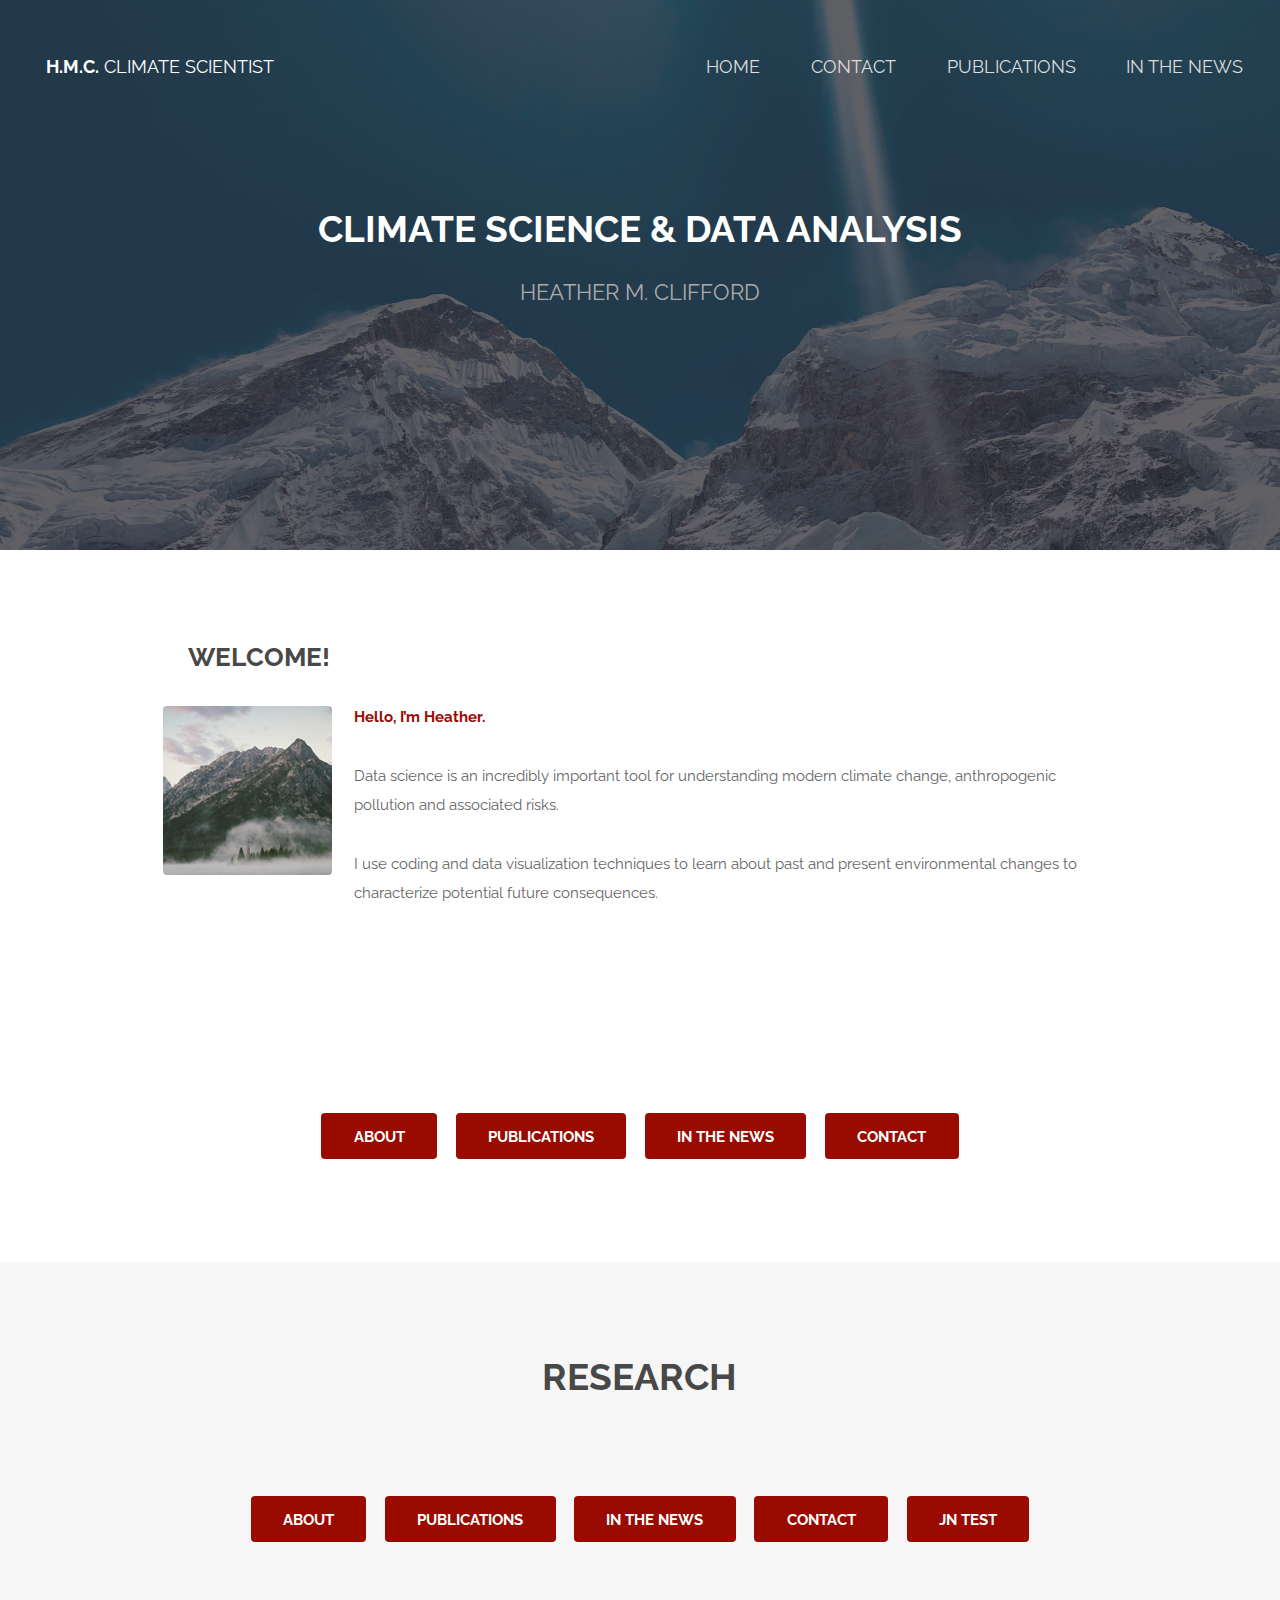
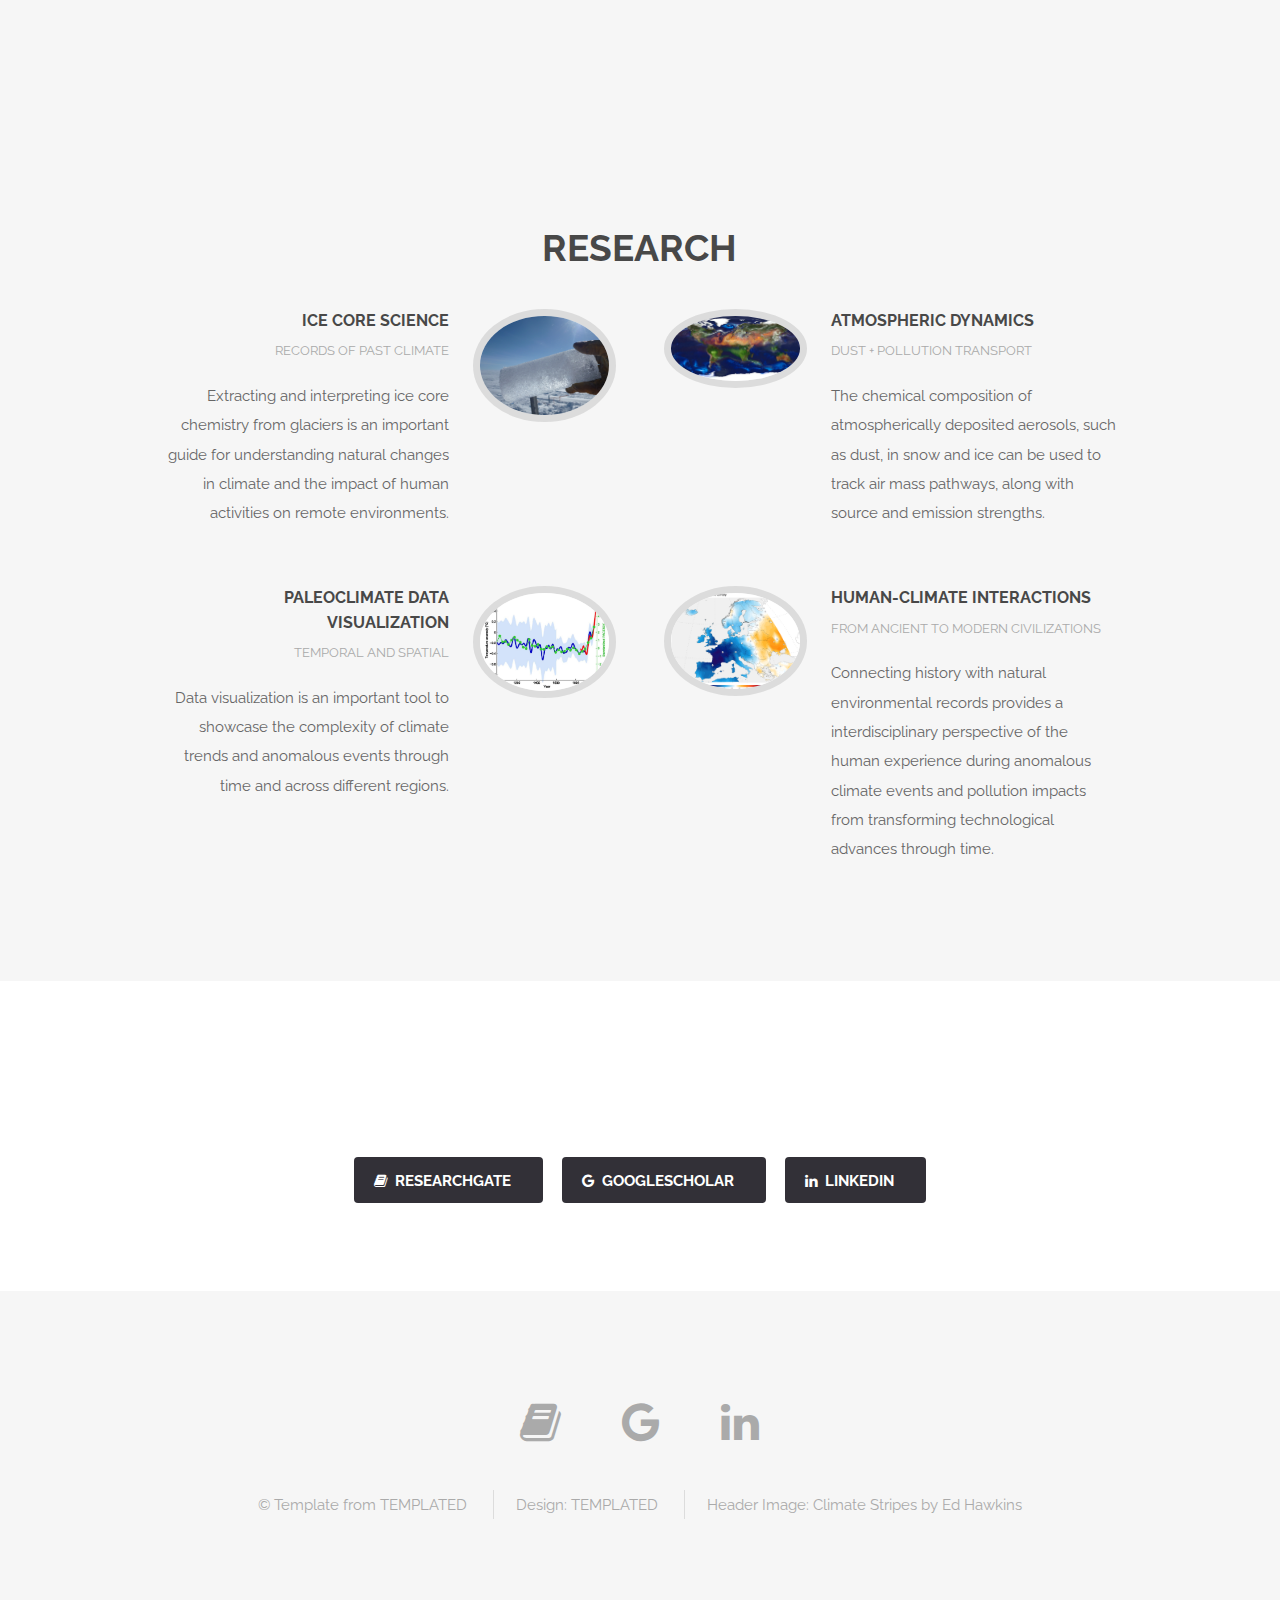
<file: index.html>
<!DOCTYPE HTML>
<!--
	Spatial by TEMPLATED
	templated.co @templatedco
	Released for free under the Creative Commons Attribution 3.0 license (templated.co/license)
-->
<html>
	<head>
		<title>HMC-Home.</title>
		<meta charset="utf-8" />
		<meta name="viewport" content="width=device-width, initial-scale=1" />
		<link rel="stylesheet" href="assets/css/main.css" />
		<link rel="icon" type="image/png" href="images/icon/favicon.png"/>
	</head>
	<body class="landing">

		<!-- Header -->
			<header id="header" class="alt">
				<h1><strong><a href="index.html">H.M.C.</a></strong> Climate Scientist</h1>
				<nav id="nav">
					<ul>
						<li><a href="index.html">Home</a></li>
						<li><a href="contact.html">Contact</a></li>
						<li><a href="publications.html">Publications</a></li>
						<li><a href="inthenews.html">In The News</a></li>
						<!-- <li><a href="research.html">Research</a></li> -->
						<!-- <li><a href="vid-phot-content.html">Outreach</a></li> -->
					</ul>
				</nav>
			</header>

			<a href="#menu" class="navPanelToggle"><span class="fa fa-bars"></span></a>

		<!-- Banner -->
			<section id="banner">
				<h2>Climate Science & Data Analysis</h2>
				<p>Heather M. Clifford<br /><br /></p>
				<!-- <h3>Welcome to my site!</h2> -->
				<!-- <ul class="actions">
					<li><a href="#" class="button special big">Get Started</a></li>
				</ul> -->
			</section>

			<!-- One -->
				<section id="one" class="wrapper style1">
					<div class="container 80%">
						<div class="row 150%">
							<h2>Welcome!</h2>
							<p><span class="image left"><img src="images/pic04.jpg" alt="" /></span><b>Hello, I’m Heather.</b><br/><br/>
								Data science is an incredibly important tool for understanding modern climate change, anthropogenic pollution and associated risks. <br/><br/>
								I use coding and data visualization techniques to learn about past and present environmental changes to characterize potential future consequences.
							</p>
							<!-- <div class="6u 12u$(medium)">
								<header class="major">
									<h2>About Me.</h2>
								</header>
							</div>
							<div class="6u$"><span class="image fit"><img src="images/pic02.jpg" alt="" /></span></div>
							<div class="6u$ 12u$(medium)">
								<p>This is where I add the about me: Lorem ipsum dolor sit amet, consectetur adipisicing elit. Non ea mollitia corporis id, distinctio sunt veritatis officiis dolore reprehenderit deleniti voluptatibus harum magna, doloremque alias quisquam minus, eaque. Feugiat quod, nesciunt! Iste quos ipsam, iusto sit esse.</p>
								<p>Dolorum aspernatur maxime libero ratione quidem distinctio, placeat fugiat laborum voluptatum enim neque soluta vel sunt id ex veritatis. Labore rerum, odit sapiente, alias mollitia magnam exercitationem modi amet earum quia atque ipsum voluptas asperiores quas laboriosam.</p> -->
							<!-- </div> -->
						</div>
						<ul class="actions">

						</ul>
					</div>
				</section>
				<!-- Four -->
				<section id="three" class="wrapper style3 special">
					<div class="container">
						<ul class="actions">
							<li><a href="aboutme.html" class="button special fit">About</a></li>
							<li><a href="publications.html" class="button special fit">Publications</a></li>
							<!-- <li><a href="research.html" class="button special fit">Research</a></li> -->
							<li><a href="inthenews.html" class="button special fit">In the News</a></li>
							<li><a href="contact.html" class="button special fit">Contact</a></li>
							<!-- <li><a href="googlescholarscrap_citation_scrap.html" class="button special fit">jn test</a></li> -->
						</ul>
					</div>
				</section>
				<section id="two" class="wrapper style2 special">
					<!-- <section id="three" class="wrapper style1"> -->
						<div class="container">
							<header class="major special">
								<h2>Research</h2>
								<section id="three" class="wrapper style3 special">
									<div class="container">
										<ul class="actions">
											<li><a href="aboutme.html" class="button special fit">About</a></li>
											<li><a href="publications.html" class="button special fit">Publications</a></li>
											<!-- <li><a href="research.html" class="button special fit">Research</a></li> -->
											<li><a href="inthenews.html" class="button special fit">In the News</a></li>
											<li><a href="contact.html" class="button special fit">Contact</a></li>
											<li><a href="googlescholarscrap_citation_scrap.html" class="button special fit">jn test</a></li>
										</ul>
									</div>
								</section>
							</div>
						</section>
			<!-- Two -->
				<!-- <section id="two" class="wrapper style2 special">
					<div class="container">
						<header class="major">
							<h2>My Research Interests</h2>
						</header>
						<p>Should I write about my research interests here?</p>
						<div class="row 150%">
							<div class="6u 12u$(xsmall)">
								<div class="image fit captioned">
									<img src="images/pic02.jpg" alt="" />
									<h3>Climate Change in High Mountain Regions</h3>
								</div>
							</div>
							<div class="6u$ 12u$(xsmall)">
								<div class="image fit captioned">
									<img src="images/pic03.jpg" alt="" />
									<h3>Environmental Changes</h3>
								</div>
							</div>
						</div>
						<ul class="actions">
							<li><a href="https://www.researchgate.net/profile/Heather-Clifford" class="button big">ResearchGate</a></li>
							<li><a href="https://www.linkedin.com/in/hcliffo/" class="button big">LinkedIn</a></li>
							<li><a href="https://scholar.google.com/citations?user=RgxdCXQAAAAJ&hl=en&oi=ao" class="button big">GoogleScholar</a></li>
						</ul>
					</div>
				</section> -->

			<!-- Three -->
			<section id="two" class="wrapper style2 special">
				<!-- <section id="three" class="wrapper style1"> -->
					<div class="container">
						<header class="major special">
							<h2>Research</h2>
							<!-- <p>Feugiat sed lorem ipsum magna</p> -->
						</header>
						<div class="feature-grid">
							<div class="feature">
								<div class="image rounded"><img src="images/researchpic1.jpg" alt="" title="Source: NASA"/></div>
								<div class="content">
									<header>
										<h4>Ice Core Science</h4>
										<p>Records of Past Climate</p>
									</header>
									<p>Extracting and interpreting ice core chemistry from glaciers is an important guide
										for understanding natural changes in climate and the impact of human activities on remote environments.</p>
								</div>
							</div>
							<div class="feature">
								<div class="image rounded"><img src="images/researchpic2.jpg" alt="" title="Source: NASA"/></div>
								<div class="content">
									<header>
										<h4>Atmospheric Dynamics</h4>
										<p>Dust + Pollution Transport</p>
									</header>
									<p>The chemical composition of atmospherically deposited aerosols, such as dust,
										 in snow and ice can be used to track air mass pathways, along with source and emission
										 strengths.</p>
								</div>
							</div>
							<div class="feature">
								<div class="image rounded"><img src="images/researchpic3.jpg" alt="" title="Source: Mann et al (1999)" /></div>
								<div class="content">
									<header>
										<h4>Paleoclimate Data Visualization</h4>
										<p>Temporal and Spatial</p>
									</header>
									<p>Data visualization is an important tool to showcase the complexity of climate
										trends and anomalous events through time and across different regions.</p>
								</div>
							</div>
							<div class="feature">
								<div class="image rounded"><img src="images/researchpic4.png" alt="map" title="Source: NOAA"/></div>
								<!-- https://en.wikipedia.org/wiki/Year_Without_a_Summer -->
								<div class="content">
									<header>
										<h4>Human-Climate Interactions</h4>
										<p>From Ancient to Modern Civilizations</p>
									</header>
									<p>Connecting history with natural environmental records provides a
										interdisciplinary perspective of the human experience during anomalous climate
										events and pollution impacts from transforming technological advances through time.
									</p>
								</div>
							</div>
						</div>

					</div>
				</section>

			<!-- Four -->
				<section id="three" class="wrapper style3 special">
					<div class="container">
						<header class="major">
							<h2>Check Out More</h2>
						</header>
						<ul class="actions">
							<li><a href="https://www.researchgate.net/profile/Heather-Clifford" class="button icon fa-book">ResearchGate</a></li>
							<li><a href="https://scholar.google.com/citations?user=RgxdCXQAAAAJ&hl=en&oi=ao" class="button icon fa-google">GoogleScholar</a></li>
							<li><a href="https://www.linkedin.com/in/hcliffo/" class="button icon fa-linkedin">LinkedIn</a></li>
						</ul>
					</div>
				</section>

		<!-- Footer -->
			<footer id="footer">
				<div class="container">
					<ul class="icons">
						<li><a href="https://www.researchgate.net/profile/Heather-Clifford" class="icon fa-book"></a></li>
						<li><a href="https://scholar.google.com/citations?user=RgxdCXQAAAAJ&hl=en&oi=ao" class="icon fa-google"></a></li>
						<li><a href="https://www.linkedin.com/in/hcliffo/" class="icon fa-linkedin"></a></li>

					</ul>
					<ul class="copyright">
						<li>&copy; Template from TEMPLATED </li>
						<li>Design: <a href="http://templated.co">TEMPLATED</a></li>
						<li>Header Image: Climate Stripes by Ed Hawkins</li>
					</ul>
				</div>
			</footer>

		<!-- Scripts -->
			<script src="assets/js/jquery.min.js"></script>
			<script src="assets/js/skel.min.js"></script>
			<script src="assets/js/util.js"></script>
			<script src="assets/js/main.js"></script>

	</body>
</html>
</file>
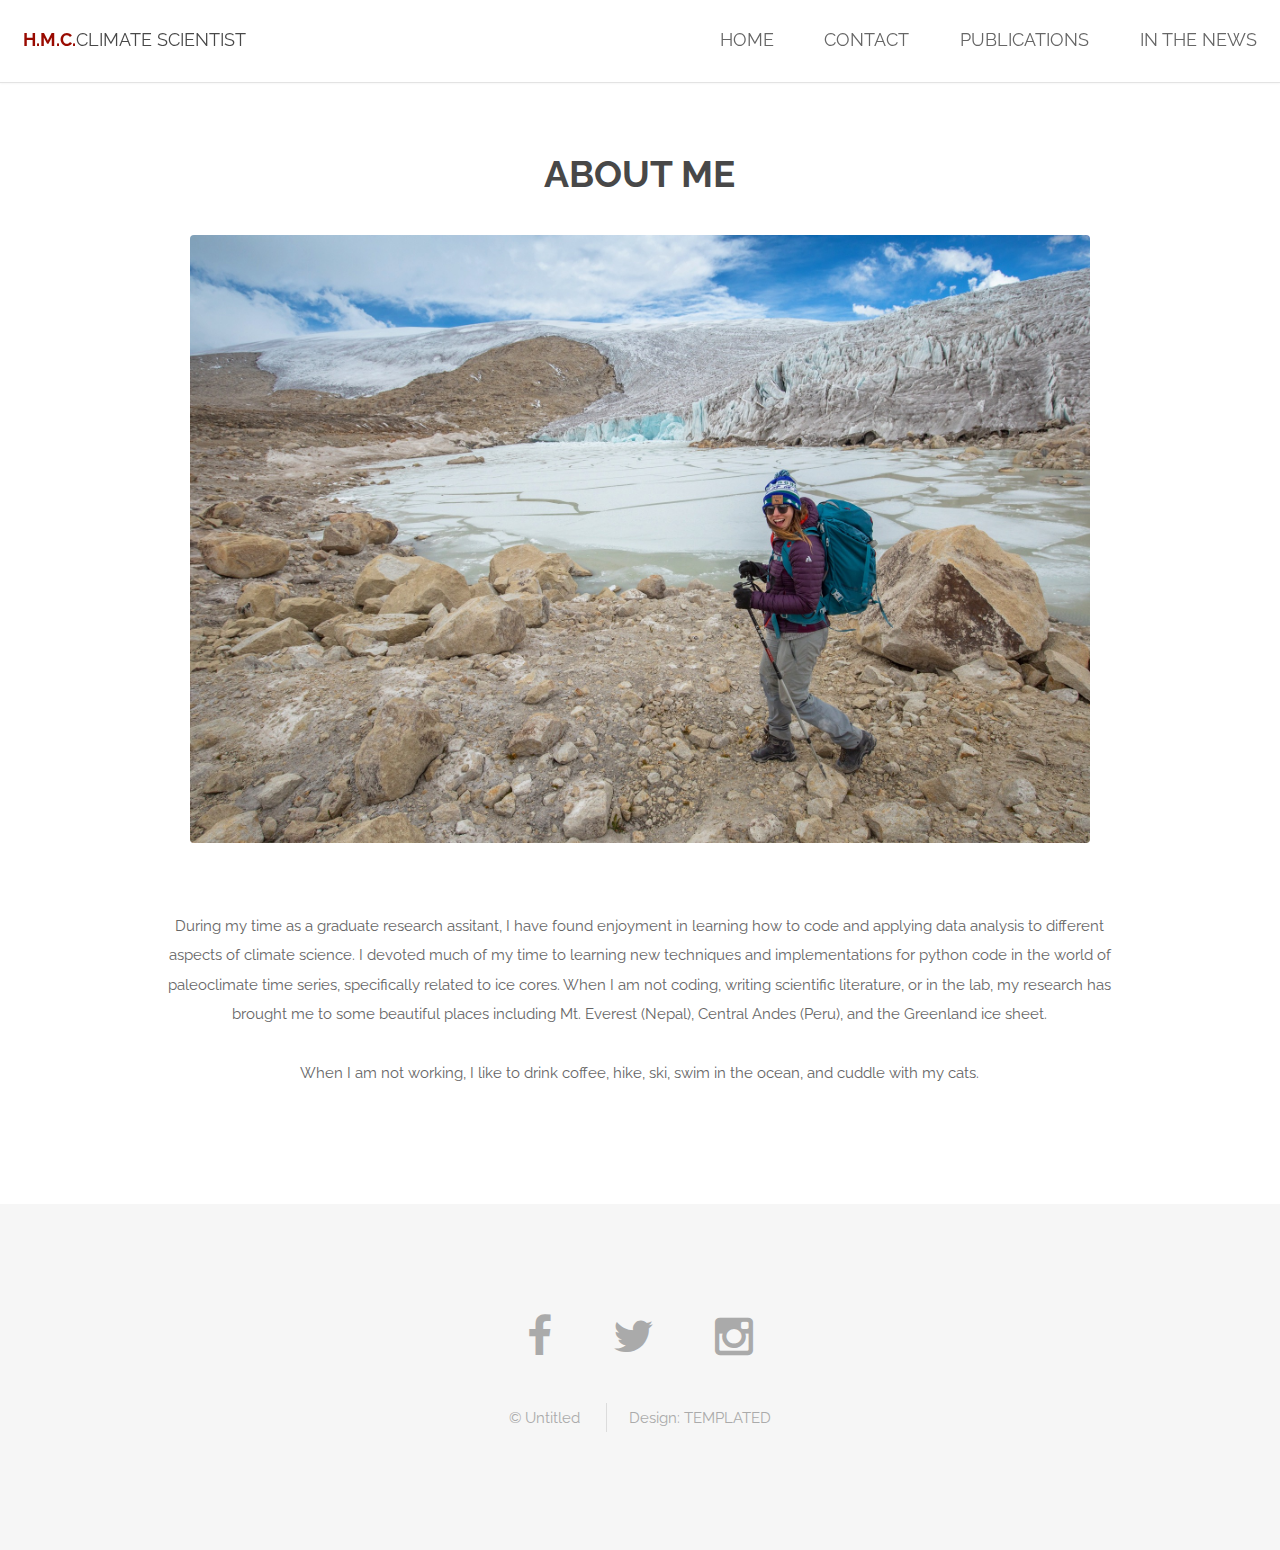
<file: aboutme.html>
<!DOCTYPE HTML>
<!--
	Spatial by TEMPLATED
	templated.co @templatedco
	Released for free under the Creative Commons Attribution 3.0 license (templated.co/license)
-->
<html>
	<head>
		<title>HMC-About Me.</title>
		<meta charset="utf-8" />
		<meta name="viewport" content="width=device-width, initial-scale=1" />
		<link rel="stylesheet" href="assets/css/main.css" />
		<link rel="icon" type="image/png" href="images/icon/favicon.png"/>
	</head>
	<body>

		<!-- Header -->
			<header id="header">
				<h1><strong><a href="index.html">H.M.C.</a></strong>Climate Scientist</h1>
				<nav id="nav">
					<ul>
						<li><a href="index.html">Home</a></li>
						<li><a href="contact.html">Contact</a></li>
						<li><a href="publications.html">Publications</a></li>
						<li><a href="inthenews.html">In The News</a></li>
					</ul>
				</nav>
			</header>

			<a href="#menu" class="navPanelToggle"><span class="fa fa-bars"></span></a>

			<!-- Main -->
			<!-- <section id="banner3">
				<h2>Research and Experience</h2>
				<p>Currently Under Construction</p>
			</section> -->
			<section id="main" class="wrapper">
				<div class="container">

					<header class="major special">
						<center><h2>About Me</h2></center>
						<!-- <p>A short description about myself</p> -->
					</header>

					<center><a href="#" class="image"><img src="images/banner5.jpg" width="900"
						alt="" title="Photo by Mariusz Potocki" /></a></center>
					<p><center>
						<br/>

						During my time as a graduate research assitant, I have found enjoyment in learning how to code and applying data analysis to
						different aspects of climate science. I devoted much of my time to learning new techniques and implementations for
						python code in the world of paleoclimate time series, specifically related to ice cores. When I am not coding,
						writing scientific literature, or in the lab, my research has brought me to some beautiful places including Mt. Everest (Nepal),
						Central Andes (Peru), and the Greenland ice sheet.
						<br/><br/>
						When I am not working, I like to drink coffee, hike, ski, swim in the ocean, and cuddle with my cats.</center>
						<br/>
					</p>
				</div>
			</section>
		<!-- Footer -->
			<footer id="footer">
				<div class="container">
					<ul class="icons">
						<li><a href="#" class="icon fa-facebook"></a></li>
						<li><a href="#" class="icon fa-twitter"></a></li>
						<li><a href="#" class="icon fa-instagram"></a></li>
					</ul>
					<ul class="copyright">
						<li>&copy; Untitled</li>
						<li>Design: <a href="http://templated.co">TEMPLATED</a></li>
						<!-- <li>Images: <a href="http://unsplash.com">Unsplash</a></li> -->
					</ul>
				</div>
			</footer>

		<!-- Scripts -->
			<script src="assets/js/jquery.min.js"></script>
			<script src="assets/js/skel.min.js"></script>
			<script src="assets/js/util.js"></script>
			<script src="assets/js/main.js"></script>
	

	</body>
</html>
</file>
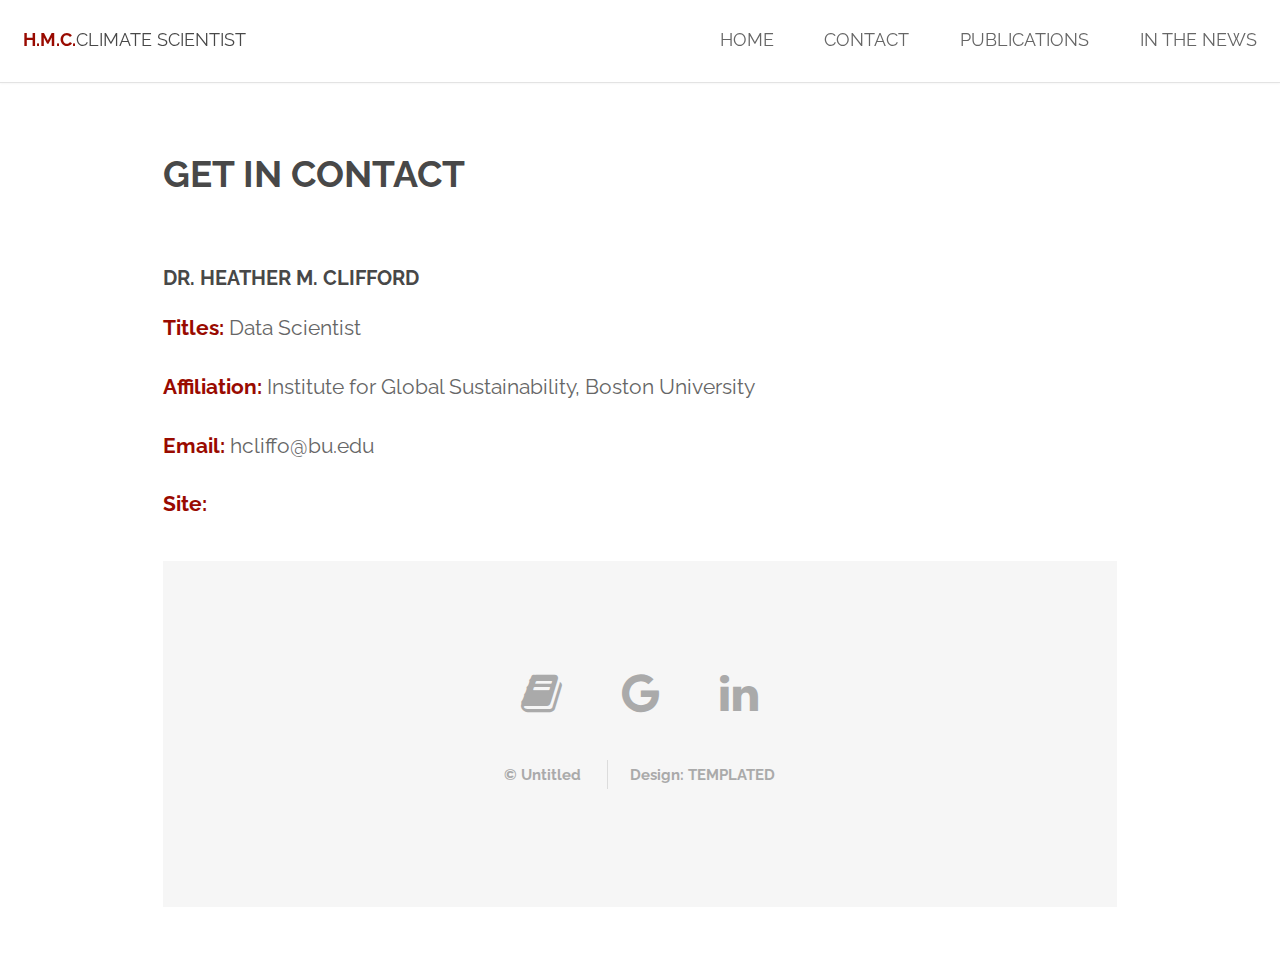
<file: contact.html>
<!DOCTYPE HTML>
<!--
	Spatial by TEMPLATED
	templated.co @templatedco
	Released for free under the Creative Commons Attribution 3.0 license (templated.co/license)
-->
<html>
	<head>
		<title>HMC-Contact.</title>
		<meta charset="utf-8" />
		<meta name="viewport" content="width=device-width, initial-scale=1" />
		<link rel="stylesheet" href="assets/css/main.css" />
		<link rel="icon" type="image/png" href="images/icon/favicon.png"/>
	</head>
	<body>

		<!-- Header -->
			<header id="header">
				<h1><strong><a href="index.html">H.M.C.</a></strong>Climate Scientist</h1>
				<nav id="nav">
					<ul>
						<li><a href="index.html">Home</a></li>
						<li><a href="contact.html">Contact</a></li>
						<li><a href="publications.html">Publications</a></li>
						<li><a href="inthenews.html">In The News</a></li>
					</ul>
				</nav>
			</header>

			<a href="#menu" class="navPanelToggle"><span class="fa fa-bars"></span></a>

		<!-- Main -->
			<section id="main" class="wrapper">
				<div class="container">
					<header class="major special">
						<h2>Get in Contact</h2><br/><br/>
					</header>
					<header>
						<h3>Dr. Heather M. Clifford</h3>
					</header>
					<p style="font-size:16pt;">
						<b>Titles: </b>Data Scientist<br/><br/>
						<b>Affiliation: </b>Institute for Global Sustainability, Boston University<br/><br/>
						<b>Email:</b> hcliffo@bu.edu<br/><br/>
						<b>Site: <a href="https://www.bu.edu/igs/profile/heather-clifford/">
					</p>
					<!-- </header> -->
					<!-- style="color:#336699;" -->
					<!-- Form -->


		<!-- Footer -->
			<footer id="footer">
				<!-- <div class="container"> -->
					<ul class="icons">
						<li><a href="https://www.researchgate.net/profile/Heather-Clifford" class="icon fa-book"></a></li>
						<li><a href="https://scholar.google.com/citations?user=RgxdCXQAAAAJ&hl=en&oi=ao" class="icon fa-google"></a></li>
						<li><a href="https://www.linkedin.com/in/hcliffo/" class="icon fa-linkedin"></a></li>
					</ul>
					<ul class="copyright">
						<li>&copy; Untitled</li>
						<li>Design: <a href="http://templated.co">TEMPLATED</a></li>
					</ul>
				<!-- </div> -->
			</footer>

		<!-- Scripts -->
			<script src="assets/js/jquery.min.js"></script>
			<script src="assets/js/skel.min.js"></script>
			<script src="assets/js/util.js"></script>
			<script src="assets/js/main.js"></script>

	</body>
</html>
</file>
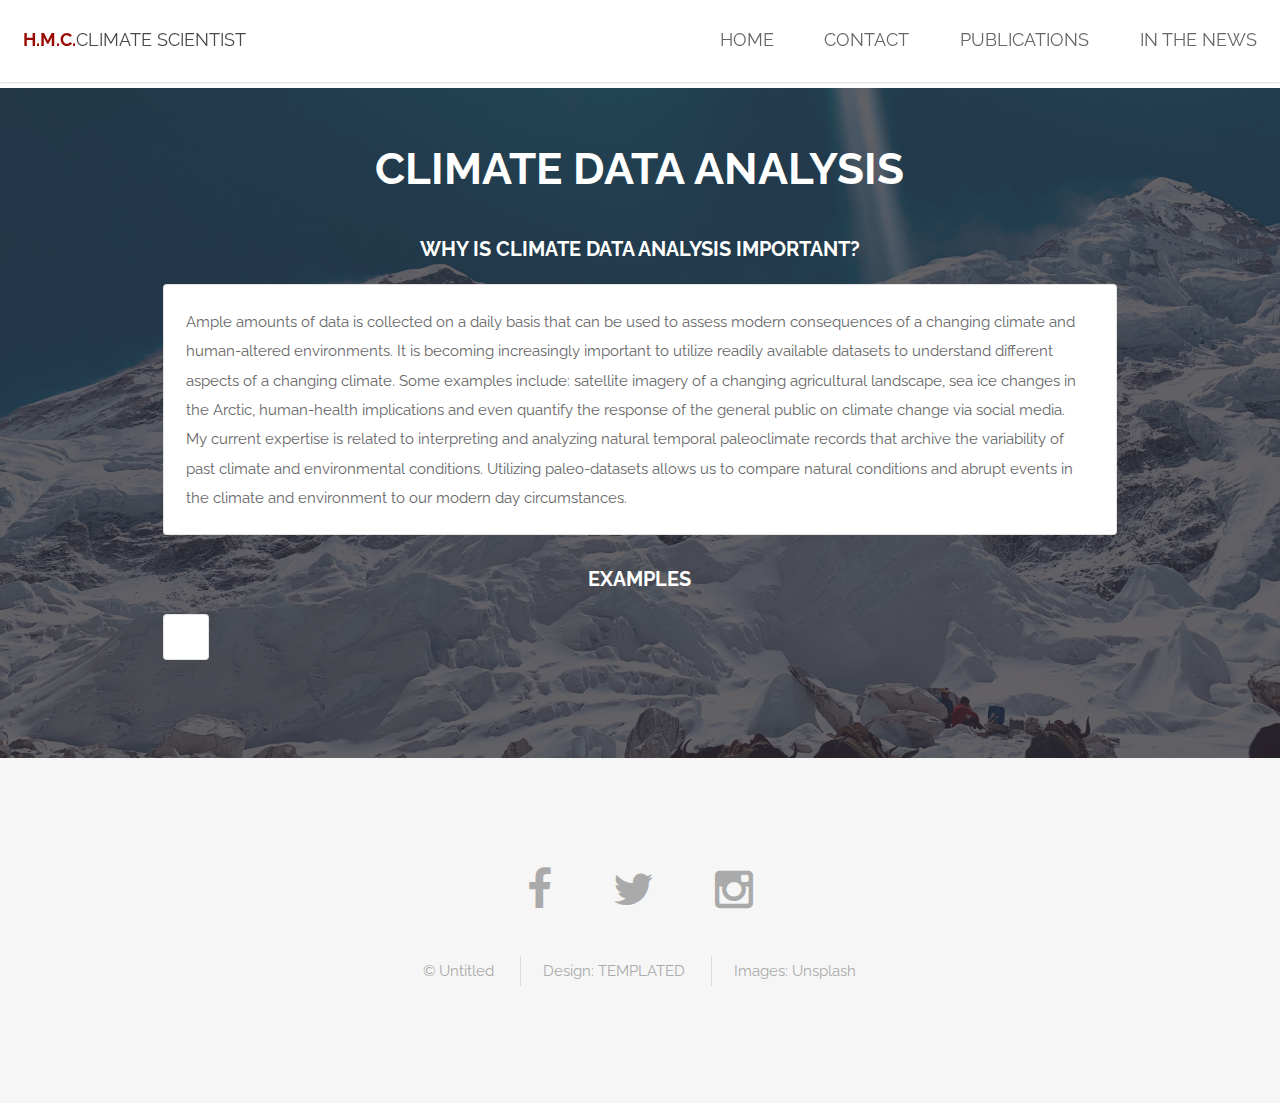
<file: dataanalysis.html>
<!DOCTYPE HTML>
<!--
	Spatial by TEMPLATED
	templated.co @templatedco
	Released for free under the Creative Commons Attribution 3.0 license (templated.co/license)
-->
<html>
	<head>
		<title>HMC-DataAnalysis.</title>
		<meta charset="utf-8" />
		<meta name="viewport" content="width=device-width, initial-scale=1" />
		<link rel="stylesheet" href="assets/css/main.css" />
		<link rel="icon" type="image/png" href="images/icon/favicon.png"/>
	</head>
	<body>

		<!-- Header -->
			<header id="header">
				<h1><strong><a href="index.html">H.M.C.</a></strong>CLIMATE SCIENTIST</h1>
				<nav id="nav">
					<ul>
						<li><a href="index.html">Home</a></li>
						<li><a href="contact.html">Contact</a></li>
						<li><a href="publications.html">Publications</a></li>
						<li><a href="inthenews.html">In The News</a></li>
					</ul>
				</nav>
			</header>

			<a href="#menu" class="navPanelToggle"><span class="fa fa-bars"></span></a>

		<!-- Main -->
			<section id="main" class="wrapper style3">
				<div class="container">
					<!-- <div class="box altwhite"> -->
					<header>
						<h5 style="color:white;"><center>Climate Data Analysis</center></h5>
					</header>

					<!-- Text -->

						<h3 style="color:white;"><center>Why is climate data analysis important?</center></h3>
						<div class="box white">
							<section>
								<p>
									Ample amounts of data is collected on a daily basis that can
									be used to assess modern consequences of a changing climate
									and human-altered environments. It is becoming increasingly
									important to utilize readily available datasets to understand
									different aspects of a changing climate.
									Some examples include:
									satellite imagery of a changing agricultural landscape, sea
									ice changes in the Arctic, human-health implications and even
									quantify the response of the general public on climate
									change via social media.
									<br/>
									My current expertise is related to interpreting and analyzing
									natural temporal paleoclimate records that archive the
									variability of past climate and environmental conditions.
									Utilizing paleo-datasets allows us to compare natural conditions
									and abrupt events in the climate and environment to our modern
									day circumstances.
									<br/>

								</p>
							</section>
					 	</div>
						<h3 style="color:white;"><center>Examples</center></h3>
						<div class="box white">
							<section>
								<p>
									
								</p>
							</section>
						</div>
					</div>
				</section>



		<!-- Footer -->
			<footer id="footer">
				<div class="container">
					<ul class="icons">
						<li><a href="#" class="icon fa-facebook"></a></li>
						<li><a href="#" class="icon fa-twitter"></a></li>
						<li><a href="#" class="icon fa-instagram"></a></li>
					</ul>
					<ul class="copyright">
						<li>&copy; Untitled</li>
						<li>Design: <a href="http://templated.co">TEMPLATED</a></li>
						<li>Images: <a href="http://unsplash.com">Unsplash</a></li>
					</ul>
				</div>
			</footer>

		<!-- Scripts -->
			<script src="assets/js/jquery.min.js"></script>
			<script src="assets/js/skel.min.js"></script>
			<script src="assets/js/util.js"></script>
			<script src="assets/js/main.js"></script>

	</body>
</html>
</file>
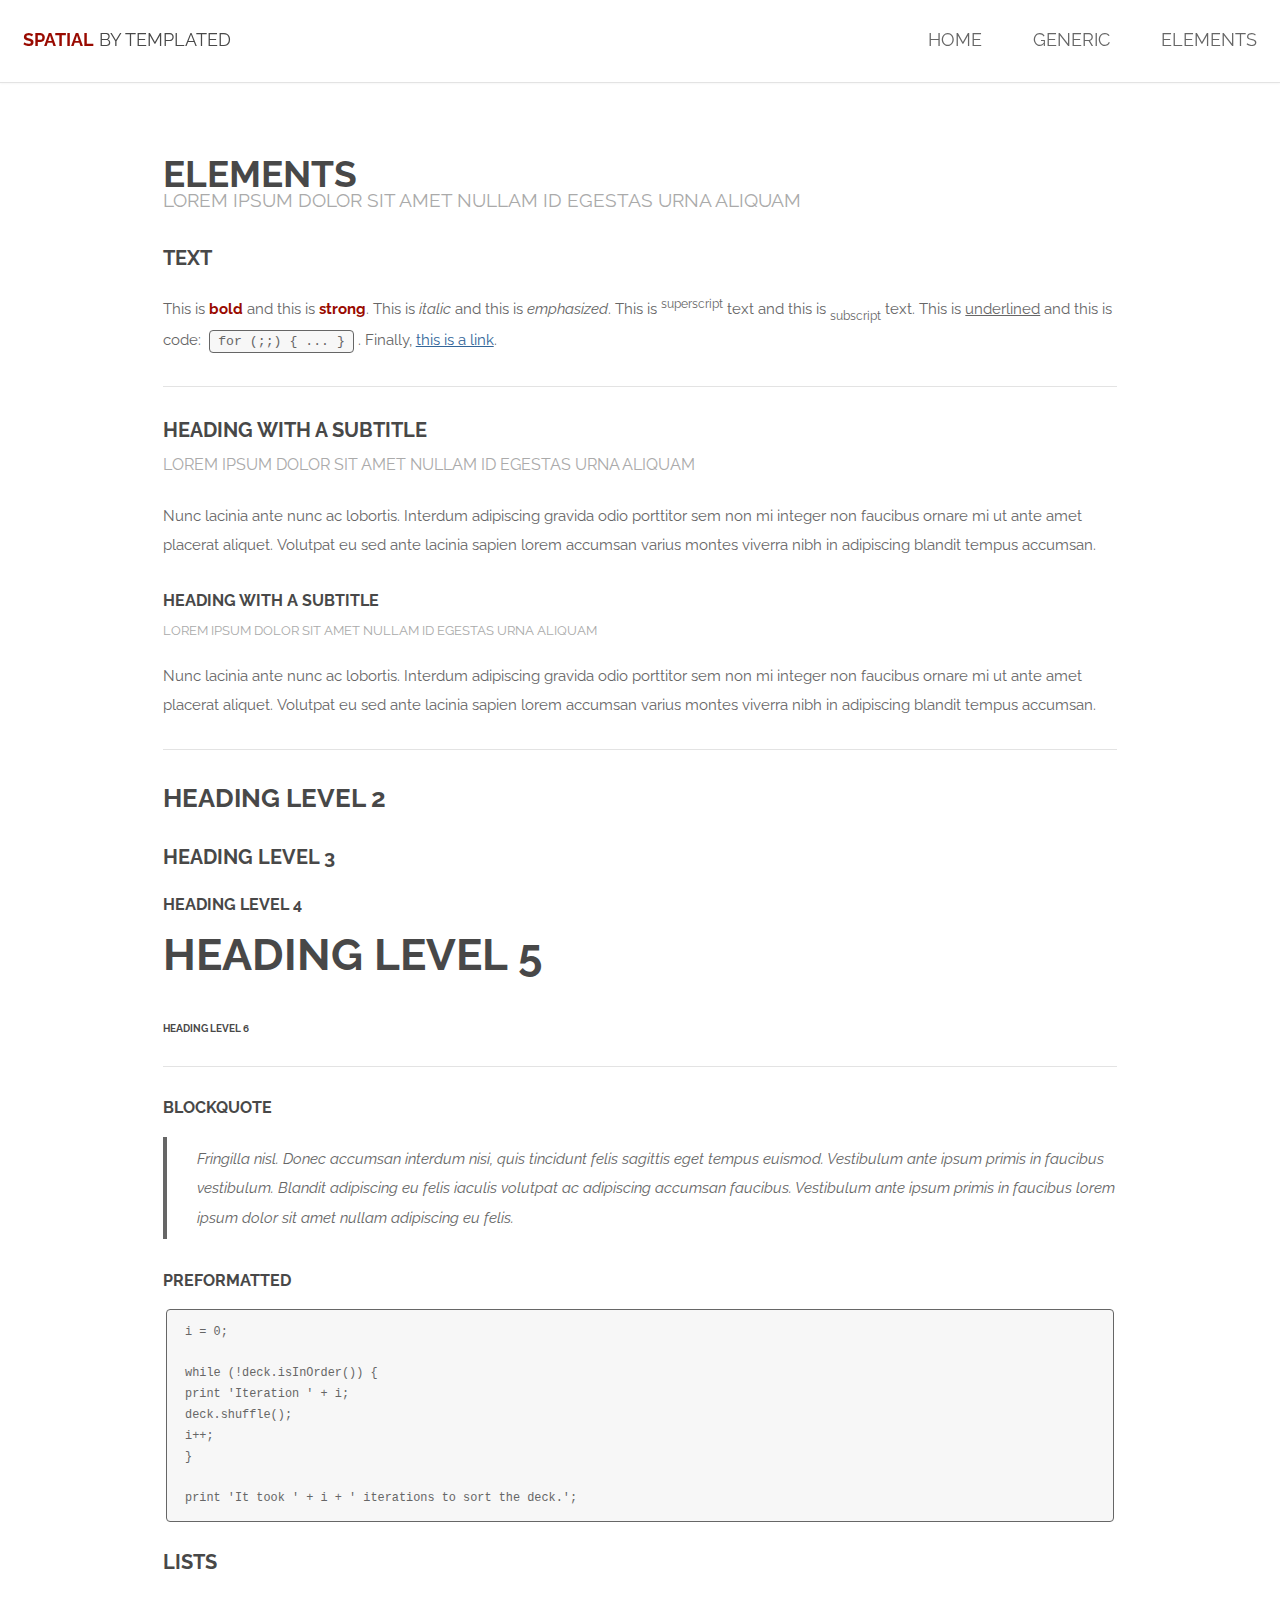
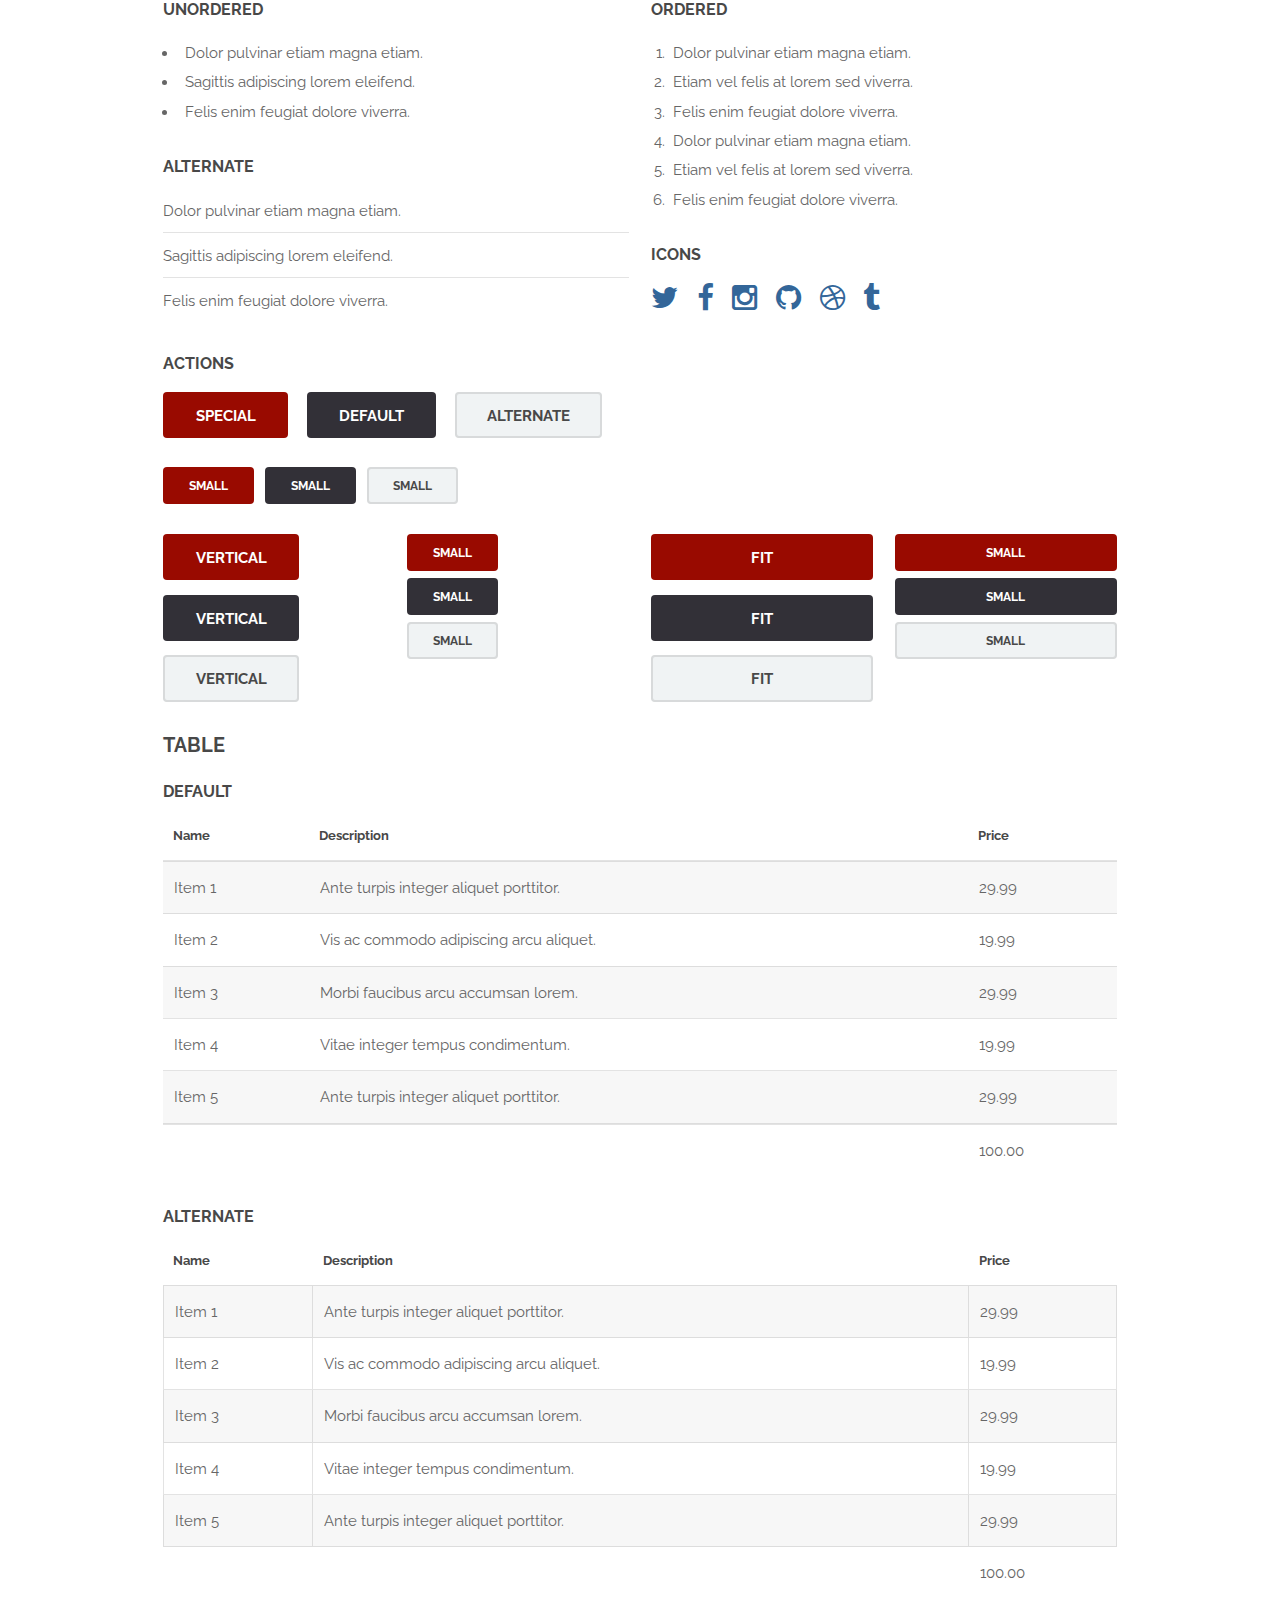
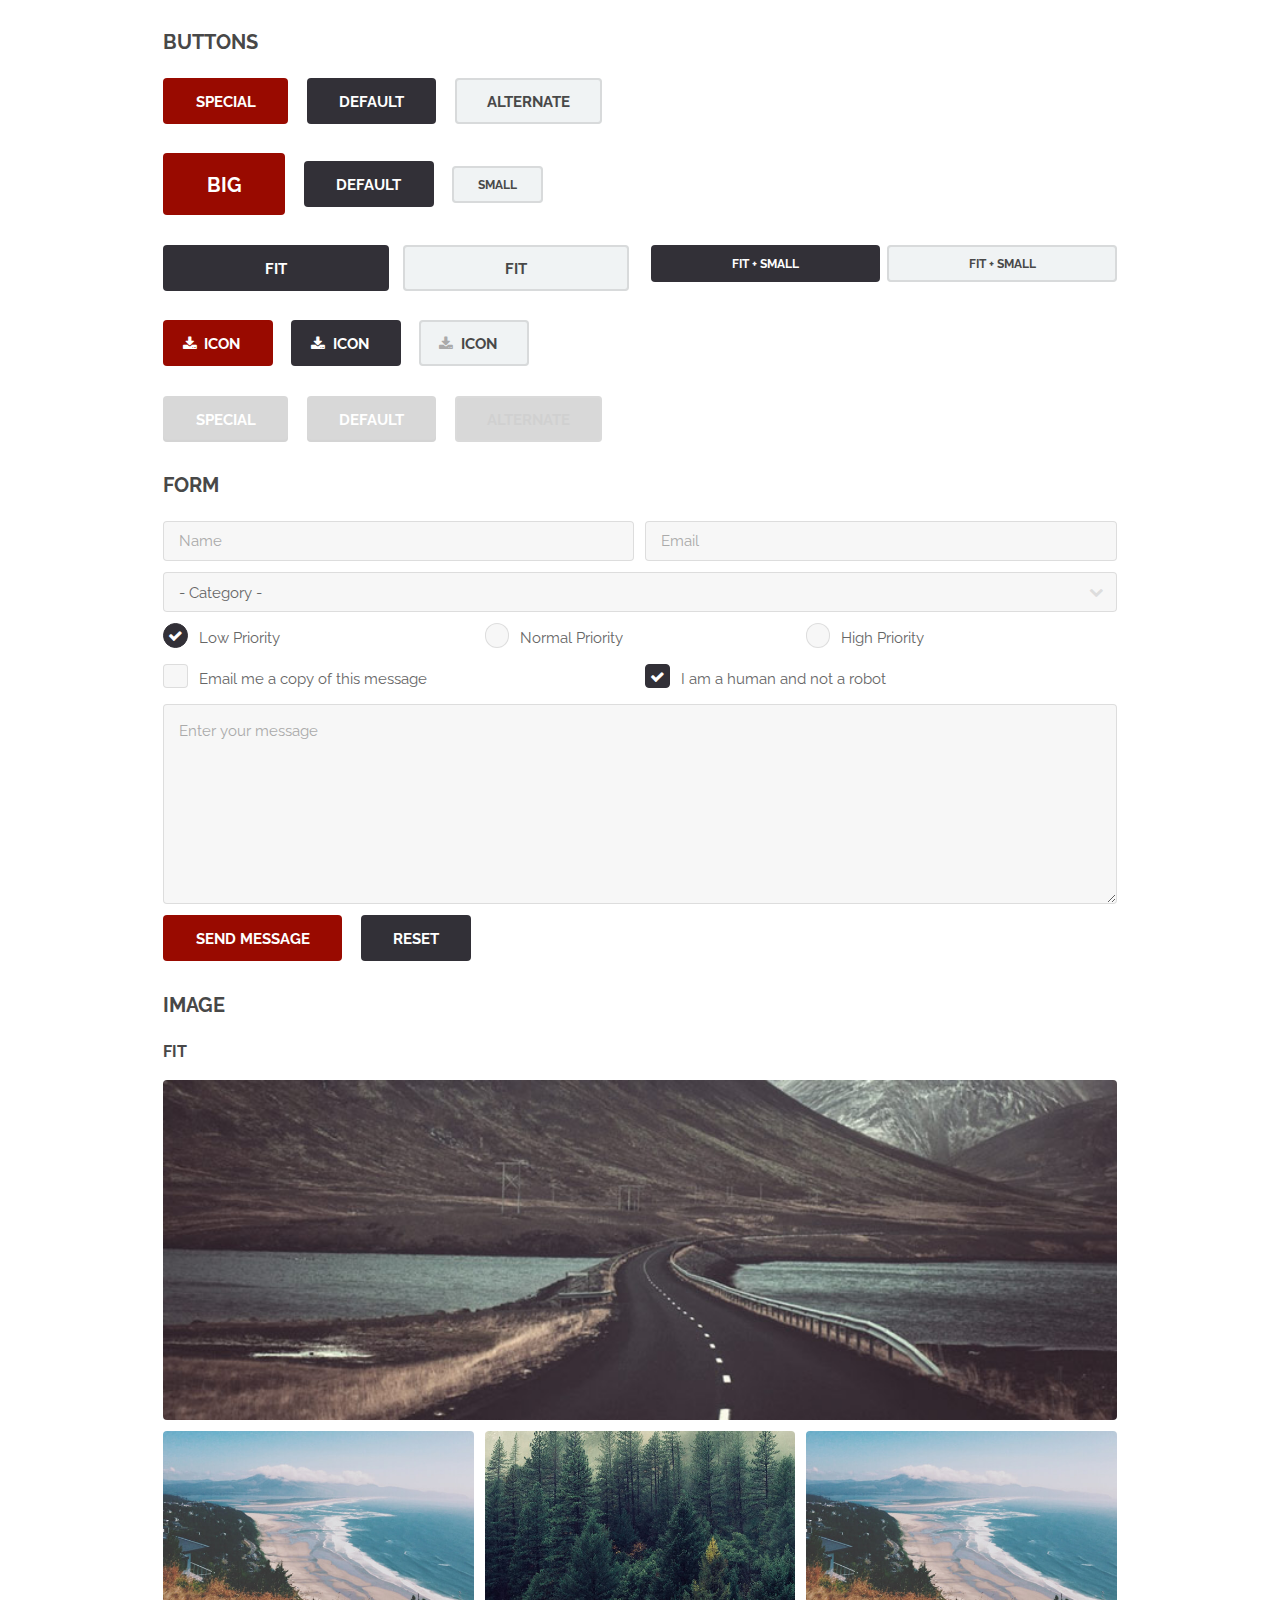
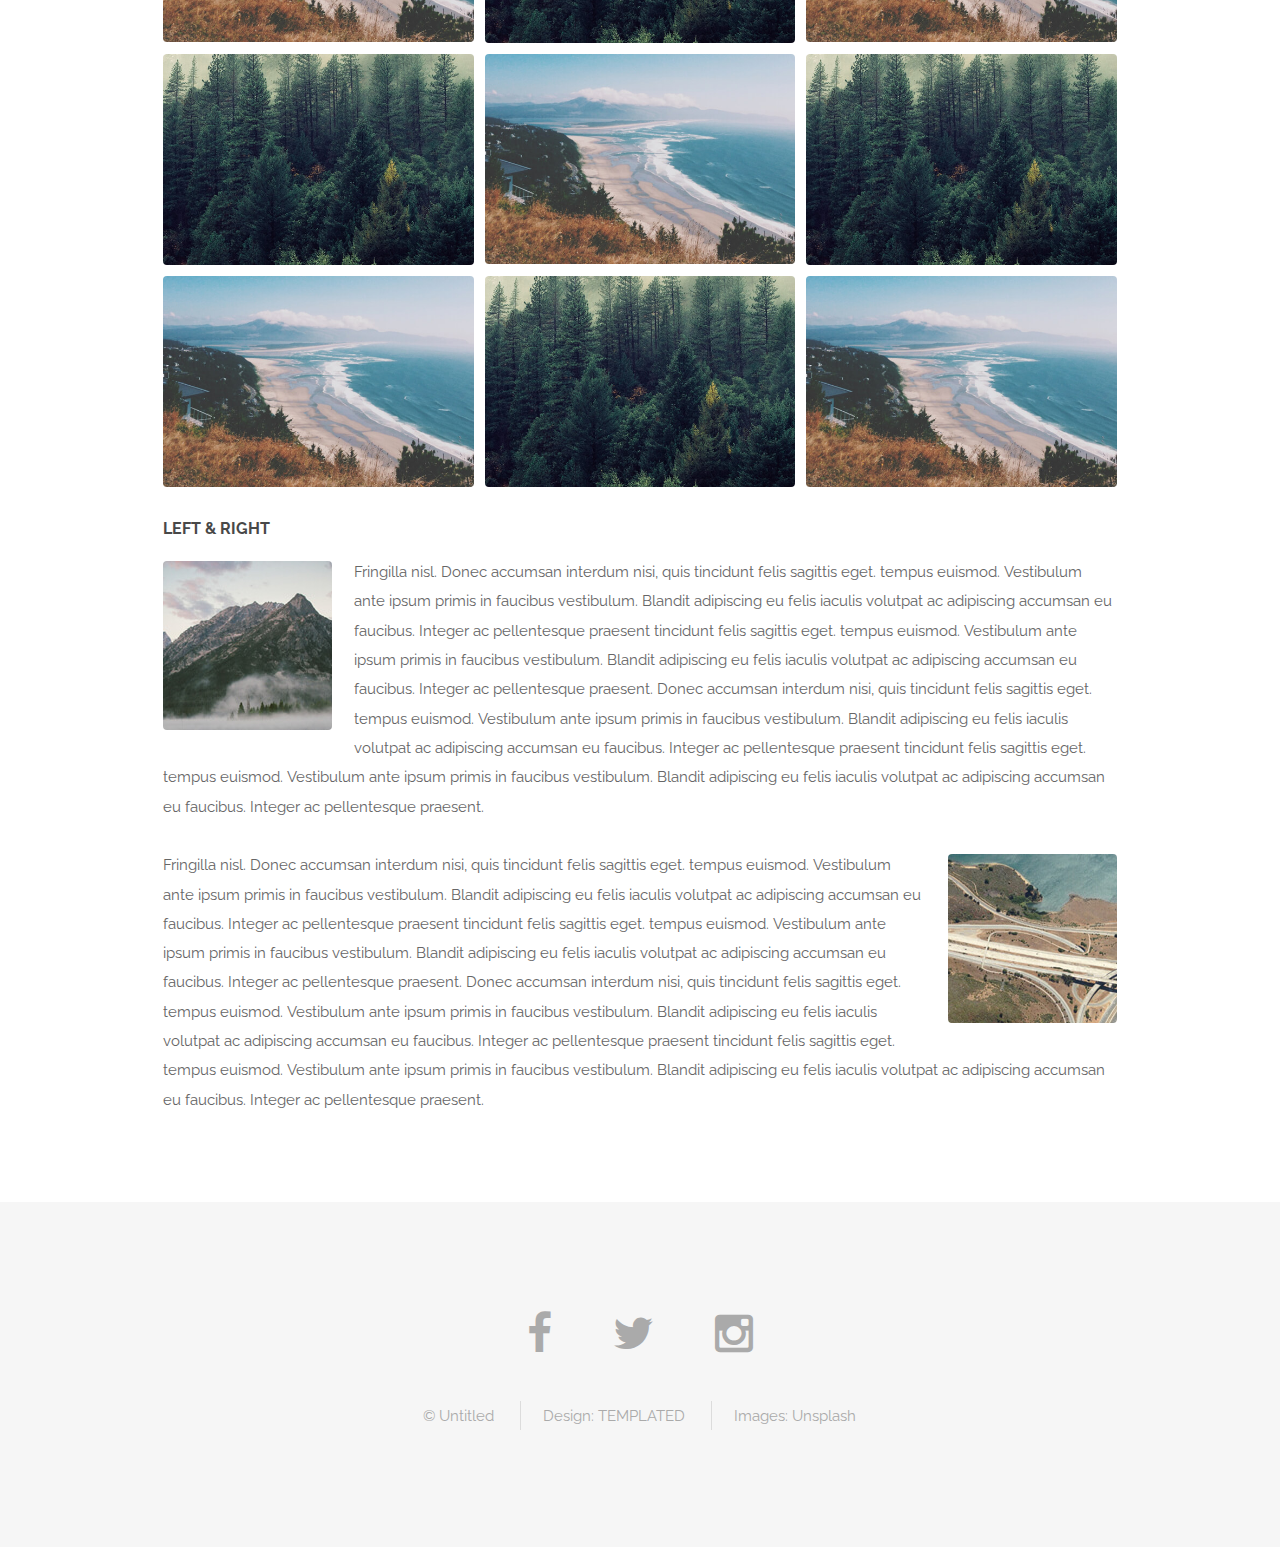
<file: elements.html>
<!DOCTYPE HTML>
<!--
	Spatial by TEMPLATED
	templated.co @templatedco
	Released for free under the Creative Commons Attribution 3.0 license (templated.co/license)
-->
<html>
	<head>
		<title>Elements - Spatial by TEMPLATED</title>
		<meta charset="utf-8" />
		<meta name="viewport" content="width=device-width, initial-scale=1" />
		<link rel="stylesheet" href="assets/css/main.css" />
	</head>
	<body>

		<!-- Header -->
			<header id="header">
				<h1><strong><a href="index.html">Spatial</a></strong> by Templated</h1>
				<nav id="nav">
					<ul>
						<li><a href="index.html">Home</a></li>
						<li><a href="generic.html">Generic</a></li>
						<li><a href="elements.html">Elements</a></li>
					</ul>
				</nav>
			</header>

			<a href="#menu" class="navPanelToggle"><span class="fa fa-bars"></span></a>

		<!-- Main -->
			<section id="main" class="wrapper">
				<div class="container">
					<header class="major special">
						<h2>Elements</h2>
						<p>Lorem ipsum dolor sit amet nullam id egestas urna aliquam</p>
					</header>

					<!-- Text -->
						<section>
							<h3>Text</h3>
							<p>This is <b>bold</b> and this is <strong>strong</strong>. This is <i>italic</i> and this is <em>emphasized</em>.
							This is <sup>superscript</sup> text and this is <sub>subscript</sub> text.
							This is <u>underlined</u> and this is code: <code>for (;;) { ... }</code>. Finally, <a href="#">this is a link</a>.</p>

							<hr />

							<header>
								<h3>Heading with a Subtitle</h3>
								<p>Lorem ipsum dolor sit amet nullam id egestas urna aliquam</p>
							</header>
							<p>Nunc lacinia ante nunc ac lobortis. Interdum adipiscing gravida odio porttitor sem non mi integer non faucibus ornare mi ut ante amet placerat aliquet. Volutpat eu sed ante lacinia sapien lorem accumsan varius montes viverra nibh in adipiscing blandit tempus accumsan.</p>
							<header>
								<h4>Heading with a Subtitle</h4>
								<p>Lorem ipsum dolor sit amet nullam id egestas urna aliquam</p>
							</header>
							<p>Nunc lacinia ante nunc ac lobortis. Interdum adipiscing gravida odio porttitor sem non mi integer non faucibus ornare mi ut ante amet placerat aliquet. Volutpat eu sed ante lacinia sapien lorem accumsan varius montes viverra nibh in adipiscing blandit tempus accumsan.</p>

							<hr />

							<h2>Heading Level 2</h2>
							<h3>Heading Level 3</h3>
							<h4>Heading Level 4</h4>
							<h5>Heading Level 5</h5>
							<h6>Heading Level 6</h6>

							<hr />

							<h4>Blockquote</h4>
							<blockquote>Fringilla nisl. Donec accumsan interdum nisi, quis tincidunt felis sagittis eget tempus euismod. Vestibulum ante ipsum primis in faucibus vestibulum. Blandit adipiscing eu felis iaculis volutpat ac adipiscing accumsan faucibus. Vestibulum ante ipsum primis in faucibus lorem ipsum dolor sit amet nullam adipiscing eu felis.</blockquote>

							<h4>Preformatted</h4>
							<pre><code>i = 0;

while (!deck.isInOrder()) {
print 'Iteration ' + i;
deck.shuffle();
i++;
}

print 'It took ' + i + ' iterations to sort the deck.';</code></pre>
						</section>

					<!-- Lists -->
						<section>
							<h3>Lists</h3>
							<div class="row">
								<div class="6u 12u$(xsmall)">

									<h4>Unordered</h4>
									<ul>
										<li>Dolor pulvinar etiam magna etiam.</li>
										<li>Sagittis adipiscing lorem eleifend.</li>
										<li>Felis enim feugiat dolore viverra.</li>
									</ul>

									<h4>Alternate</h4>
									<ul class="alt">
										<li>Dolor pulvinar etiam magna etiam.</li>
										<li>Sagittis adipiscing lorem eleifend.</li>
										<li>Felis enim feugiat dolore viverra.</li>
									</ul>

								</div>
								<div class="6u$ 12u$(xsmall)">

									<h4>Ordered</h4>
									<ol>
										<li>Dolor pulvinar etiam magna etiam.</li>
										<li>Etiam vel felis at lorem sed viverra.</li>
										<li>Felis enim feugiat dolore viverra.</li>
										<li>Dolor pulvinar etiam magna etiam.</li>
										<li>Etiam vel felis at lorem sed viverra.</li>
										<li>Felis enim feugiat dolore viverra.</li>
									</ol>

									<h4>Icons</h4>
									<ul class="icons">
										<li><a href="#" class="icon fa-twitter"><span class="label">Twitter</span></a></li>
										<li><a href="#" class="icon fa-facebook"><span class="label">Facebook</span></a></li>
										<li><a href="#" class="icon fa-instagram"><span class="label">Instagram</span></a></li>
										<li><a href="#" class="icon fa-github"><span class="label">Github</span></a></li>
										<li><a href="#" class="icon fa-dribbble"><span class="label">Dribbble</span></a></li>
										<li><a href="#" class="icon fa-tumblr"><span class="label">Tumblr</span></a></li>
									</ul>

								</div>
							</div>

							<h4>Actions</h4>
							<ul class="actions">
								<li><a href="#" class="button special">Special</a></li>
								<li><a href="#" class="button">Default</a></li>
								<li><a href="#" class="button alt">Alternate</a></li>
							</ul>
							<ul class="actions small">
								<li><a href="#" class="button special small">Small</a></li>
								<li><a href="#" class="button small">Small</a></li>
								<li><a href="#" class="button alt small">Small</a></li>
							</ul>
							<div class="row">
								<div class="3u 6u(small) 12u$(xsmall)">
									<ul class="actions vertical">
										<li><a href="#" class="button special">Vertical</a></li>
										<li><a href="#" class="button">Vertical</a></li>
										<li><a href="#" class="button alt">Vertical</a></li>
									</ul>
								</div>
								<div class="3u 6u$(small) 12u$(xsmall)">
									<ul class="actions vertical small">
										<li><a href="#" class="button special small">Small</a></li>
										<li><a href="#" class="button small">Small</a></li>
										<li><a href="#" class="button alt small">Small</a></li>
									</ul>
								</div>
								<div class="3u 6u(small) 12u$(xsmall)">
									<ul class="actions vertical">
										<li><a href="#" class="button special fit">Fit</a></li>
										<li><a href="#" class="button fit">Fit</a></li>
										<li><a href="#" class="button alt fit">Fit</a></li>
									</ul>
								</div>
								<div class="3u$ 6u$(small) 12u$(xsmall)">
									<ul class="actions vertical small">
										<li><a href="#" class="button special small fit">Small</a></li>
										<li><a href="#" class="button small fit">Small</a></li>
										<li><a href="#" class="button alt small fit">Small</a></li>
									</ul>
								</div>
							</div>
						</section>

					<!-- Table -->
						<section>
							<h3>Table</h3>
							<h4>Default</h4>
							<div class="table-wrapper">
								<table>
									<thead>
										<tr>
											<th>Name</th>
											<th>Description</th>
											<th>Price</th>
										</tr>
									</thead>
									<tbody>
										<tr>
											<td>Item 1</td>
											<td>Ante turpis integer aliquet porttitor.</td>
											<td>29.99</td>
										</tr>
										<tr>
											<td>Item 2</td>
											<td>Vis ac commodo adipiscing arcu aliquet.</td>
											<td>19.99</td>
										</tr>
										<tr>
											<td>Item 3</td>
											<td> Morbi faucibus arcu accumsan lorem.</td>
											<td>29.99</td>
										</tr>
										<tr>
											<td>Item 4</td>
											<td>Vitae integer tempus condimentum.</td>
											<td>19.99</td>
										</tr>
										<tr>
											<td>Item 5</td>
											<td>Ante turpis integer aliquet porttitor.</td>
											<td>29.99</td>
										</tr>
									</tbody>
									<tfoot>
										<tr>
											<td colspan="2"></td>
											<td>100.00</td>
										</tr>
									</tfoot>
								</table>
							</div>
							<h4>Alternate</h4>
							<div class="table-wrapper">
								<table class="alt">
									<thead>
										<tr>
											<th>Name</th>
											<th>Description</th>
											<th>Price</th>
										</tr>
									</thead>
									<tbody>
										<tr>
											<td>Item 1</td>
											<td>Ante turpis integer aliquet porttitor.</td>
											<td>29.99</td>
										</tr>
										<tr>
											<td>Item 2</td>
											<td>Vis ac commodo adipiscing arcu aliquet.</td>
											<td>19.99</td>
										</tr>
										<tr>
											<td>Item 3</td>
											<td> Morbi faucibus arcu accumsan lorem.</td>
											<td>29.99</td>
										</tr>
										<tr>
											<td>Item 4</td>
											<td>Vitae integer tempus condimentum.</td>
											<td>19.99</td>
										</tr>
										<tr>
											<td>Item 5</td>
											<td>Ante turpis integer aliquet porttitor.</td>
											<td>29.99</td>
										</tr>
									</tbody>
									<tfoot>
										<tr>
											<td colspan="2"></td>
											<td>100.00</td>
										</tr>
									</tfoot>
								</table>
							</div>
						</section>

					<!-- Buttons -->
						<section>
							<h3>Buttons</h3>
							<ul class="actions">
								<li><a href="#" class="button special">Special</a></li>
								<li><a href="#" class="button">Default</a></li>
								<li><a href="#" class="button alt">Alternate</a></li>
							</ul>
							<ul class="actions">
								<li><a href="#" class="button special big">Big</a></li>
								<li><a href="#" class="button">Default</a></li>
								<li><a href="#" class="button alt small">Small</a></li>
							</ul>
							<div class="row">
								<div class="6u 12u$(xsmall)">
									<ul class="actions fit">
										<li><a href="#" class="button fit">Fit</a></li>
										<li><a href="#" class="button alt fit">Fit</a></li>
									</ul>
								</div>
								<div class="6u$ 12u$(xsmall)">
									<ul class="actions fit small">
										<li><a href="#" class="button fit small">Fit + Small</a></li>
										<li><a href="#" class="button alt fit small">Fit + Small</a></li>
									</ul>
								</div>
							</div>
							<ul class="actions">
								<li><a href="#" class="button special icon fa-download">Icon</a></li>
								<li><a href="#" class="button icon fa-download">Icon</a></li>
								<li><a href="#" class="button alt icon fa-download">Icon</a></li>
							</ul>
							<ul class="actions">
								<li><span class="button special disabled">Special</span></li>
								<li><span class="button disabled">Default</span></li>
								<li><span class="button alt disabled">Alternate</span></li>
							</ul>
						</section>

					<!-- Form -->
						<section>
							<h3>Form</h3>
							<form method="post" action="#">
								<div class="row uniform 50%">
									<div class="6u 12u$(xsmall)">
										<input type="text" name="name" id="name" value="" placeholder="Name" />
									</div>
									<div class="6u$ 12u$(xsmall)">
										<input type="email" name="email" id="email" value="" placeholder="Email" />
									</div>
									<div class="12u$">
										<div class="select-wrapper">
											<select name="category" id="category">
												<option value="">- Category -</option>
												<option value="1">Manufacturing</option>
												<option value="1">Shipping</option>
												<option value="1">Administration</option>
												<option value="1">Human Resources</option>
											</select>
										</div>
									</div>
									<div class="4u 12u$(xsmall)">
										<input type="radio" id="priority-low" name="priority" checked>
										<label for="priority-low">Low Priority</label>
									</div>
									<div class="4u 12u$(xsmall)">
										<input type="radio" id="priority-normal" name="priority">
										<label for="priority-normal">Normal Priority</label>
									</div>
									<div class="4u$ 12u$(xsmall)">
										<input type="radio" id="priority-high" name="priority">
										<label for="priority-high">High Priority</label>
									</div>
									<div class="6u 12u$(small)">
										<input type="checkbox" id="copy" name="copy">
										<label for="copy">Email me a copy of this message</label>
									</div>
									<div class="6u$ 12u$(small)">
										<input type="checkbox" id="human" name="human" checked>
										<label for="human">I am a human and not a robot</label>
									</div>
									<div class="12u$">
										<textarea name="message" id="message" placeholder="Enter your message" rows="6"></textarea>
									</div>
									<div class="12u$">
										<ul class="actions">
											<li><input type="submit" value="Send Message" class="special" /></li>
											<li><input type="reset" value="Reset" /></li>
										</ul>
									</div>
								</div>
							</form>
						</section>

					<!-- Image -->
						<section>
							<h3>Image</h3>
							<h4>Fit</h4>
							<div class="box alt">
								<div class="row 50% uniform">
									<div class="12u$"><span class="image fit"><img src="images/pic01.jpg" alt="" /></span></div>
									<div class="4u"><span class="image fit"><img src="images/pic02.jpg" alt="" /></span></div>
									<div class="4u"><span class="image fit"><img src="images/pic03.jpg" alt="" /></span></div>
									<div class="4u$"><span class="image fit"><img src="images/pic02.jpg" alt="" /></span></div>
									<div class="4u"><span class="image fit"><img src="images/pic03.jpg" alt="" /></span></div>
									<div class="4u"><span class="image fit"><img src="images/pic02.jpg" alt="" /></span></div>
									<div class="4u$"><span class="image fit"><img src="images/pic03.jpg" alt="" /></span></div>
									<div class="4u"><span class="image fit"><img src="images/pic02.jpg" alt="" /></span></div>
									<div class="4u"><span class="image fit"><img src="images/pic03.jpg" alt="" /></span></div>
									<div class="4u$"><span class="image fit"><img src="images/pic02.jpg" alt="" /></span></div>
								</div>
							</div>

							<h4>Left &amp; Right</h4>
							<p><span class="image left"><img src="images/pic04.jpg" alt="" /></span>Fringilla nisl. Donec accumsan interdum nisi, quis tincidunt felis sagittis eget. tempus euismod. Vestibulum ante ipsum primis in faucibus vestibulum. Blandit adipiscing eu felis iaculis volutpat ac adipiscing accumsan eu faucibus. Integer ac pellentesque praesent tincidunt felis sagittis eget. tempus euismod. Vestibulum ante ipsum primis in faucibus vestibulum. Blandit adipiscing eu felis iaculis volutpat ac adipiscing accumsan eu faucibus. Integer ac pellentesque praesent. Donec accumsan interdum nisi, quis tincidunt felis sagittis eget. tempus euismod. Vestibulum ante ipsum primis in faucibus vestibulum. Blandit adipiscing eu felis iaculis volutpat ac adipiscing accumsan eu faucibus. Integer ac pellentesque praesent tincidunt felis sagittis eget. tempus euismod. Vestibulum ante ipsum primis in faucibus vestibulum. Blandit adipiscing eu felis iaculis volutpat ac adipiscing accumsan eu faucibus. Integer ac pellentesque praesent.</p>
							<p><span class="image right"><img src="images/pic05.jpg" alt="" /></span>Fringilla nisl. Donec accumsan interdum nisi, quis tincidunt felis sagittis eget. tempus euismod. Vestibulum ante ipsum primis in faucibus vestibulum. Blandit adipiscing eu felis iaculis volutpat ac adipiscing accumsan eu faucibus. Integer ac pellentesque praesent tincidunt felis sagittis eget. tempus euismod. Vestibulum ante ipsum primis in faucibus vestibulum. Blandit adipiscing eu felis iaculis volutpat ac adipiscing accumsan eu faucibus. Integer ac pellentesque praesent. Donec accumsan interdum nisi, quis tincidunt felis sagittis eget. tempus euismod. Vestibulum ante ipsum primis in faucibus vestibulum. Blandit adipiscing eu felis iaculis volutpat ac adipiscing accumsan eu faucibus. Integer ac pellentesque praesent tincidunt felis sagittis eget. tempus euismod. Vestibulum ante ipsum primis in faucibus vestibulum. Blandit adipiscing eu felis iaculis volutpat ac adipiscing accumsan eu faucibus. Integer ac pellentesque praesent.</p>
						</section>

				</div>
			</section>

		<!-- Footer -->
			<footer id="footer">
				<div class="container">
					<ul class="icons">
						<li><a href="#" class="icon fa-facebook"></a></li>
						<li><a href="#" class="icon fa-twitter"></a></li>
						<li><a href="#" class="icon fa-instagram"></a></li>
					</ul>
					<ul class="copyright">
						<li>&copy; Untitled</li>
						<li>Design: <a href="http://templated.co">TEMPLATED</a></li>
						<li>Images: <a href="http://unsplash.com">Unsplash</a></li>
					</ul>
				</div>
			</footer>

		<!-- Scripts -->
			<script src="assets/js/jquery.min.js"></script>
			<script src="assets/js/skel.min.js"></script>
			<script src="assets/js/util.js"></script>
			<script src="assets/js/main.js"></script>

	</body>
</html>
</file>
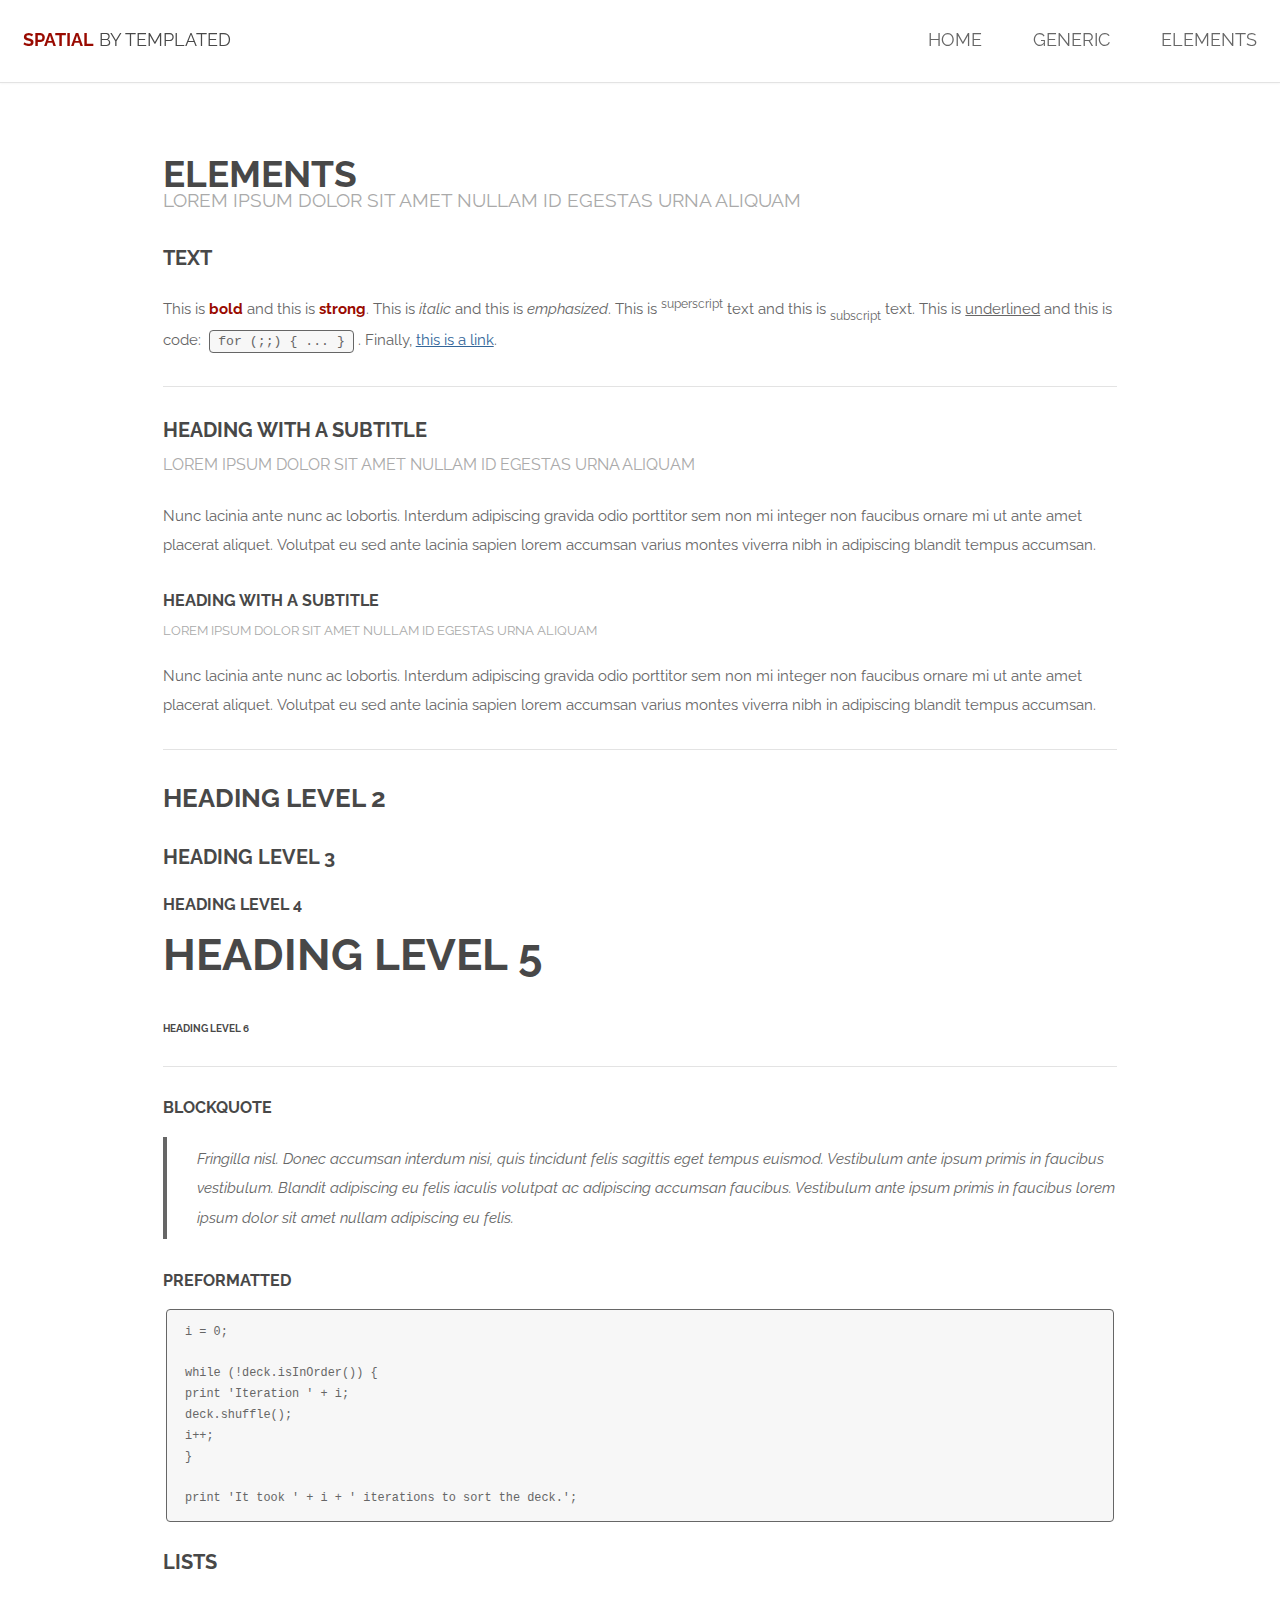
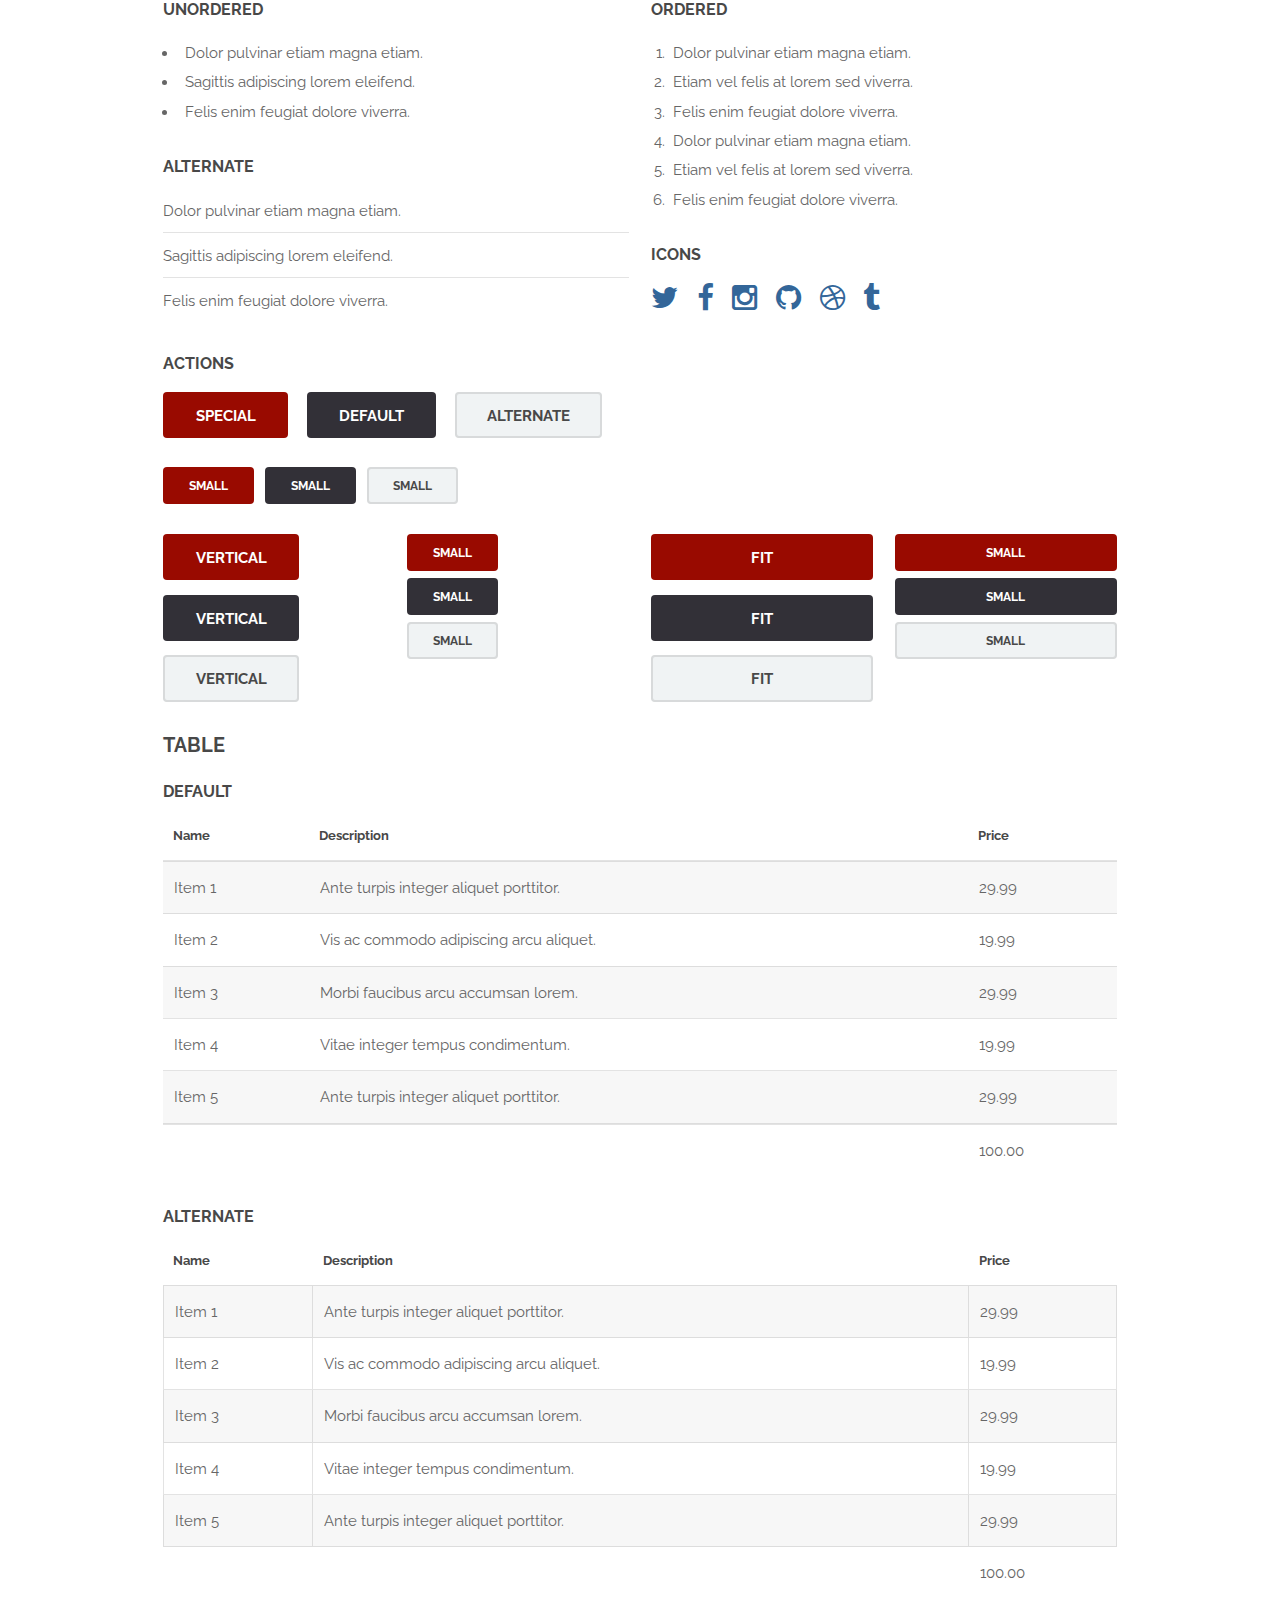
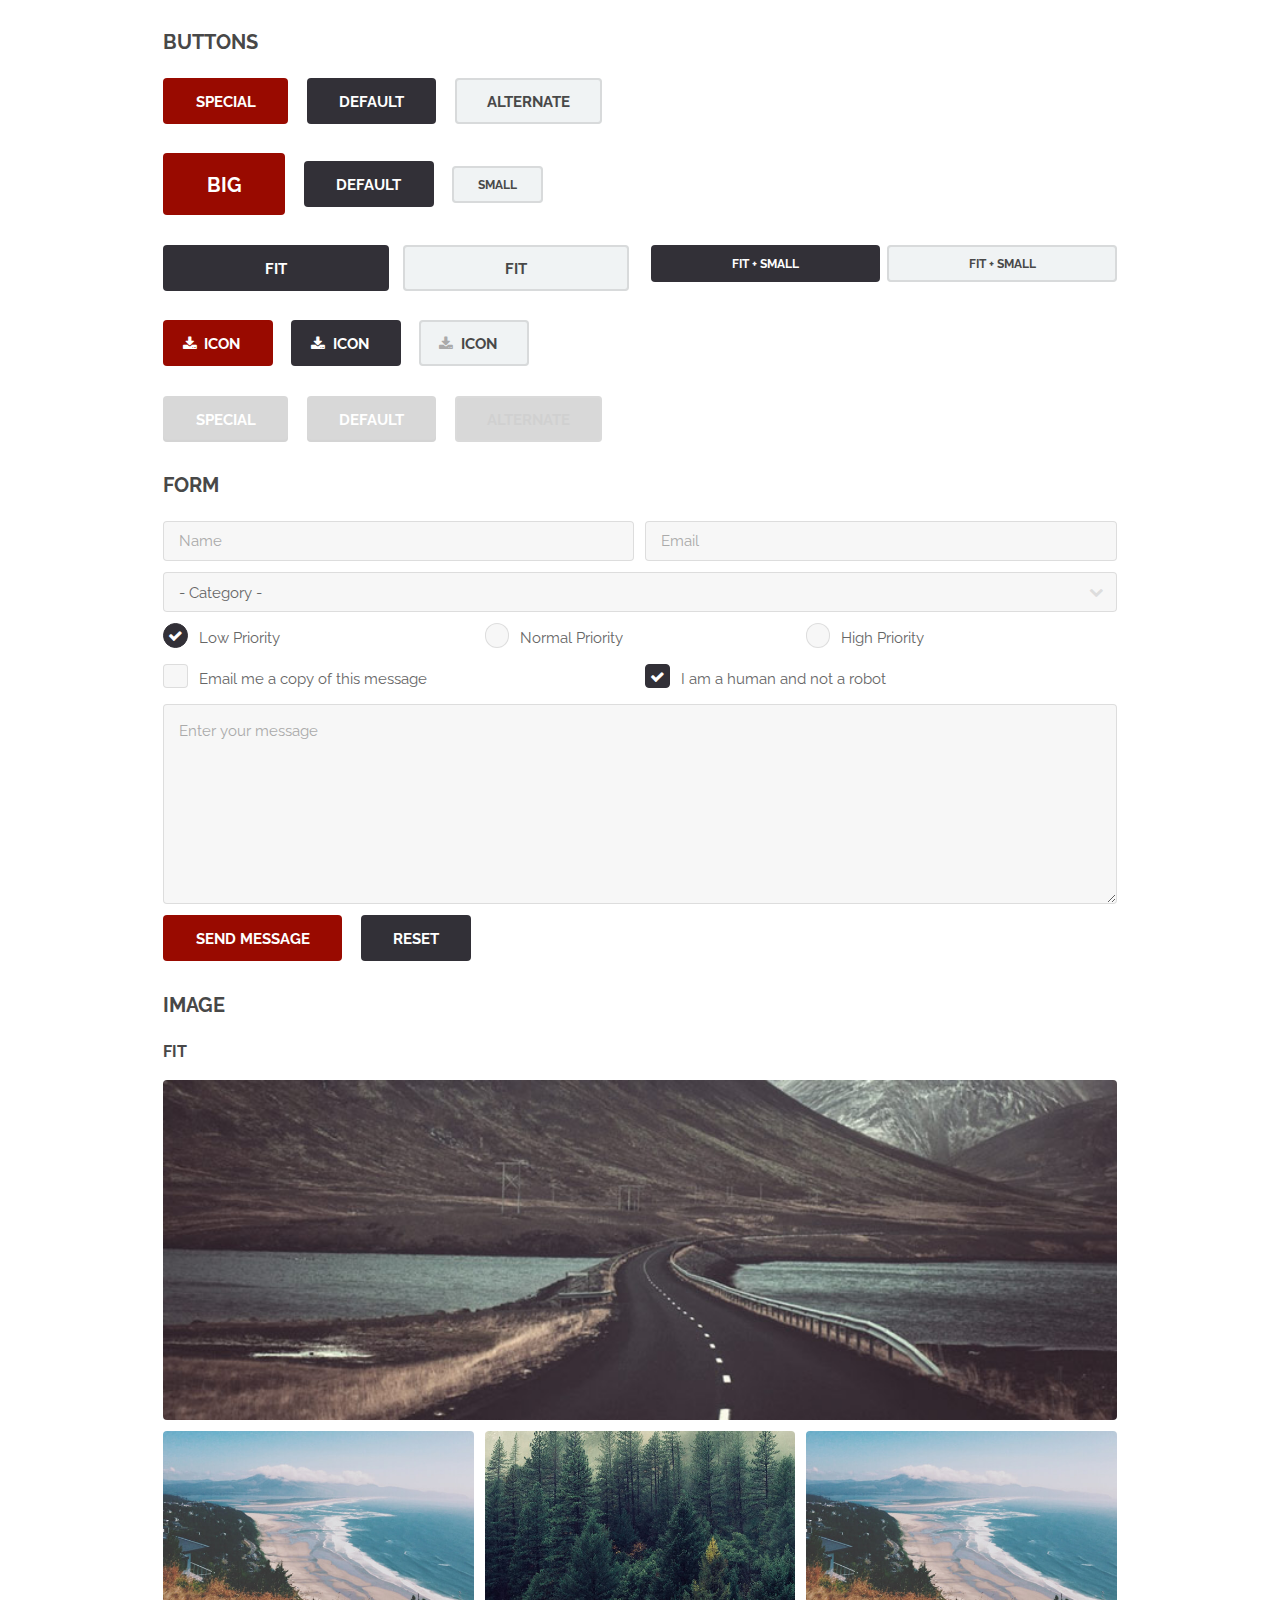
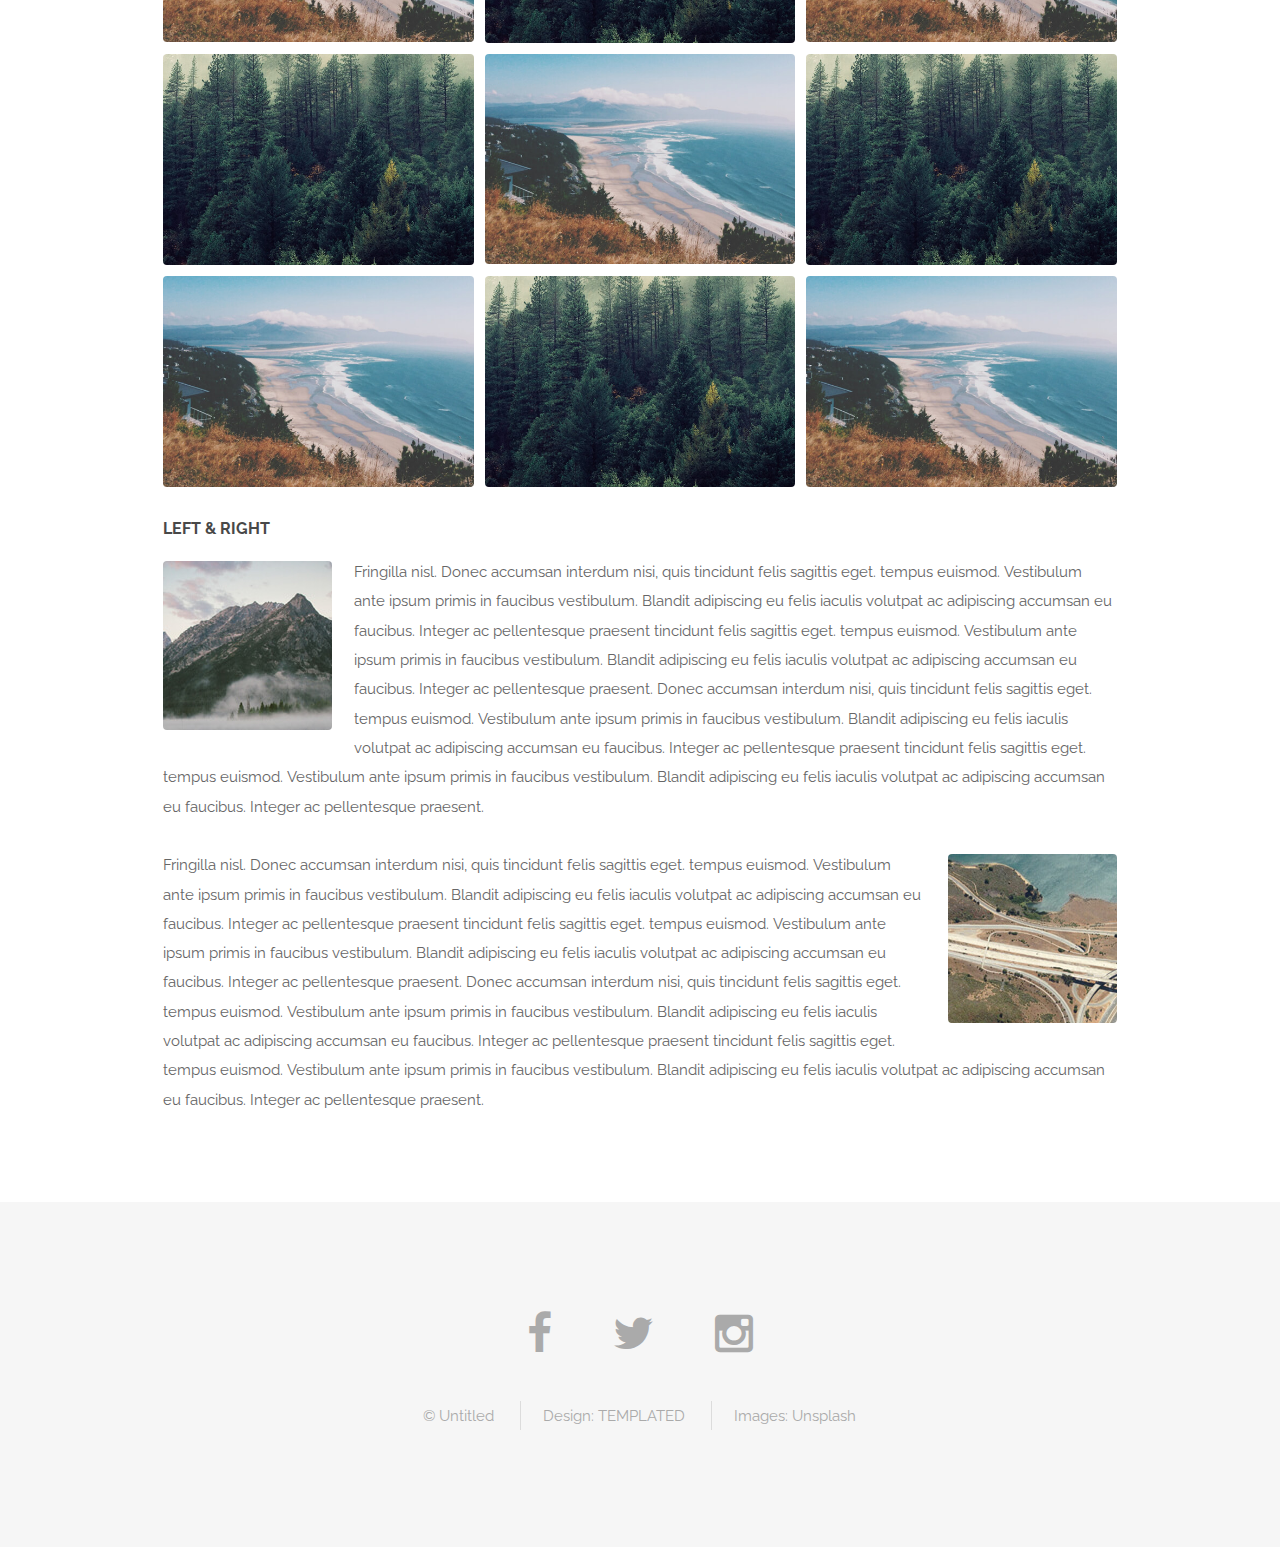
<file: elements0.html>
<!DOCTYPE HTML>
<!--
	Spatial by TEMPLATED
	templated.co @templatedco
	Released for free under the Creative Commons Attribution 3.0 license (templated.co/license)
-->
<html>
	<head>
		<title>Elements - Spatial by TEMPLATED HC</title>
		<meta charset="utf-8" />
		<meta name="viewport" content="width=device-width, initial-scale=1" />
		<link rel="stylesheet" href="assets/css/main.css" />
	</head>
	<body>

		<!-- Header -->
			<header id="header">
				<h1><strong><a href="index.html">Spatial</a></strong> by Templated</h1>
				<nav id="nav">
					<ul>
						<li><a href="index.html">Home</a></li>
						<li><a href="generic.html">Generic</a></li>
						<li><a href="elements.html">Elements</a></li>
					</ul>
				</nav>
			</header>

			<a href="#menu" class="navPanelToggle"><span class="fa fa-bars"></span></a>

		<!-- Main -->
			<section id="main" class="wrapper">
				<div class="container">
					<header class="major special">
						<h2>Elements</h2>
						<p>Lorem ipsum dolor sit amet nullam id egestas urna aliquam</p>
					</header>

					<!-- Text -->
						<section>
							<h3>Text</h3>
							<p>This is <b>bold</b> and this is <strong>strong</strong>. This is <i>italic</i> and this is <em>emphasized</em>.
							This is <sup>superscript</sup> text and this is <sub>subscript</sub> text.
							This is <u>underlined</u> and this is code: <code>for (;;) { ... }</code>. Finally, <a href="#">this is a link</a>.</p>

							<hr />

							<header>
								<h3>Heading with a Subtitle</h3>
								<p>Lorem ipsum dolor sit amet nullam id egestas urna aliquam</p>
							</header>
							<p>Nunc lacinia ante nunc ac lobortis. Interdum adipiscing gravida odio porttitor sem non mi integer non faucibus ornare mi ut ante amet placerat aliquet. Volutpat eu sed ante lacinia sapien lorem accumsan varius montes viverra nibh in adipiscing blandit tempus accumsan.</p>
							<header>
								<h4>Heading with a Subtitle</h4>
								<p>Lorem ipsum dolor sit amet nullam id egestas urna aliquam</p>
							</header>
							<p>Nunc lacinia ante nunc ac lobortis. Interdum adipiscing gravida odio porttitor sem non mi integer non faucibus ornare mi ut ante amet placerat aliquet. Volutpat eu sed ante lacinia sapien lorem accumsan varius montes viverra nibh in adipiscing blandit tempus accumsan.</p>

							<hr />

							<h2>Heading Level 2</h2>
							<h3>Heading Level 3</h3>
							<h4>Heading Level 4</h4>
							<h5>Heading Level 5</h5>
							<h6>Heading Level 6</h6>

							<hr />

							<h4>Blockquote</h4>
							<blockquote>Fringilla nisl. Donec accumsan interdum nisi, quis tincidunt felis sagittis eget tempus euismod. Vestibulum ante ipsum primis in faucibus vestibulum. Blandit adipiscing eu felis iaculis volutpat ac adipiscing accumsan faucibus. Vestibulum ante ipsum primis in faucibus lorem ipsum dolor sit amet nullam adipiscing eu felis.</blockquote>

							<h4>Preformatted</h4>
							<pre><code>i = 0;

while (!deck.isInOrder()) {
print 'Iteration ' + i;
deck.shuffle();
i++;
}

print 'It took ' + i + ' iterations to sort the deck.';</code></pre>
						</section>

					<!-- Lists -->
						<section>
							<h3>Lists</h3>
							<div class="row">
								<div class="6u 12u$(xsmall)">

									<h4>Unordered</h4>
									<ul>
										<li>Dolor pulvinar etiam magna etiam.</li>
										<li>Sagittis adipiscing lorem eleifend.</li>
										<li>Felis enim feugiat dolore viverra.</li>
									</ul>

									<h4>Alternate</h4>
									<ul class="alt">
										<li>Dolor pulvinar etiam magna etiam.</li>
										<li>Sagittis adipiscing lorem eleifend.</li>
										<li>Felis enim feugiat dolore viverra.</li>
									</ul>

								</div>
								<div class="6u$ 12u$(xsmall)">

									<h4>Ordered</h4>
									<ol>
										<li>Dolor pulvinar etiam magna etiam.</li>
										<li>Etiam vel felis at lorem sed viverra.</li>
										<li>Felis enim feugiat dolore viverra.</li>
										<li>Dolor pulvinar etiam magna etiam.</li>
										<li>Etiam vel felis at lorem sed viverra.</li>
										<li>Felis enim feugiat dolore viverra.</li>
									</ol>

									<h4>Icons</h4>
									<ul class="icons">
										<li><a href="#" class="icon fa-twitter"><span class="label">Twitter</span></a></li>
										<li><a href="#" class="icon fa-facebook"><span class="label">Facebook</span></a></li>
										<li><a href="#" class="icon fa-instagram"><span class="label">Instagram</span></a></li>
										<li><a href="#" class="icon fa-github"><span class="label">Github</span></a></li>
										<li><a href="#" class="icon fa-dribbble"><span class="label">Dribbble</span></a></li>
										<li><a href="#" class="icon fa-tumblr"><span class="label">Tumblr</span></a></li>
									</ul>

								</div>
							</div>

							<h4>Actions</h4>
							<ul class="actions">
								<li><a href="#" class="button special">Special</a></li>
								<li><a href="#" class="button">Default</a></li>
								<li><a href="#" class="button alt">Alternate</a></li>
							</ul>
							<ul class="actions small">
								<li><a href="#" class="button special small">Small</a></li>
								<li><a href="#" class="button small">Small</a></li>
								<li><a href="#" class="button alt small">Small</a></li>
							</ul>
							<div class="row">
								<div class="3u 6u(small) 12u$(xsmall)">
									<ul class="actions vertical">
										<li><a href="#" class="button special">Vertical</a></li>
										<li><a href="#" class="button">Vertical</a></li>
										<li><a href="#" class="button alt">Vertical</a></li>
									</ul>
								</div>
								<div class="3u 6u$(small) 12u$(xsmall)">
									<ul class="actions vertical small">
										<li><a href="#" class="button special small">Small</a></li>
										<li><a href="#" class="button small">Small</a></li>
										<li><a href="#" class="button alt small">Small</a></li>
									</ul>
								</div>
								<div class="3u 6u(small) 12u$(xsmall)">
									<ul class="actions vertical">
										<li><a href="#" class="button special fit">Fit</a></li>
										<li><a href="#" class="button fit">Fit</a></li>
										<li><a href="#" class="button alt fit">Fit</a></li>
									</ul>
								</div>
								<div class="3u$ 6u$(small) 12u$(xsmall)">
									<ul class="actions vertical small">
										<li><a href="#" class="button special small fit">Small</a></li>
										<li><a href="#" class="button small fit">Small</a></li>
										<li><a href="#" class="button alt small fit">Small</a></li>
									</ul>
								</div>
							</div>
						</section>

					<!-- Table -->
						<section>
							<h3>Table</h3>
							<h4>Default</h4>
							<div class="table-wrapper">
								<table>
									<thead>
										<tr>
											<th>Name</th>
											<th>Description</th>
											<th>Price</th>
										</tr>
									</thead>
									<tbody>
										<tr>
											<td>Item 1</td>
											<td>Ante turpis integer aliquet porttitor.</td>
											<td>29.99</td>
										</tr>
										<tr>
											<td>Item 2</td>
											<td>Vis ac commodo adipiscing arcu aliquet.</td>
											<td>19.99</td>
										</tr>
										<tr>
											<td>Item 3</td>
											<td> Morbi faucibus arcu accumsan lorem.</td>
											<td>29.99</td>
										</tr>
										<tr>
											<td>Item 4</td>
											<td>Vitae integer tempus condimentum.</td>
											<td>19.99</td>
										</tr>
										<tr>
											<td>Item 5</td>
											<td>Ante turpis integer aliquet porttitor.</td>
											<td>29.99</td>
										</tr>
									</tbody>
									<tfoot>
										<tr>
											<td colspan="2"></td>
											<td>100.00</td>
										</tr>
									</tfoot>
								</table>
							</div>
							<h4>Alternate</h4>
							<div class="table-wrapper">
								<table class="alt">
									<thead>
										<tr>
											<th>Name</th>
											<th>Description</th>
											<th>Price</th>
										</tr>
									</thead>
									<tbody>
										<tr>
											<td>Item 1</td>
											<td>Ante turpis integer aliquet porttitor.</td>
											<td>29.99</td>
										</tr>
										<tr>
											<td>Item 2</td>
											<td>Vis ac commodo adipiscing arcu aliquet.</td>
											<td>19.99</td>
										</tr>
										<tr>
											<td>Item 3</td>
											<td> Morbi faucibus arcu accumsan lorem.</td>
											<td>29.99</td>
										</tr>
										<tr>
											<td>Item 4</td>
											<td>Vitae integer tempus condimentum.</td>
											<td>19.99</td>
										</tr>
										<tr>
											<td>Item 5</td>
											<td>Ante turpis integer aliquet porttitor.</td>
											<td>29.99</td>
										</tr>
									</tbody>
									<tfoot>
										<tr>
											<td colspan="2"></td>
											<td>100.00</td>
										</tr>
									</tfoot>
								</table>
							</div>
						</section>

					<!-- Buttons -->
						<section>
							<h3>Buttons</h3>
							<ul class="actions">
								<li><a href="#" class="button special">Special</a></li>
								<li><a href="#" class="button">Default</a></li>
								<li><a href="#" class="button alt">Alternate</a></li>
							</ul>
							<ul class="actions">
								<li><a href="#" class="button special big">Big</a></li>
								<li><a href="#" class="button">Default</a></li>
								<li><a href="#" class="button alt small">Small</a></li>
							</ul>
							<div class="row">
								<div class="6u 12u$(xsmall)">
									<ul class="actions fit">
										<li><a href="#" class="button fit">Fit</a></li>
										<li><a href="#" class="button alt fit">Fit</a></li>
									</ul>
								</div>
								<div class="6u$ 12u$(xsmall)">
									<ul class="actions fit small">
										<li><a href="#" class="button fit small">Fit + Small</a></li>
										<li><a href="#" class="button alt fit small">Fit + Small</a></li>
									</ul>
								</div>
							</div>
							<ul class="actions">
								<li><a href="#" class="button special icon fa-download">Icon</a></li>
								<li><a href="#" class="button icon fa-download">Icon</a></li>
								<li><a href="#" class="button alt icon fa-download">Icon</a></li>
							</ul>
							<ul class="actions">
								<li><span class="button special disabled">Special</span></li>
								<li><span class="button disabled">Default</span></li>
								<li><span class="button alt disabled">Alternate</span></li>
							</ul>
						</section>

					<!-- Form -->
						<section>
							<h3>Form</h3>
							<form method="post" action="#">
								<div class="row uniform 50%">
									<div class="6u 12u$(xsmall)">
										<input type="text" name="name" id="name" value="" placeholder="Name" />
									</div>
									<div class="6u$ 12u$(xsmall)">
										<input type="email" name="email" id="email" value="" placeholder="Email" />
									</div>
									<div class="12u$">
										<div class="select-wrapper">
											<select name="category" id="category">
												<option value="">- Category -</option>
												<option value="1">Manufacturing</option>
												<option value="1">Shipping</option>
												<option value="1">Administration</option>
												<option value="1">Human Resources</option>
											</select>
										</div>
									</div>
									<div class="4u 12u$(xsmall)">
										<input type="radio" id="priority-low" name="priority" checked>
										<label for="priority-low">Low Priority</label>
									</div>
									<div class="4u 12u$(xsmall)">
										<input type="radio" id="priority-normal" name="priority">
										<label for="priority-normal">Normal Priority</label>
									</div>
									<div class="4u$ 12u$(xsmall)">
										<input type="radio" id="priority-high" name="priority">
										<label for="priority-high">High Priority</label>
									</div>
									<div class="6u 12u$(small)">
										<input type="checkbox" id="copy" name="copy">
										<label for="copy">Email me a copy of this message</label>
									</div>
									<div class="6u$ 12u$(small)">
										<input type="checkbox" id="human" name="human" checked>
										<label for="human">I am a human and not a robot</label>
									</div>
									<div class="12u$">
										<textarea name="message" id="message" placeholder="Enter your message" rows="6"></textarea>
									</div>
									<div class="12u$">
										<ul class="actions">
											<li><input type="submit" value="Send Message" class="special" /></li>
											<li><input type="reset" value="Reset" /></li>
										</ul>
									</div>
								</div>
							</form>
						</section>

					<!-- Image -->
						<section>
							<h3>Image</h3>
							<h4>Fit</h4>
							<div class="box alt">
								<div class="row 50% uniform">
									<div class="12u$"><span class="image fit"><img src="images/pic01.jpg" alt="" /></span></div>
									<div class="4u"><span class="image fit"><img src="images/pic02.jpg" alt="" /></span></div>
									<div class="4u"><span class="image fit"><img src="images/pic03.jpg" alt="" /></span></div>
									<div class="4u$"><span class="image fit"><img src="images/pic02.jpg" alt="" /></span></div>
									<div class="4u"><span class="image fit"><img src="images/pic03.jpg" alt="" /></span></div>
									<div class="4u"><span class="image fit"><img src="images/pic02.jpg" alt="" /></span></div>
									<div class="4u$"><span class="image fit"><img src="images/pic03.jpg" alt="" /></span></div>
									<div class="4u"><span class="image fit"><img src="images/pic02.jpg" alt="" /></span></div>
									<div class="4u"><span class="image fit"><img src="images/pic03.jpg" alt="" /></span></div>
									<div class="4u$"><span class="image fit"><img src="images/pic02.jpg" alt="" /></span></div>
								</div>
							</div>

							<h4>Left &amp; Right</h4>
							<p><span class="image left"><img src="images/pic04.jpg" alt="" /></span>Fringilla nisl. Donec accumsan interdum nisi, quis tincidunt felis sagittis eget. tempus euismod. Vestibulum ante ipsum primis in faucibus vestibulum. Blandit adipiscing eu felis iaculis volutpat ac adipiscing accumsan eu faucibus. Integer ac pellentesque praesent tincidunt felis sagittis eget. tempus euismod. Vestibulum ante ipsum primis in faucibus vestibulum. Blandit adipiscing eu felis iaculis volutpat ac adipiscing accumsan eu faucibus. Integer ac pellentesque praesent. Donec accumsan interdum nisi, quis tincidunt felis sagittis eget. tempus euismod. Vestibulum ante ipsum primis in faucibus vestibulum. Blandit adipiscing eu felis iaculis volutpat ac adipiscing accumsan eu faucibus. Integer ac pellentesque praesent tincidunt felis sagittis eget. tempus euismod. Vestibulum ante ipsum primis in faucibus vestibulum. Blandit adipiscing eu felis iaculis volutpat ac adipiscing accumsan eu faucibus. Integer ac pellentesque praesent.</p>
							<p><span class="image right"><img src="images/pic05.jpg" alt="" /></span>Fringilla nisl. Donec accumsan interdum nisi, quis tincidunt felis sagittis eget. tempus euismod. Vestibulum ante ipsum primis in faucibus vestibulum. Blandit adipiscing eu felis iaculis volutpat ac adipiscing accumsan eu faucibus. Integer ac pellentesque praesent tincidunt felis sagittis eget. tempus euismod. Vestibulum ante ipsum primis in faucibus vestibulum. Blandit adipiscing eu felis iaculis volutpat ac adipiscing accumsan eu faucibus. Integer ac pellentesque praesent. Donec accumsan interdum nisi, quis tincidunt felis sagittis eget. tempus euismod. Vestibulum ante ipsum primis in faucibus vestibulum. Blandit adipiscing eu felis iaculis volutpat ac adipiscing accumsan eu faucibus. Integer ac pellentesque praesent tincidunt felis sagittis eget. tempus euismod. Vestibulum ante ipsum primis in faucibus vestibulum. Blandit adipiscing eu felis iaculis volutpat ac adipiscing accumsan eu faucibus. Integer ac pellentesque praesent.</p>
						</section>

				</div>
			</section>

		<!-- Footer -->
			<footer id="footer">
				<div class="container">
					<ul class="icons">
						<li><a href="#" class="icon fa-facebook"></a></li>
						<li><a href="#" class="icon fa-twitter"></a></li>
						<li><a href="#" class="icon fa-instagram"></a></li>
					</ul>
					<ul class="copyright">
						<li>&copy; Untitled</li>
						<li>Design: <a href="http://templated.co">TEMPLATED</a></li>
						<li>Images: <a href="http://unsplash.com">Unsplash</a></li>
					</ul>
				</div>
			</footer>

		<!-- Scripts -->
			<script src="assets/js/jquery.min.js"></script>
			<script src="assets/js/skel.min.js"></script>
			<script src="assets/js/util.js"></script>
			<script src="assets/js/main.js"></script>

	</body>
</html>
</file>
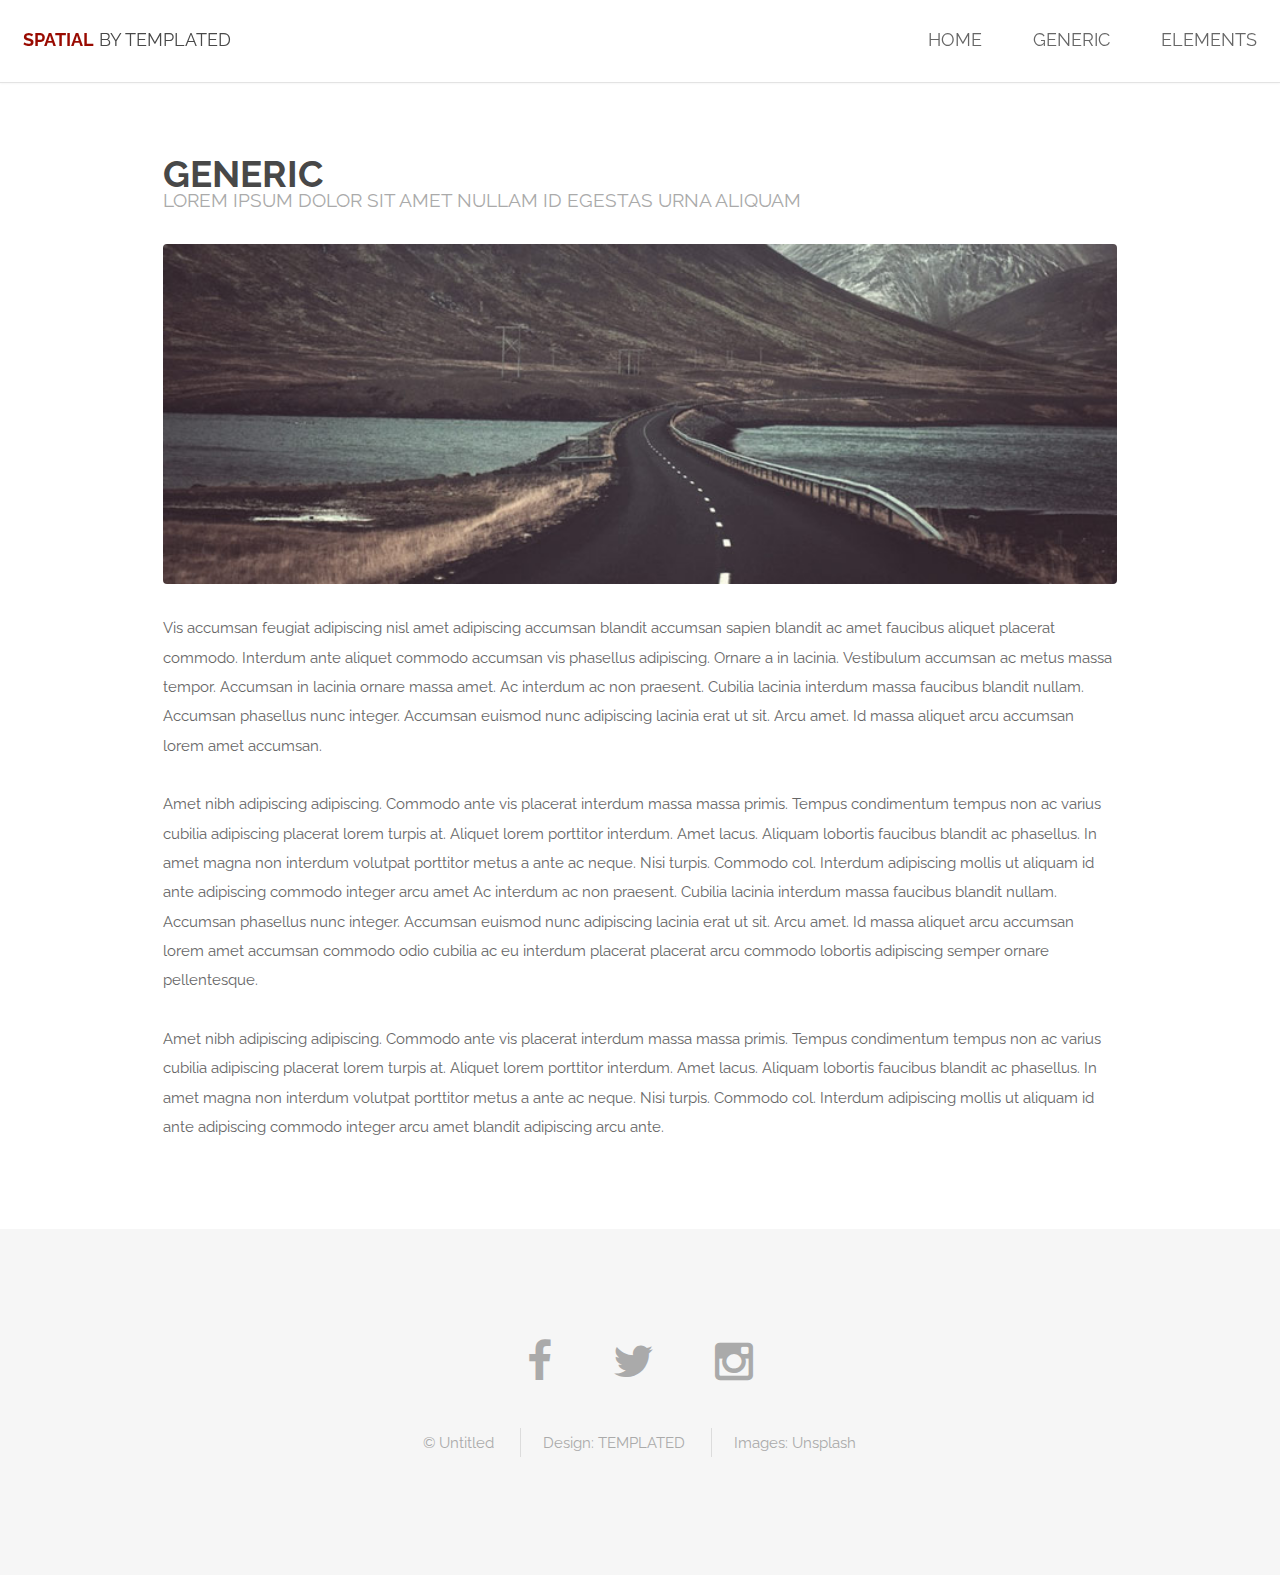
<file: generic.html>
<!DOCTYPE HTML>
<!--
	Spatial by TEMPLATED
	templated.co @templatedco
	Released for free under the Creative Commons Attribution 3.0 license (templated.co/license)
-->
<html>
	<head>
		<title>Generic - Spatial by TEMPLATED</title>
		<meta charset="utf-8" />
		<meta name="viewport" content="width=device-width, initial-scale=1" />
		<link rel="stylesheet" href="assets/css/main.css" />
	</head>
	<body>

		<!-- Header -->
			<header id="header">
				<h1><strong><a href="index.html">Spatial</a></strong> by Templated</h1>
				<nav id="nav">
					<ul>
						<li><a href="index.html">Home</a></li>
						<li><a href="generic.html">Generic</a></li>
						<li><a href="elements.html">Elements</a></li>
					</ul>
				</nav>
			</header>

			<a href="#menu" class="navPanelToggle"><span class="fa fa-bars"></span></a>

		<!-- Main -->
			<section id="main" class="wrapper">
				<div class="container">

					<header class="major special">
						<h2>Generic</h2>
						<p>Lorem ipsum dolor sit amet nullam id egestas urna aliquam</p>
					</header>

					<a href="#" class="image fit"><img src="images/pic01.jpg" alt="" /></a>
					<p>Vis accumsan feugiat adipiscing nisl amet adipiscing accumsan blandit accumsan sapien blandit ac amet faucibus aliquet placerat commodo. Interdum ante aliquet commodo accumsan vis phasellus adipiscing. Ornare a in lacinia. Vestibulum accumsan ac metus massa tempor. Accumsan in lacinia ornare massa amet. Ac interdum ac non praesent. Cubilia lacinia interdum massa faucibus blandit nullam. Accumsan phasellus nunc integer. Accumsan euismod nunc adipiscing lacinia erat ut sit. Arcu amet. Id massa aliquet arcu accumsan lorem amet accumsan.</p>
					<p>Amet nibh adipiscing adipiscing. Commodo ante vis placerat interdum massa massa primis. Tempus condimentum tempus non ac varius cubilia adipiscing placerat lorem turpis at. Aliquet lorem porttitor interdum. Amet lacus. Aliquam lobortis faucibus blandit ac phasellus. In amet magna non interdum volutpat porttitor metus a ante ac neque. Nisi turpis. Commodo col. Interdum adipiscing mollis ut aliquam id ante adipiscing commodo integer arcu amet Ac interdum ac non praesent. Cubilia lacinia interdum massa faucibus blandit nullam. Accumsan phasellus nunc integer. Accumsan euismod nunc adipiscing lacinia erat ut sit. Arcu amet. Id massa aliquet arcu accumsan lorem amet accumsan commodo odio cubilia ac eu interdum placerat placerat arcu commodo lobortis adipiscing semper ornare pellentesque.</p>
					<p>Amet nibh adipiscing adipiscing. Commodo ante vis placerat interdum massa massa primis. Tempus condimentum tempus non ac varius cubilia adipiscing placerat lorem turpis at. Aliquet lorem porttitor interdum. Amet lacus. Aliquam lobortis faucibus blandit ac phasellus. In amet magna non interdum volutpat porttitor metus a ante ac neque. Nisi turpis. Commodo col. Interdum adipiscing mollis ut aliquam id ante adipiscing commodo integer arcu amet blandit adipiscing arcu ante.</p>

				</div>
			</section>

		<!-- Footer -->
			<footer id="footer">
				<div class="container">
					<ul class="icons">
						<li><a href="#" class="icon fa-facebook"></a></li>
						<li><a href="#" class="icon fa-twitter"></a></li>
						<li><a href="#" class="icon fa-instagram"></a></li>
					</ul>
					<ul class="copyright">
						<li>&copy; Untitled</li>
						<li>Design: <a href="http://templated.co">TEMPLATED</a></li>
						<li>Images: <a href="http://unsplash.com">Unsplash</a></li>
					</ul>
				</div>
			</footer>

		<!-- Scripts -->
			<script src="assets/js/jquery.min.js"></script>
			<script src="assets/js/skel.min.js"></script>
			<script src="assets/js/util.js"></script>
			<script src="assets/js/main.js"></script>

	</body>
</html>
</file>
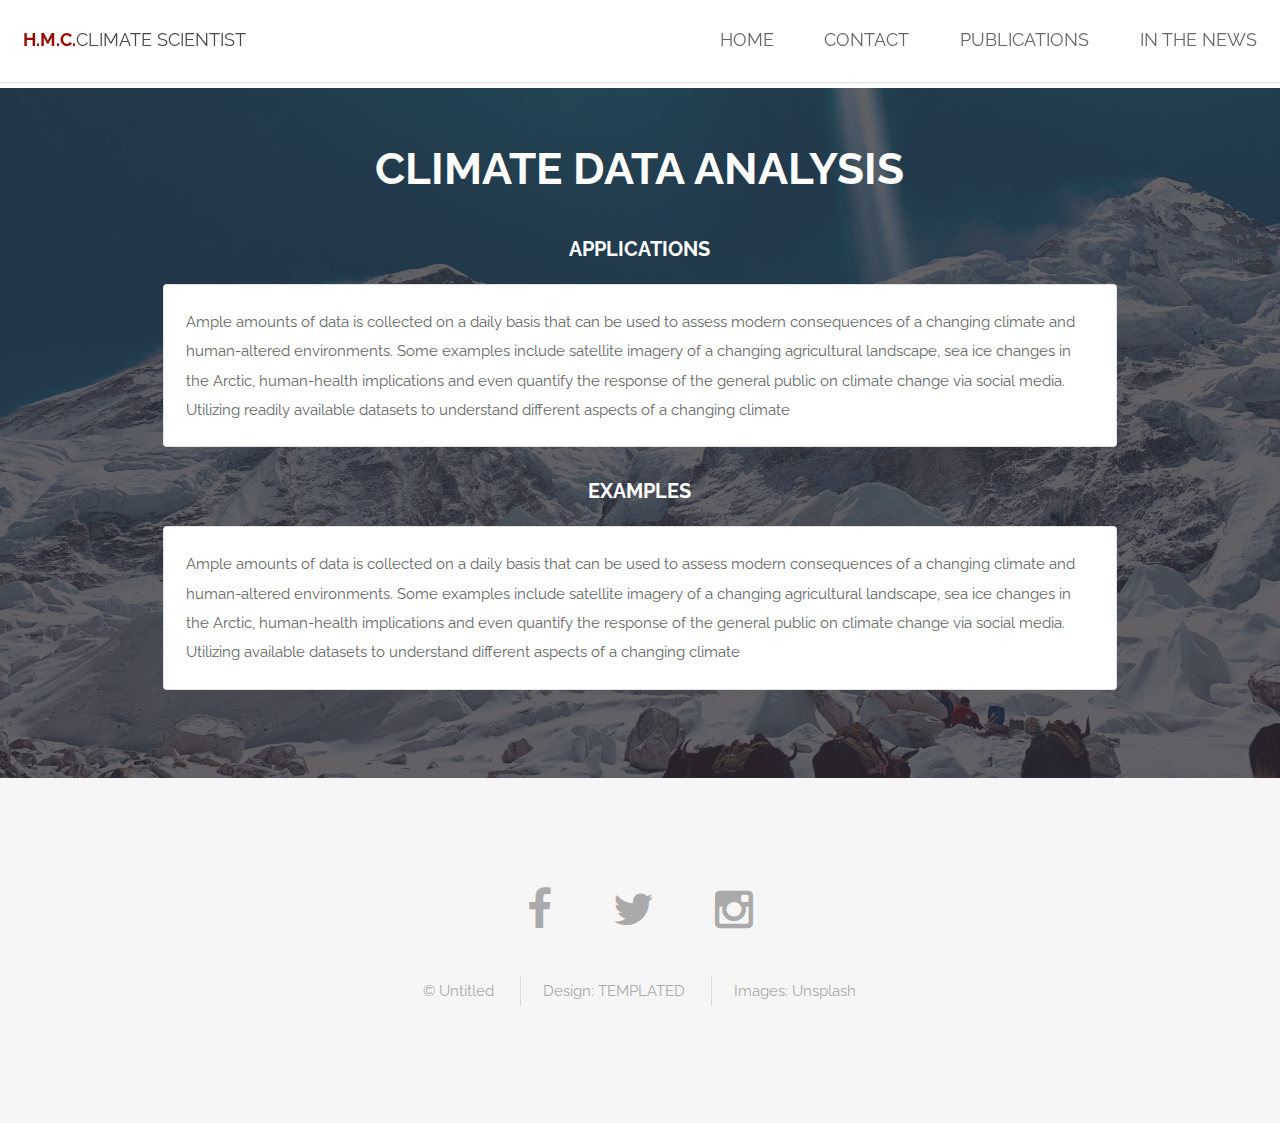
<file: googlescholarscrap_code.html>
<!DOCTYPE HTML>
<!--
	Spatial by TEMPLATED
	templated.co @templatedco
	Released for free under the Creative Commons Attribution 3.0 license (templated.co/license)
-->
<html>
	<head>
		<title>HMC-DataAnalysis.</title>
		<meta charset="utf-8" />
		<meta name="viewport" content="width=device-width, initial-scale=1" />
		<link rel="stylesheet" href="assets/css/main.css" />
		<link rel="icon" type="image/png" href="images/icon/favicon.png"/>
	</head>
	<body>

		<!-- Header -->
			<header id="header">
				<h1><strong><a href="index.html">H.M.C.</a></strong>CLIMATE SCIENTIST</h1>
				<nav id="nav">
					<ul>
						<li><a href="index.html">Home</a></li>
						<li><a href="contact.html">Contact</a></li>
						<li><a href="publications.html">Publications</a></li>
						<li><a href="inthenews.html">In The News</a></li>
					</ul>
				</nav>
			</header>

			<a href="#menu" class="navPanelToggle"><span class="fa fa-bars"></span></a>

		<!-- Main -->
			<section id="main" class="wrapper style3">
				<div class="container">
					<!-- <div class="box altwhite"> -->
					<header>
						<h5 style="color:white;"><center>Climate Data Analysis</center></h5>
					</header>

					<!-- Text -->

						<h3 style="color:white;"><center>Applications</center></h3>
						<div class="box white">
							<section>
								<p>
									Ample amounts of data is collected on a daily basis that can be used to assess modern consequences of a changing climate and human-altered environments.
									Some examples include satellite imagery of a changing agricultural landscape, sea ice changes in the Arctic, human-health implications and
										even quantify the response of the general public on climate change via social media.
									<br/>
									Utilizing readily available datasets to understand different aspects of a changing climate
								</p>
							</section>
					 	</div>
						<h3 style="color:white;"><center>Examples</center></h3>
						<div class="box white">
							<section>
								<p>
									Ample amounts of data is collected on a daily basis that can be used to assess modern consequences of a changing climate and human-altered environments.
									Some examples include satellite imagery of a changing agricultural landscape, sea ice changes in the Arctic, human-health implications and
										even quantify the response of the general public on climate change via social media.
									<br/>
									Utilizing available datasets to understand different aspects of a changing climate
								</p>
							</section>
						</div>
					</div>
				</section>



		<!-- Footer -->
			<footer id="footer">
				<div class="container">
					<ul class="icons">
						<li><a href="#" class="icon fa-facebook"></a></li>
						<li><a href="#" class="icon fa-twitter"></a></li>
						<li><a href="#" class="icon fa-instagram"></a></li>
					</ul>
					<ul class="copyright">
						<li>&copy; Untitled</li>
						<li>Design: <a href="http://templated.co">TEMPLATED</a></li>
						<li>Images: <a href="http://unsplash.com">Unsplash</a></li>
					</ul>
				</div>
			</footer>

		<!-- Scripts -->
			<script src="assets/js/jquery.min.js"></script>
			<script src="assets/js/skel.min.js"></script>
			<script src="assets/js/util.js"></script>
			<script src="assets/js/main.js"></script>

	</body>
</html>
</file>
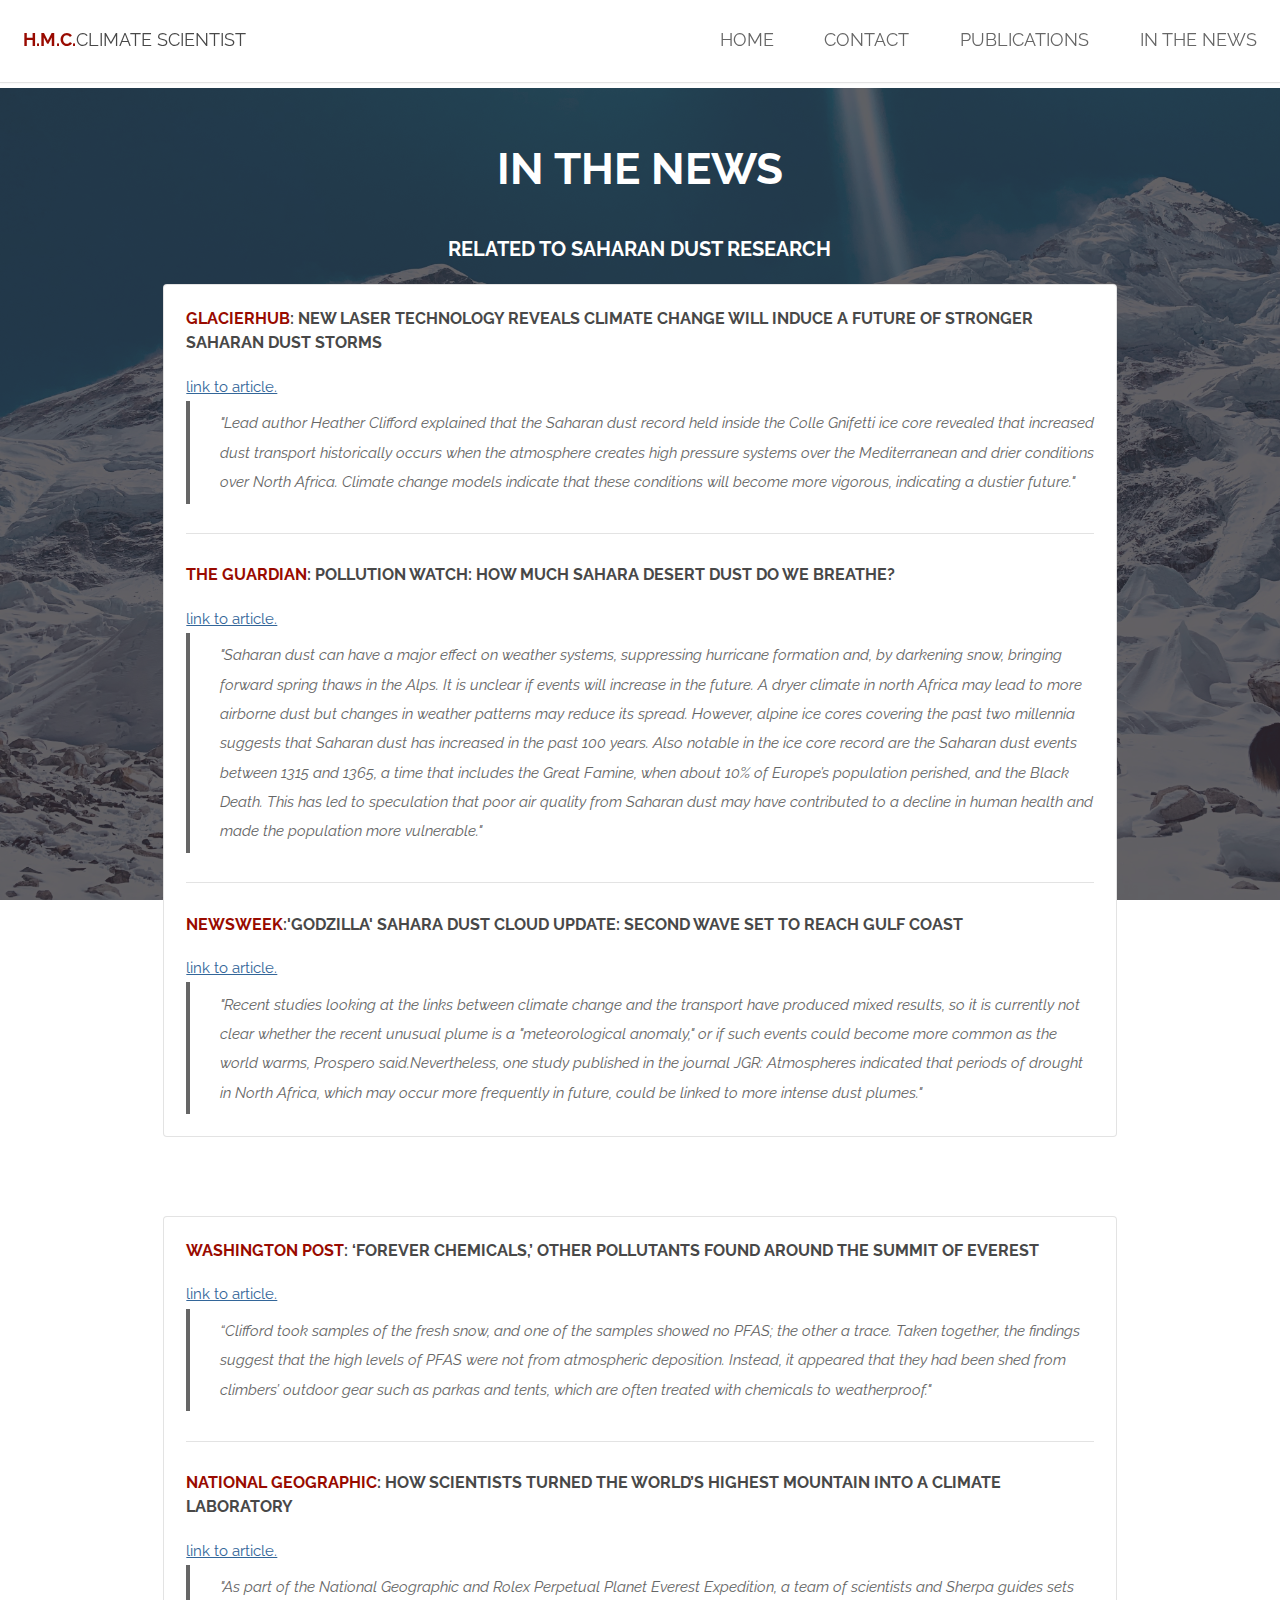
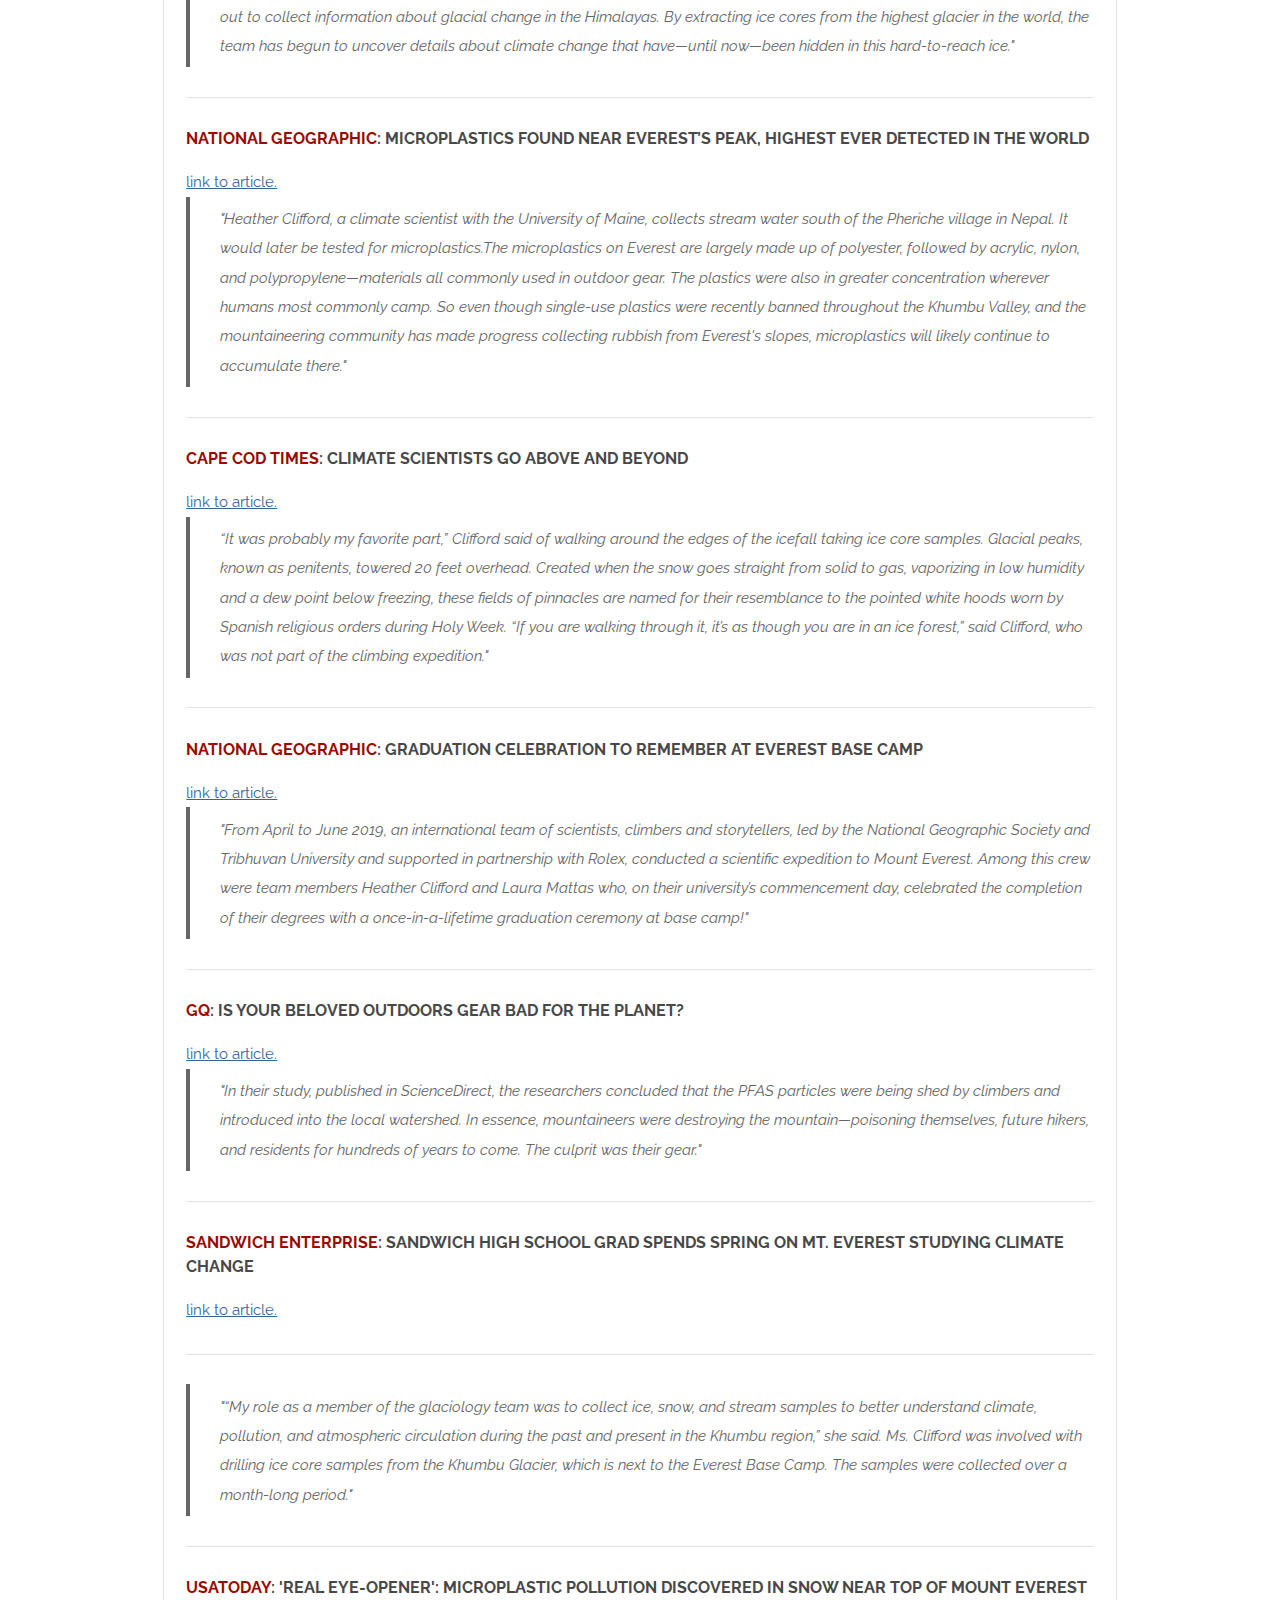
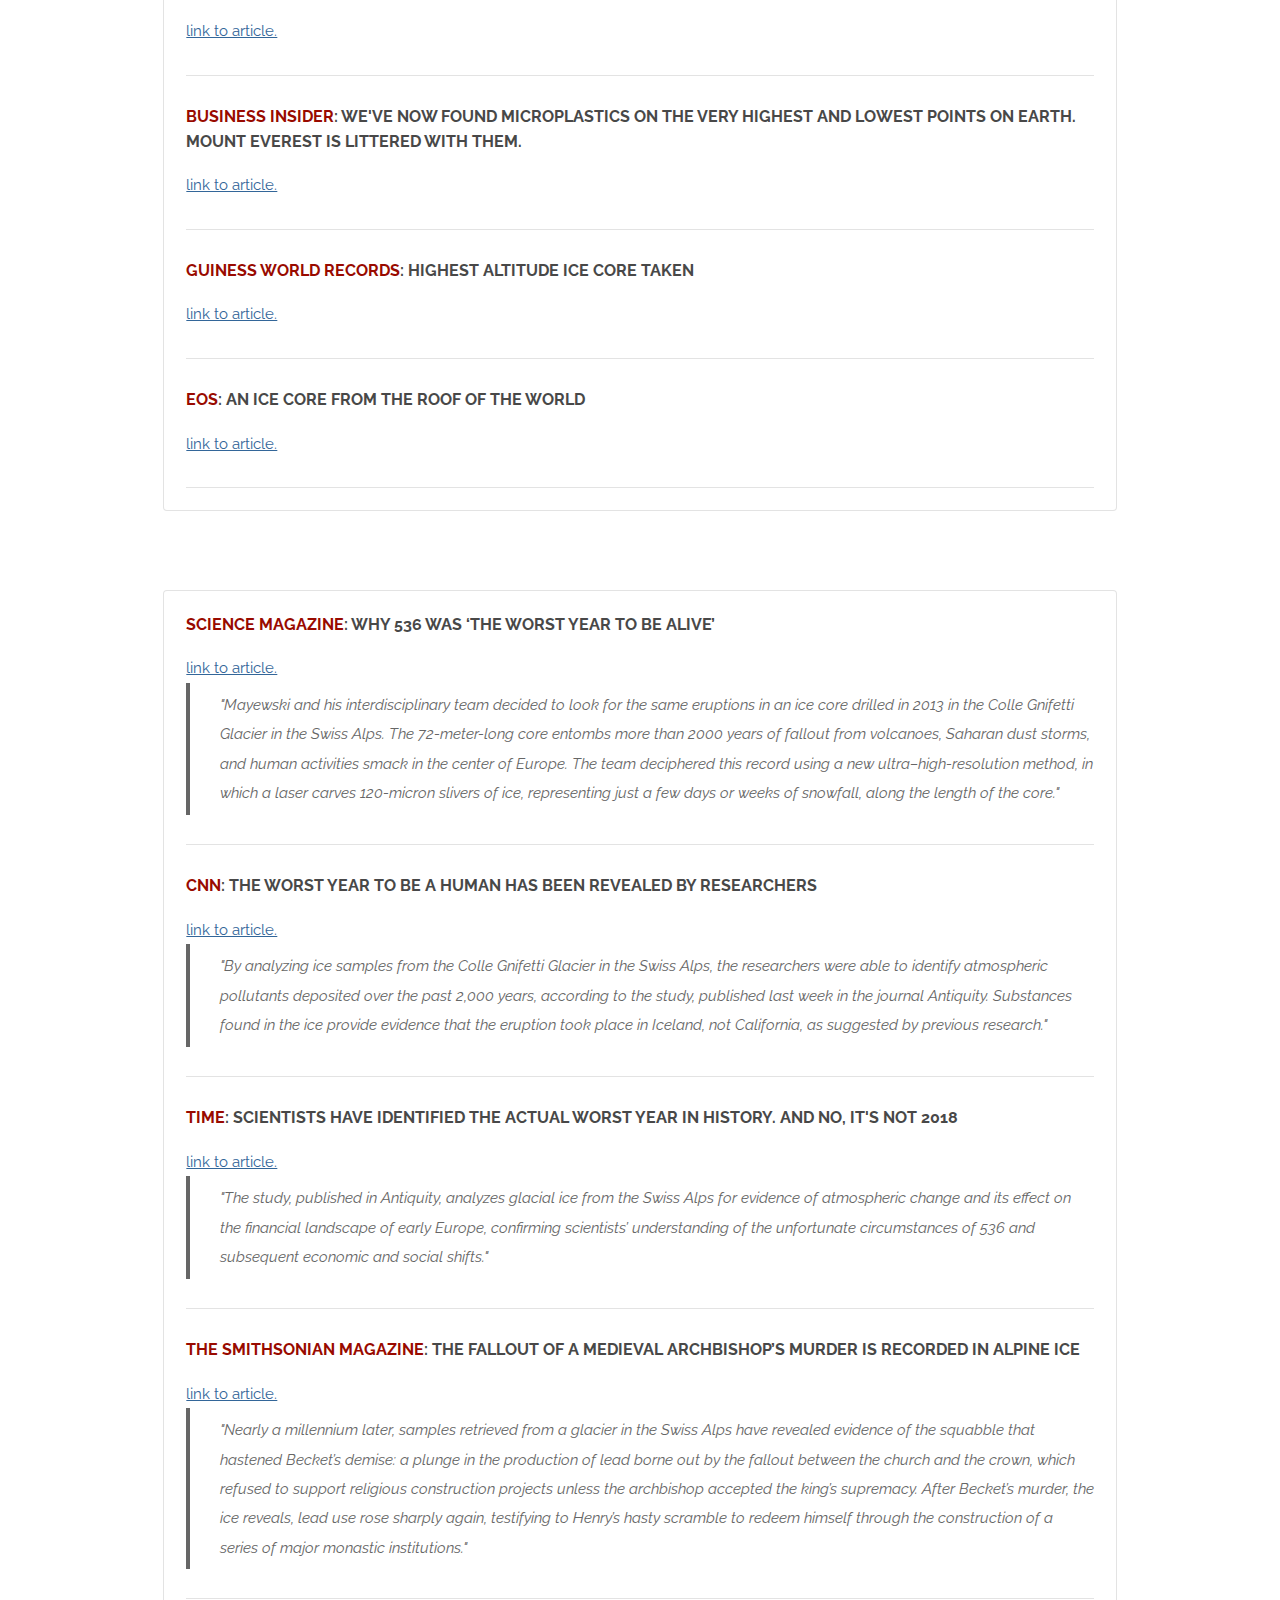
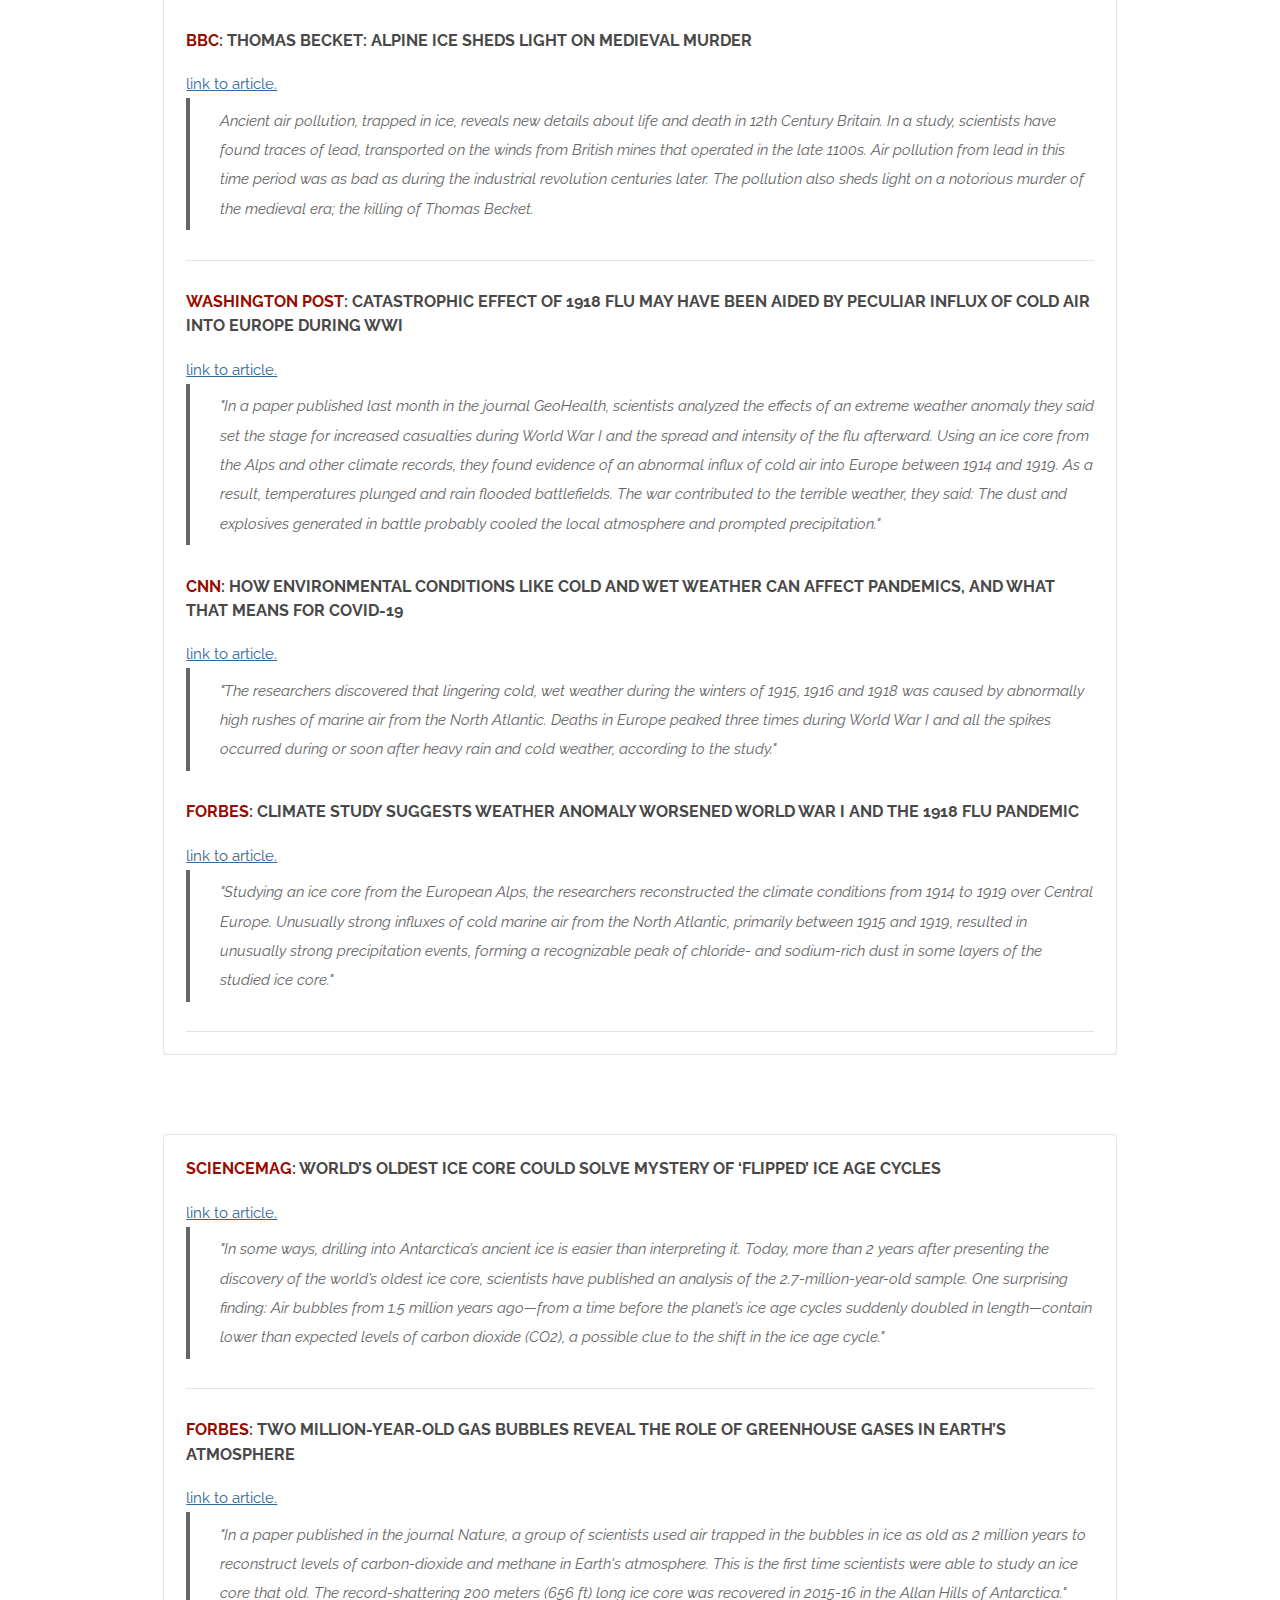
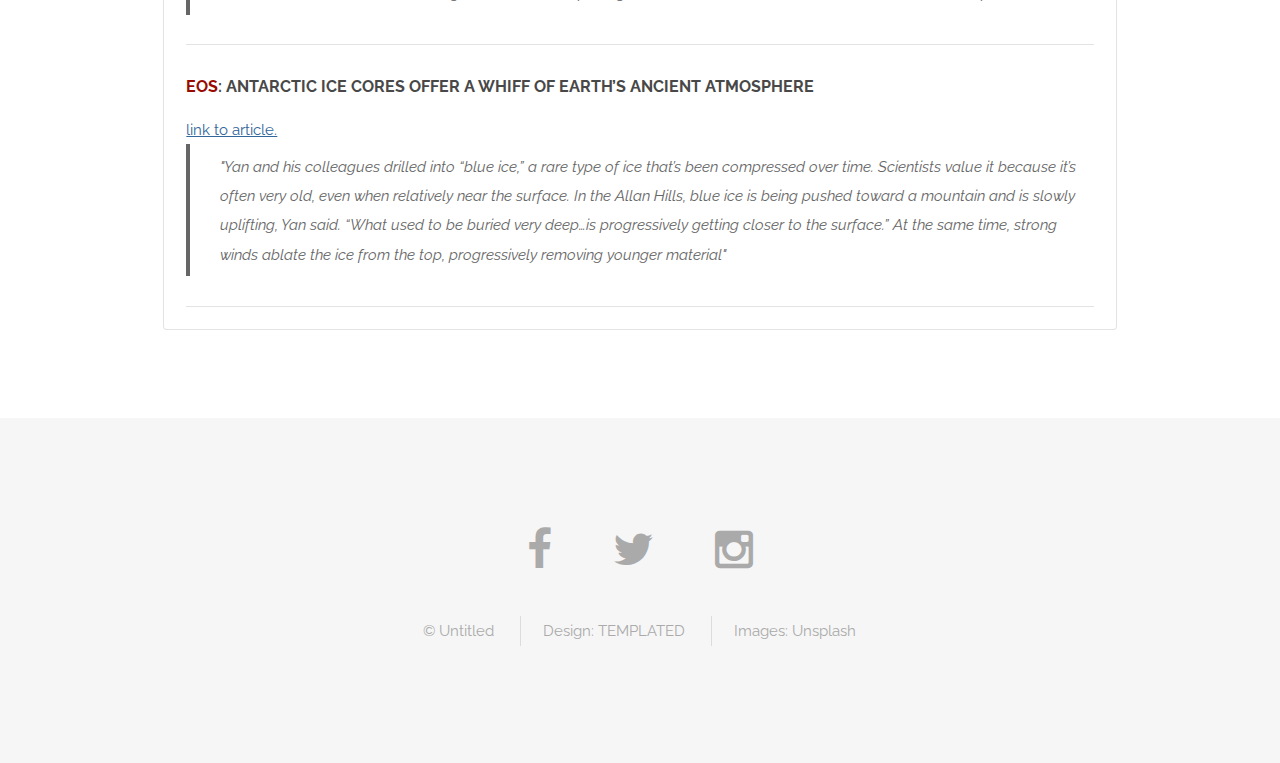
<file: inthenews.html>
<!DOCTYPE HTML>
<!--
	Spatial by TEMPLATED
	templated.co @templatedco
	Released for free under the Creative Commons Attribution 3.0 license (templated.co/license)
-->
<html>
	<head>
		<title>HMC-In The News.</title>
		<meta charset="utf-8" />
		<meta name="viewport" content="width=device-width, initial-scale=1" />
		<link rel="stylesheet" href="assets/css/main.css" />
		<link rel="icon" type="image/png" href="images/icon/favicon.png"/>
	</head>
	<body>

		<!-- Header -->
			<header id="header">
				<h1><strong><a href="index.html">H.M.C.</a></strong>CLIMATE SCIENTIST</h1>
				<nav id="nav">
					<ul>
						<li><a href="index.html">Home</a></li>
						<li><a href="contact.html">Contact</a></li>
						<li><a href="publications.html">Publications</a></li>
						<li><a href="inthenews.html">In The News</a></li>
					</ul>
				</nav>
			</header>

			<a href="#menu" class="navPanelToggle"><span class="fa fa-bars"></span></a>

		<!-- Main -->
			<section id="main" class="wrapper style3">
				<div class="container">
					<!-- <div class="box altwhite"> -->
					<header>
						<h5 style="color:white;"><center>In The News</center></h5>
					</header>

					<!-- Text -->

						<h3 style="color:white;"><center>Related to Saharan Dust Research</center></h3>
						<div class="box white">
							<section>
								<!-- <p> -->
									<h4><b>GlacierHub</b>: New Laser Technology Reveals Climate Change will Induce a Future of Stronger Saharan Dust Storms</h4>
									<a href="https://glacierhub.org/2020/02/25/new-laser-technology-reveals-climate-change-will-bring-a-future-of-stronger-saharan-dust-storms/">link to article.</a>
									<blockquote>
										"Lead author Heather Clifford explained that the Saharan dust record held inside the Colle Gnifetti
										ice core revealed that increased dust transport historically occurs when the atmosphere creates high
										pressure systems over the Mediterranean and drier conditions over North Africa. Climate change models
										indicate that these conditions will become more vigorous, indicating a dustier future."
									</blockquote>
									<hr/>
									<h4><b>The Guardian</b>: Pollution Watch: how much Sahara desert dust do we breathe?</h4>
									<a href="https://www.theguardian.com/environment/2021/mar/12/pollutionwatch-how-much-sahara-desert-dust-do-we-breathe">link to article.</a>
									<blockquote>
										"Saharan dust can have a major effect on weather systems, suppressing hurricane formation and,
										by darkening snow, bringing forward spring thaws in the Alps. It is unclear if events will increase
										in the future. A dryer climate in north Africa may lead to more airborne dust but changes in weather patterns
										may reduce its spread. However, alpine ice cores covering the past two millennia suggests that Saharan dust
										has increased in the past 100 years. Also notable in the ice core record are the Saharan dust events between
										1315 and 1365, a time that includes the Great Famine, when about 10% of Europe’s population perished, and the
										Black Death. This has led to speculation that poor air quality from Saharan dust may have contributed to a decline
										in human health and made the population more vulnerable."
									</blockquote>
									<hr/>
									<h4><b>Newsweek</b>:'Godzilla' Sahara Dust Cloud Update: Second Wave Set to Reach Gulf Coast</h4>
									<a href="https://www.newsweek.com/godzilla-sahara-dust-cloud-update-second-wave-gulf-coast-1514146">link to article.</a>
									<blockquote>
										"Recent studies looking at the links between climate change and the transport have produced mixed results,
										so it is currently not clear whether the recent unusual plume is a "meteorological anomaly," or if such events
										could become more common as the world warms, Prospero said.Nevertheless, one study published in the journal
										JGR: Atmospheres indicated that periods of drought in North Africa, which may occur more frequently in future,
										could be linked to more intense dust plumes."
									</blockquote>
						 		<!-- </p> -->
							</section>
					 	</div>

						<h3 style="color:white;"><center>Related to National Geographic Everest Expedition</center></h3>
							<div class="box white">
								<section>
									<h4><b>Washington Post</b>: ‘Forever chemicals,’ other pollutants found around the summit of Everest</h4>
									<a href="https://www.washingtonpost.com/science/mt-everest-pollution/2021/04/16/7b341ff0-909f-11eb-bb49-5cb2a95f4cec_story.html">link to article.</a>
									<blockquote>
										“Clifford took samples of the fresh snow, and one of the samples showed no PFAS; the other a trace.
										Taken together, the findings suggest that the high levels of PFAS were not from atmospheric deposition.
										Instead, it appeared that they had been shed from climbers’ outdoor gear such as parkas and tents,
										which are often treated with chemicals to weatherproof."
									</blockquote>
									<hr/>

									<h4><b>National Geographic</b>: How scientists turned the world’s highest mountain into a climate laboratory</h4>
									<a href="https://www.nationalgeographic.com/science/article/how-scientists-turned-worlds-highest-mountain-into-climate-laboratory-perpetual-planet">link to article.</a>
									<blockquote>
									"As part of the National Geographic and Rolex Perpetual Planet Everest Expedition,
									a team of scientists and Sherpa guides sets out to collect information about glacial
									change in the Himalayas. By extracting ice cores from the highest glacier in the world,
									the team has begun to uncover details about climate change that have—until now—been hidden
									in this hard-to-reach ice."
									</blockquote>
									<hr/>

									<h4><b>National Geographic</b>: Microplastics found near Everest’s peak, highest ever detected in the world</h4>
									<a href="https://www.nationalgeographic.com/environment/article/microplastics-found-near-everests-peak-highest-ever-detected-world-perpetual-planet">link to article.</a>
									<blockquote>
										"Heather Clifford, a climate scientist with the University of Maine, collects stream water south of the Pheriche village in Nepal.
										It would later be tested for microplastics.The microplastics on Everest are largely made up of
										polyester, followed by acrylic, nylon, and polypropylene—materials all commonly used in outdoor gear.
										The plastics were also in greater concentration wherever humans most commonly camp. So even though
										single-use plastics were recently banned throughout the Khumbu Valley, and the mountaineering
										community has made progress collecting rubbish from Everest's slopes, microplastics will likely
										continue to accumulate there."
									</blockquote>
									<hr/>

								<!-- <p> -->
									<h4><b>Cape Cod Times</b>: Climate scientists go above and beyond</h4>
									<a href="https://www.capecodtimes.com/news/20200118/climate-scientists-go-above-and-beyond">link to article.</a>
									<blockquote>
										“It was probably my favorite part,” Clifford said of walking around the edges of the icefall taking ice core samples.
										Glacial peaks, known as penitents, towered 20 feet overhead. Created when the snow goes straight from solid to gas,
										vaporizing in low humidity and a dew point below freezing, these fields of pinnacles are named for their resemblance
										to the pointed white hoods worn by Spanish religious orders during Holy Week. “If you are walking through it, it’s
										as though you are in an ice forest,” said Clifford, who was not part of the climbing expedition."
									</blockquote>
									<hr/>

									<h4><b>National Geographic</b>: Graduation Celebration to Remember at Everest Base Camp</h4>
									<a href="https://blog.nationalgeographic.org/2019/12/27/graduation-celebration-to-remember-at-everest-base-camp/">link to article.</a>
									<blockquote>
										"From April to June 2019, an international team of scientists, climbers and storytellers, led by the
										National Geographic Society and Tribhuvan University and supported in partnership with Rolex, conducted a scientific
										expedition to Mount Everest. Among this crew were team members Heather Clifford and Laura Mattas who, on their university’s
										commencement day, celebrated the completion of their degrees with a once-in-a-lifetime graduation ceremony at base camp!"
									</blockquote>
									<hr/>

									<h4><b>GQ</b>: Is Your Beloved Outdoors Gear Bad for the Planet?</h4>
									<a href="https://www.gq.com/story/outdoor-gear-pfas-study">link to article.</a>
									<blockquote>
										"In their study, published in ScienceDirect, the researchers concluded that the PFAS particles were being shed by
										climbers and introduced into the local watershed. In essence, mountaineers were destroying the mountain—poisoning themselves,
										future hikers, and residents for hundreds of years to come. The culprit was their gear."
									</blockquote>
									<hr/>

									<h4><b>Sandwich Enterprise</b>: Sandwich High School Grad Spends Spring On Mt. Everest Studying Climate Change</h4>
									<a href="https://www.capenews.net/sandwich/news/sandwich-high-school-grad-spends-spring-on-mt-everest-studying-climate-change/article_2a99c1c5-47b8-5555-90b2-c22dc206604e.html">link to article.</a>
									<hr/>
									<blockquote>
										"“My role as a member of the glaciology team was to collect ice, snow, and stream samples to better understand
										climate, pollution, and atmospheric circulation during the past and present in the Khumbu region,” she said.
										Ms. Clifford was involved with drilling ice core samples from the Khumbu Glacier, which is next to the Everest Base Camp.
										The samples were collected over a month-long period."
									</blockquote>
									<hr/>

									<h4><b>USAToday</b>: 'Real eye-opener': Microplastic pollution discovered in snow near top of Mount Everest</h4>
									<a href="https://www.usatoday.com/story/news/nation/2020/11/20/mount-everest-microplastic-pollution-discovered/6342235002/">link to article.</a>
									<hr/>

									<h4><b>Business Insider</b>: We've now found microplastics on the very highest and lowest points on Earth. Mount Everest is littered with them.</h4>
									<a href="https://www.businessinsider.com/mount-everest-summit-microplastics-study-national-geographic-2020-11">link to article.</a>
									<hr/>

									<h4><b>Guiness World Records</b>: Highest altitude ice core taken</h4>
									<a href="https://www.guinnessworldrecords.com/world-records/636228-highest-altitude-ice-core-taken#:~:text=The%20highest%20altitude%20on%20Earth,highest%20mountain%20%2D%20in%20May%202019.">link to article.</a>
									<hr/>

									<h4><b>EOS</b>: An Ice Core from the Roof of the World</h4>
									<a href="https://eos.org/articles/an-ice-core-from-the-roof-of-the-world">link to article.</a>
									<hr/>

								<!-- </p> -->
							</section>
						</div>


						<h3 style="color:white;"><center>Related to Historical Ice Core Project</center></h3>
						<div class="box white">
							<section>
 								<!-- <p> -->
								<h4><b>Science Magazine</b>: Why 536 was ‘the worst year to be alive’</h4>
								<a href="https://www.sciencemag.org/news/2018/11/why-536-was-worst-year-be-alive">link to article.</a>
								<blockquote>
									"Mayewski and his interdisciplinary team decided to look for the same eruptions in an ice core
									drilled in 2013 in the Colle Gnifetti Glacier in the Swiss Alps. The 72-meter-long core entombs
									more than 2000 years of fallout from volcanoes, Saharan dust storms, and human activities smack
									in the center of Europe. The team deciphered this record using a new ultra–high-resolution method,
									in which a laser carves 120-micron slivers of ice, representing just a few days or weeks of snowfall, along the length of the core."
								</blockquote>
								<hr/>

								<h4><b>CNN</b>: The worst year to be a human has been revealed by researchers</h4>
								<a href="https://www.cnn.com/2018/11/20/health/worst-year-536-scli-intl/index.html">link to article.</a>
								<blockquote>
									"By analyzing ice samples from the Colle Gnifetti Glacier in the Swiss Alps, the researchers
									were able to identify atmospheric pollutants deposited over the past 2,000 years, according
									to the study, published last week in the journal Antiquity. Substances found in the ice provide
									evidence that the eruption took place in Iceland, not California, as suggested by previous research."
								</blockquote>
								<hr/>

								<h4><b>TIME</b>: Scientists Have Identified the Actual Worst Year in History. And No, It's Not 2018</h4>
								<a href="https://time.com/5460027/worst-year-history/">link to article.</a>
								<blockquote>
									"The study, published in Antiquity, analyzes glacial ice from the Swiss Alps for evidence of
									atmospheric change and its effect on the financial landscape of early Europe, confirming scientists’
									understanding of the unfortunate circumstances of 536 and subsequent economic and social shifts."
								</blockquote>
								<hr/>

								<h4><b>The Smithsonian Magazine</b>: The Fallout of a Medieval Archbishop’s Murder Is Recorded in Alpine Ice</h4>
								<a href="https://www.smithsonianmag.com/smart-news/researchers-find-fallout-medieval-archbishops-murder-recorded-alpine-ice-180974565/">link to article.</a>
								<blockquote>
									"Nearly a millennium later, samples retrieved from a glacier in the Swiss Alps have revealed
									evidence of the squabble that hastened Becket’s demise: a plunge in the production of lead
									borne out by the fallout between the church and the crown, which refused to support religious construction
									projects unless the archbishop accepted the king’s supremacy. After Becket’s murder, the ice reveals,
									lead use rose sharply again, testifying to Henry’s hasty scramble to redeem himself through the
									construction of a series of major monastic institutions."
								</blockquote>
								<hr/>

								<h4><b>BBC</b>: Thomas Becket: Alpine ice sheds light on medieval murder</h4>
								<a href="https://www.bbc.com/news/science-environment-52095694">link to article.</a>
								<blockquote>
									Ancient air pollution, trapped in ice, reveals new details about life and death in 12th
									Century Britain. In a study, scientists have found traces of lead, transported on the winds
									from British mines that operated in the late 1100s. Air pollution from lead in this time
									period was as bad as during the industrial revolution centuries later. The pollution also
									sheds light on a notorious murder of the medieval era; the killing of Thomas Becket.
								</blockquote>
								<hr/>

								<h4><b>Washington Post</b>: Catastrophic effect of 1918 flu may have been aided by peculiar influx of cold air into Europe during WWI</h4>
								<a href="https://www.washingtonpost.com/science/spanish-flu-1918-climate/2020/10/02/9b730432-0339-11eb-a2db-417cddf4816a_story.html">link to article.</a>
								<blockquote>
									"In a paper published last month in the journal GeoHealth, scientists analyzed the effects of
									an extreme weather anomaly they said set the stage for increased casualties during World War I
									and the spread and intensity of the flu afterward. Using an ice core from the Alps and other
									climate records, they found evidence of an abnormal influx of cold air into Europe between
									1914 and 1919. As a result, temperatures plunged and rain flooded battlefields. The war
									contributed to the terrible weather, they said: The dust and explosives generated in battle
									probably cooled the local atmosphere and prompted precipitation."
								</blockquote>

								<h4><b>CNN</b>: How environmental conditions like cold and wet weather can affect pandemics, and what that means for COVID-19</h4>
								<a href="https://us.cnn.com/2020/09/28/health/climate-affects-pandemics-new-study-trnd-scn/index.html">link to article.</a>
								<blockquote>
									"The researchers discovered that lingering cold, wet weather during the winters of 1915,
									1916 and 1918 was caused by abnormally high rushes of marine air from the North Atlantic.
									Deaths in Europe peaked three times during World War I and all the spikes occurred during
									or soon after heavy rain and cold weather, according to the study."
								</blockquote>

								<h4><b>Forbes</b>: Climate Study Suggests Weather Anomaly Worsened World War I And The 1918 Flu Pandemic</h4>
								<a href="https://www.forbes.com/sites/davidbressan/2020/09/28/climate-study-suggests-weather-anomaly-worsened-world-war-i-and-the-1918-flu-pandemic/?sh=741fc86058a7">link to article.</a>
								<blockquote>
									"Studying an ice core from the European Alps, the researchers reconstructed the climate
									conditions from 1914 to 1919 over Central Europe. Unusually strong influxes of cold
									marine air from the North Atlantic, primarily between 1915 and 1919, resulted in unusually
									strong precipitation events, forming a recognizable peak of chloride- and sodium-rich dust
									in some layers of the studied ice core."
								</blockquote>
								<hr/>
							</section>
						</div>


						<h3 style="color:white;"><center>Related to 2.7 Million Year Old Ice</center></h3>
						<div class="box white">
							<section>

								<h4><b>ScienceMag</b>: World’s oldest ice core could solve mystery of ‘flipped’ ice age cycles</h4>
								<a href="https://www.sciencemag.org/news/2019/10/world-s-oldest-ice-core-could-solve-mystery-flipped-ice-age-cycles">link to article.</a>
								<blockquote>
								"In some ways, drilling into Antarctica’s ancient ice is easier than interpreting it.
								Today, more than 2 years after presenting the discovery of the world’s oldest ice core,
								scientists have published an analysis of the 2.7-million-year-old sample. One surprising finding:
								Air bubbles from 1.5 million years ago—from a time before the planet’s ice age cycles
								suddenly doubled in length—contain lower than expected levels of carbon dioxide (CO2),
								a possible clue to the shift in the ice age cycle."
								</blockquote>
								<hr/>

								<h4><b>Forbes</b>: Two Million-Year-Old Gas Bubbles Reveal The Role Of Greenhouse Gases In Earth’s Atmosphere</h4>
								<a href="https://www.forbes.com/sites/davidbressan/2019/10/31/two-million-year-old-gas-bubbles-reveal-the-role-of-greenhouse-gases-in-earths-atmosphere/?sh=359abd7672cc">link to article.</a>
								<blockquote>
								"In a paper published in the journal Nature, a group of scientists used air trapped in the
								bubbles in ice as old as 2 million years to reconstruct levels of carbon-dioxide and methane
								in Earth's atmosphere. This is the first time scientists were able to study an ice core that old.
								The record-shattering 200 meters (656 ft) long ice core was recovered in 2015-16 in the
								Allan Hills of Antarctica."
								</blockquote>
								<hr/>

								<h4><b>EOS</b>: Antarctic Ice Cores Offer a Whiff of Earth’s Ancient Atmosphere</h4>
								<a href="https://eos.org/articles/antarctic-ice-cores-offer-a-whiff-of-earths-ancient-atmosphere?utm_source=rss&utm_medium=rss&utm_content=antarctic-ice-cores-offer-a-whiff-of-earths-ancient-atmosphere">link to article.</a>
								<blockquote>
								"Yan and his colleagues drilled into “blue ice,” a rare type of ice that’s been compressed
								over time. Scientists value it because it’s often very old, even when relatively near the
								surface. In the Allan Hills, blue ice is being pushed toward a mountain and is slowly
								uplifting, Yan said. “What used to be buried very deep…is progressively getting closer to
								the surface.” At the same time, strong winds ablate the ice from the top, progressively
								removing younger material"
								</blockquote>
								<hr/>
							</section>
						</div>

								<!-- <h4><b>S</b>: </h4>
								<a href="">link to article.</a>
									<blockquote>
										""
									</blockquote>
								<hr/>
								<h4><b>S</b>: </h4>
								<a href="">link to article.</a>
									<blockquote>
										""
									</blockquote>
									<hr/> -->
								<!-- How scientists turned the world’s highest mountain into a climate laboratory
								National Geographic Video
								Record-shattering 2.7-million-year-old ice core reveals start of the ice ages
								Science Mag Article
								Catastrophic effect of 1918 flu may have been aided by peculiar influx of cold air into Europe during WWI
								Washington Post Article
								Frozen in Time
								The Analytical Scientist Article -->
						</div>
					</section>



		<!-- Footer -->
			<footer id="footer">
				<div class="container">
					<ul class="icons">
						<li><a href="#" class="icon fa-facebook"></a></li>
						<li><a href="#" class="icon fa-twitter"></a></li>
						<li><a href="#" class="icon fa-instagram"></a></li>
					</ul>
					<ul class="copyright">
						<li>&copy; Untitled</li>
						<li>Design: <a href="http://templated.co">TEMPLATED</a></li>
						<li>Images: <a href="http://unsplash.com">Unsplash</a></li>
					</ul>
				</div>
			</footer>

		<!-- Scripts -->
			<script src="assets/js/jquery.min.js"></script>
			<script src="assets/js/skel.min.js"></script>
			<script src="assets/js/util.js"></script>
			<script src="assets/js/main.js"></script>

	</body>
</html>
</file>
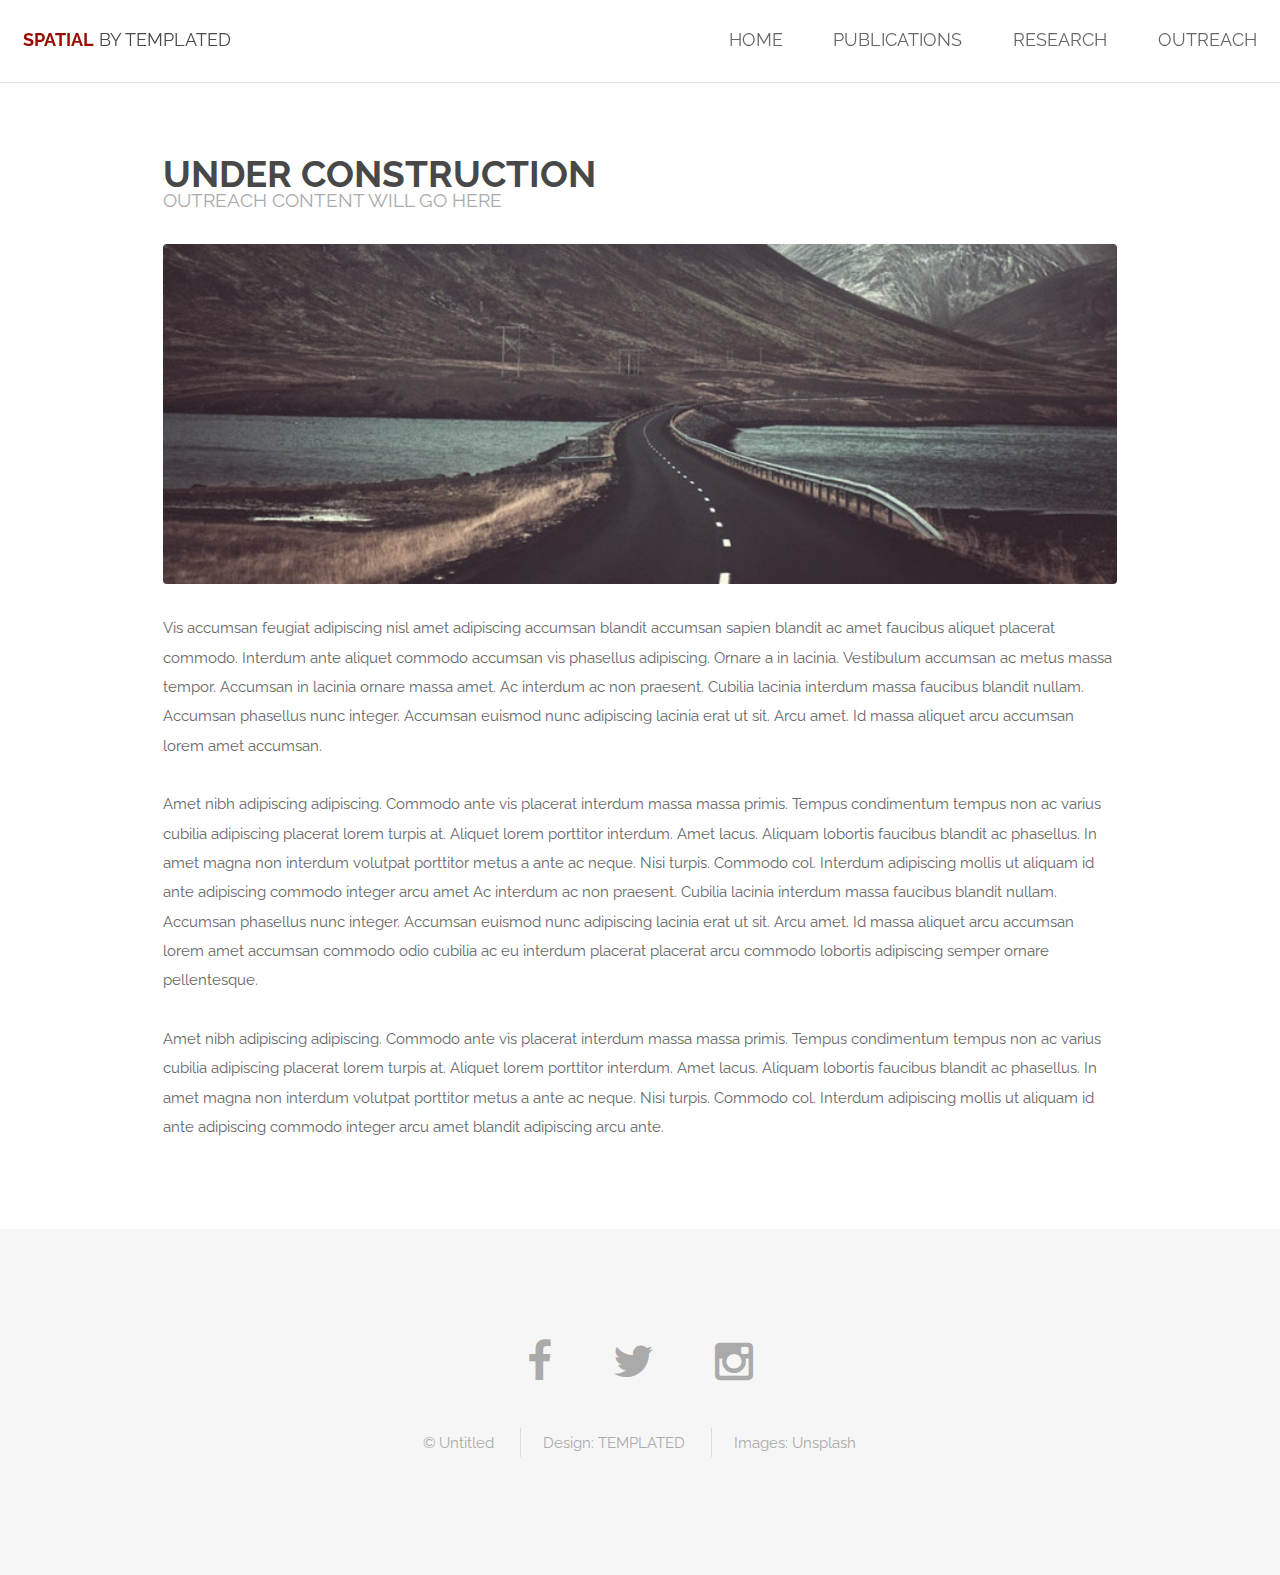
<file: multimedia.html>
<!DOCTYPE HTML>
<!--
	Spatial by TEMPLATED
	templated.co @templatedco
	Released for free under the Creative Commons Attribution 3.0 license (templated.co/license)
-->
<html>
	<head>
		<title>HMC-Outreach.</title>
		<meta charset="utf-8" />
		<meta name="viewport" content="width=device-width, initial-scale=1" />
		<link rel="stylesheet" href="assets/css/main.css" />
	</head>
	<body>

		<!-- Header -->
			<header id="header">
				<h1><strong><a href="index.html">Spatial</a></strong> by Templated</h1>
				<nav id="nav">
					<ul>
						<li><a href="index.html">Home</a></li>
						<li><a href="publications.html">Publications</a></li>
						<li><a href="research.html">Research</a></li>
						<li><a href="vidphot-content.html">Outreach</a></li>
					</ul>
				</nav>
			</header>

			<a href="#menu" class="navPanelToggle"><span class="fa fa-bars"></span></a>

		<!-- Main -->
			<section id="main" class="wrapper">
				<div class="container">

					<header class="major special">
						<h2>UNDER CONSTRUCTION</h2>
						<p>outreach content will go here</p>
					</header>

					<a href="#" class="image fit"><img src="images/pic01.jpg" alt="" /></a>
					<p>Vis accumsan feugiat adipiscing nisl amet adipiscing accumsan blandit accumsan sapien blandit ac amet faucibus aliquet placerat commodo. Interdum ante aliquet commodo accumsan vis phasellus adipiscing. Ornare a in lacinia. Vestibulum accumsan ac metus massa tempor. Accumsan in lacinia ornare massa amet. Ac interdum ac non praesent. Cubilia lacinia interdum massa faucibus blandit nullam. Accumsan phasellus nunc integer. Accumsan euismod nunc adipiscing lacinia erat ut sit. Arcu amet. Id massa aliquet arcu accumsan lorem amet accumsan.</p>
					<p>Amet nibh adipiscing adipiscing. Commodo ante vis placerat interdum massa massa primis. Tempus condimentum tempus non ac varius cubilia adipiscing placerat lorem turpis at. Aliquet lorem porttitor interdum. Amet lacus. Aliquam lobortis faucibus blandit ac phasellus. In amet magna non interdum volutpat porttitor metus a ante ac neque. Nisi turpis. Commodo col. Interdum adipiscing mollis ut aliquam id ante adipiscing commodo integer arcu amet Ac interdum ac non praesent. Cubilia lacinia interdum massa faucibus blandit nullam. Accumsan phasellus nunc integer. Accumsan euismod nunc adipiscing lacinia erat ut sit. Arcu amet. Id massa aliquet arcu accumsan lorem amet accumsan commodo odio cubilia ac eu interdum placerat placerat arcu commodo lobortis adipiscing semper ornare pellentesque.</p>
					<p>Amet nibh adipiscing adipiscing. Commodo ante vis placerat interdum massa massa primis. Tempus condimentum tempus non ac varius cubilia adipiscing placerat lorem turpis at. Aliquet lorem porttitor interdum. Amet lacus. Aliquam lobortis faucibus blandit ac phasellus. In amet magna non interdum volutpat porttitor metus a ante ac neque. Nisi turpis. Commodo col. Interdum adipiscing mollis ut aliquam id ante adipiscing commodo integer arcu amet blandit adipiscing arcu ante.</p>

				</div>
			</section>

		<!-- Footer -->
			<footer id="footer">
				<div class="container">
					<ul class="icons">
						<li><a href="#" class="icon fa-facebook"></a></li>
						<li><a href="#" class="icon fa-twitter"></a></li>
						<li><a href="#" class="icon fa-instagram"></a></li>
					</ul>
					<ul class="copyright">
						<li>&copy; Untitled</li>
						<li>Design: <a href="http://templated.co">TEMPLATED</a></li>
						<li>Images: <a href="http://unsplash.com">Unsplash</a></li>
					</ul>
				</div>
			</footer>

		<!-- Scripts -->
			<script src="assets/js/jquery.min.js"></script>
			<script src="assets/js/skel.min.js"></script>
			<script src="assets/js/util.js"></script>
			<script src="assets/js/main.js"></script>

	</body>
</html>
</file>
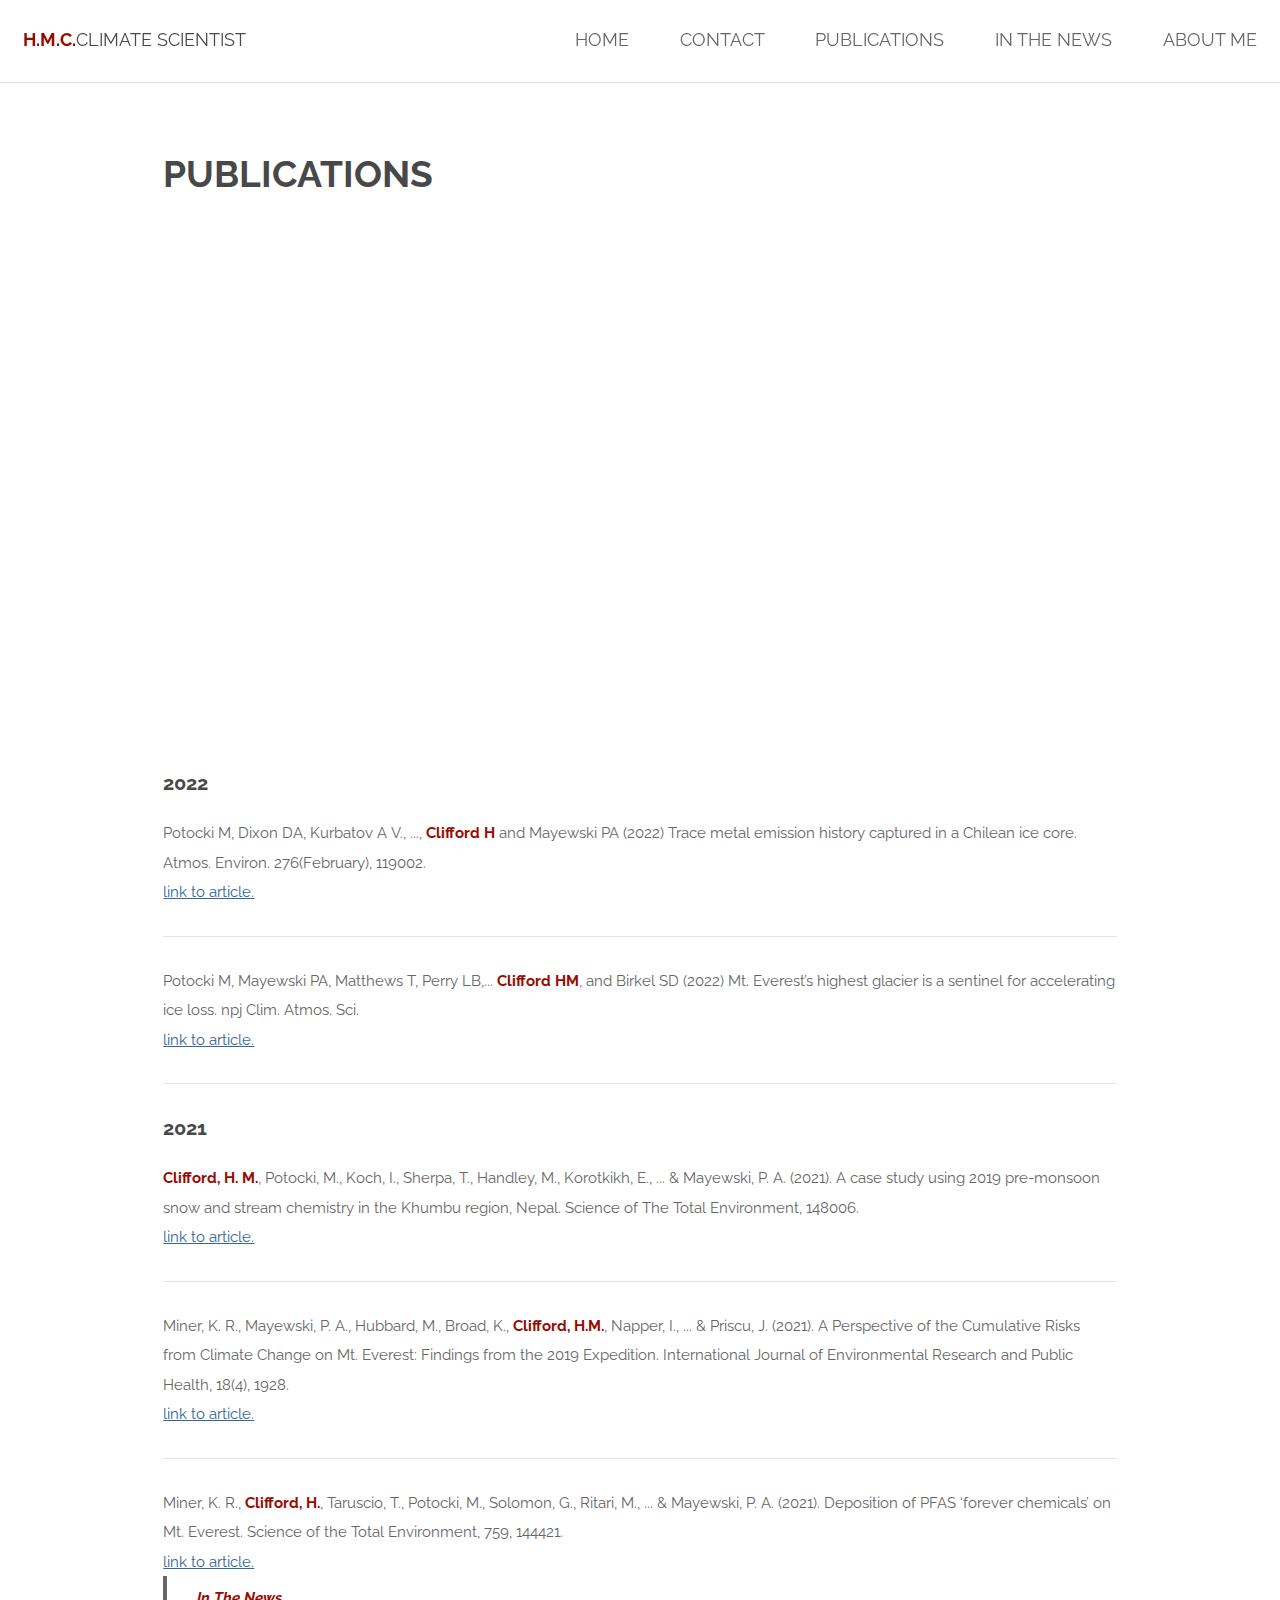
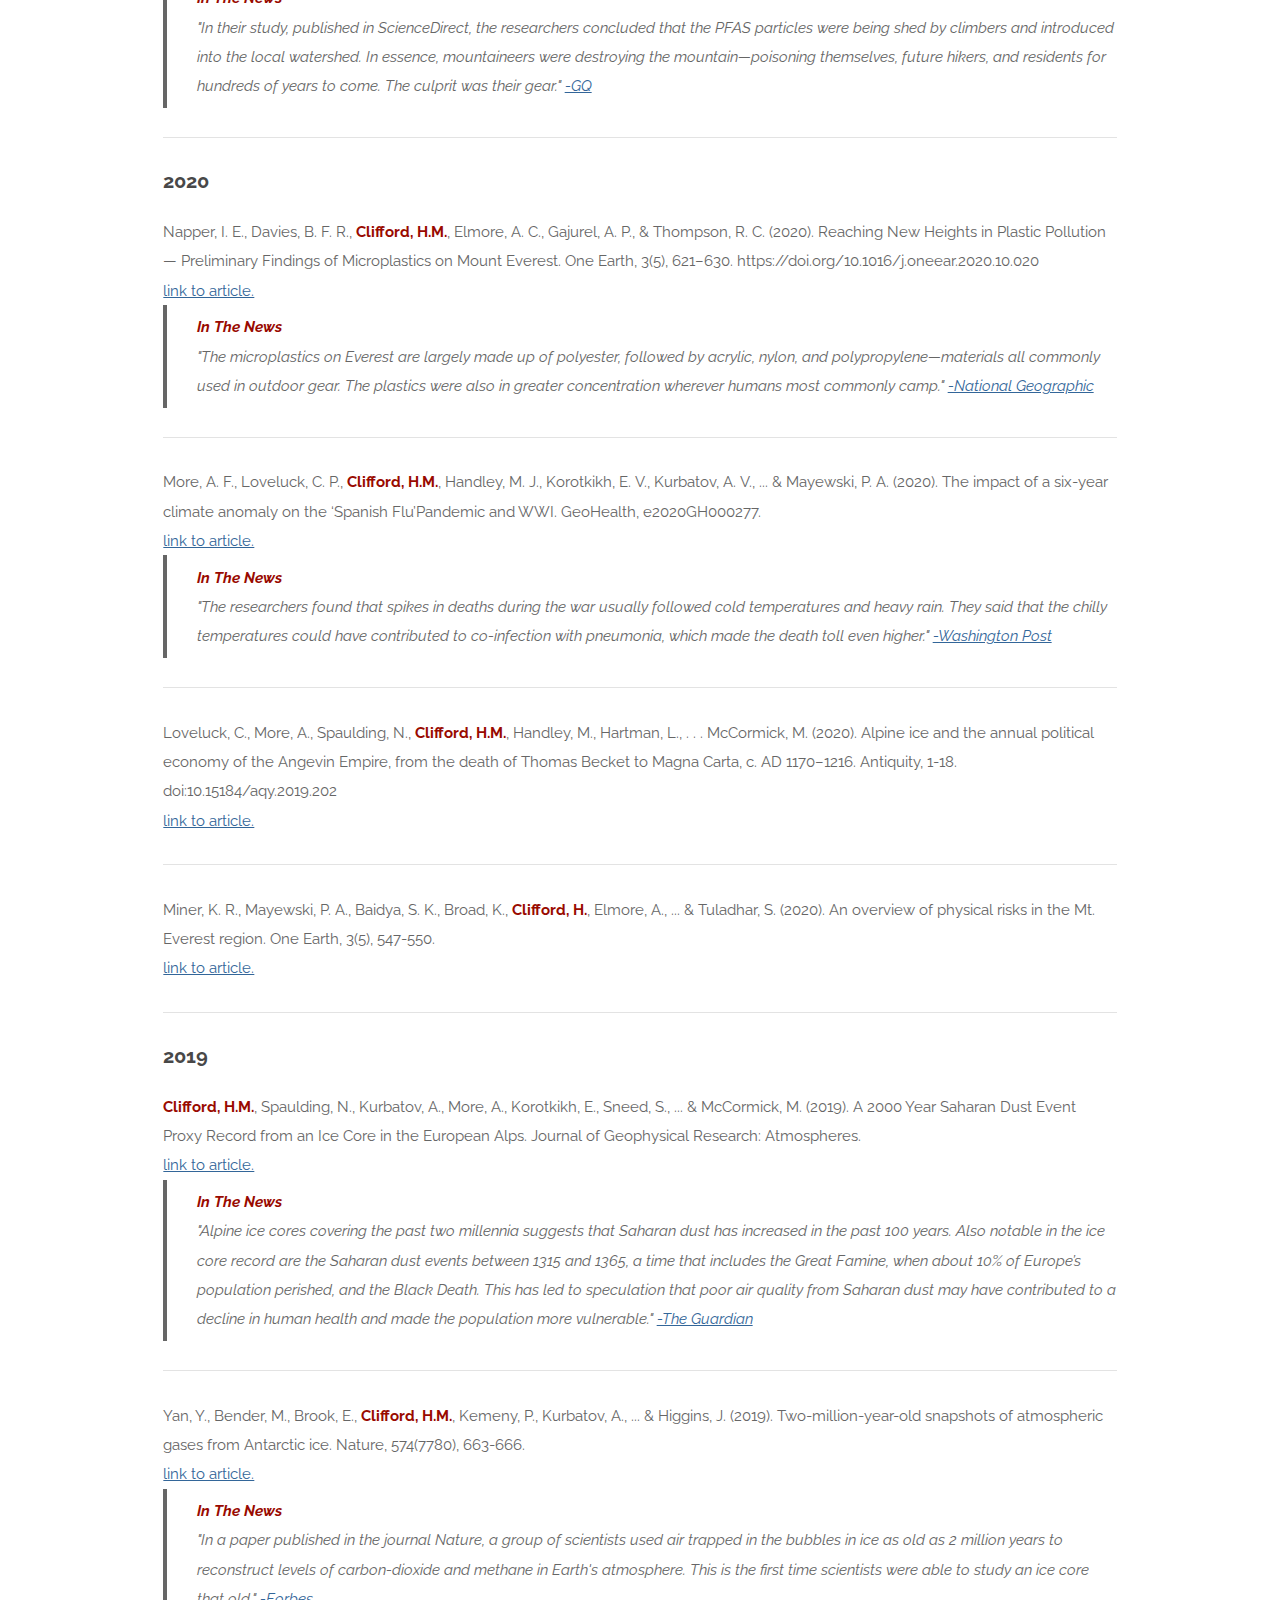
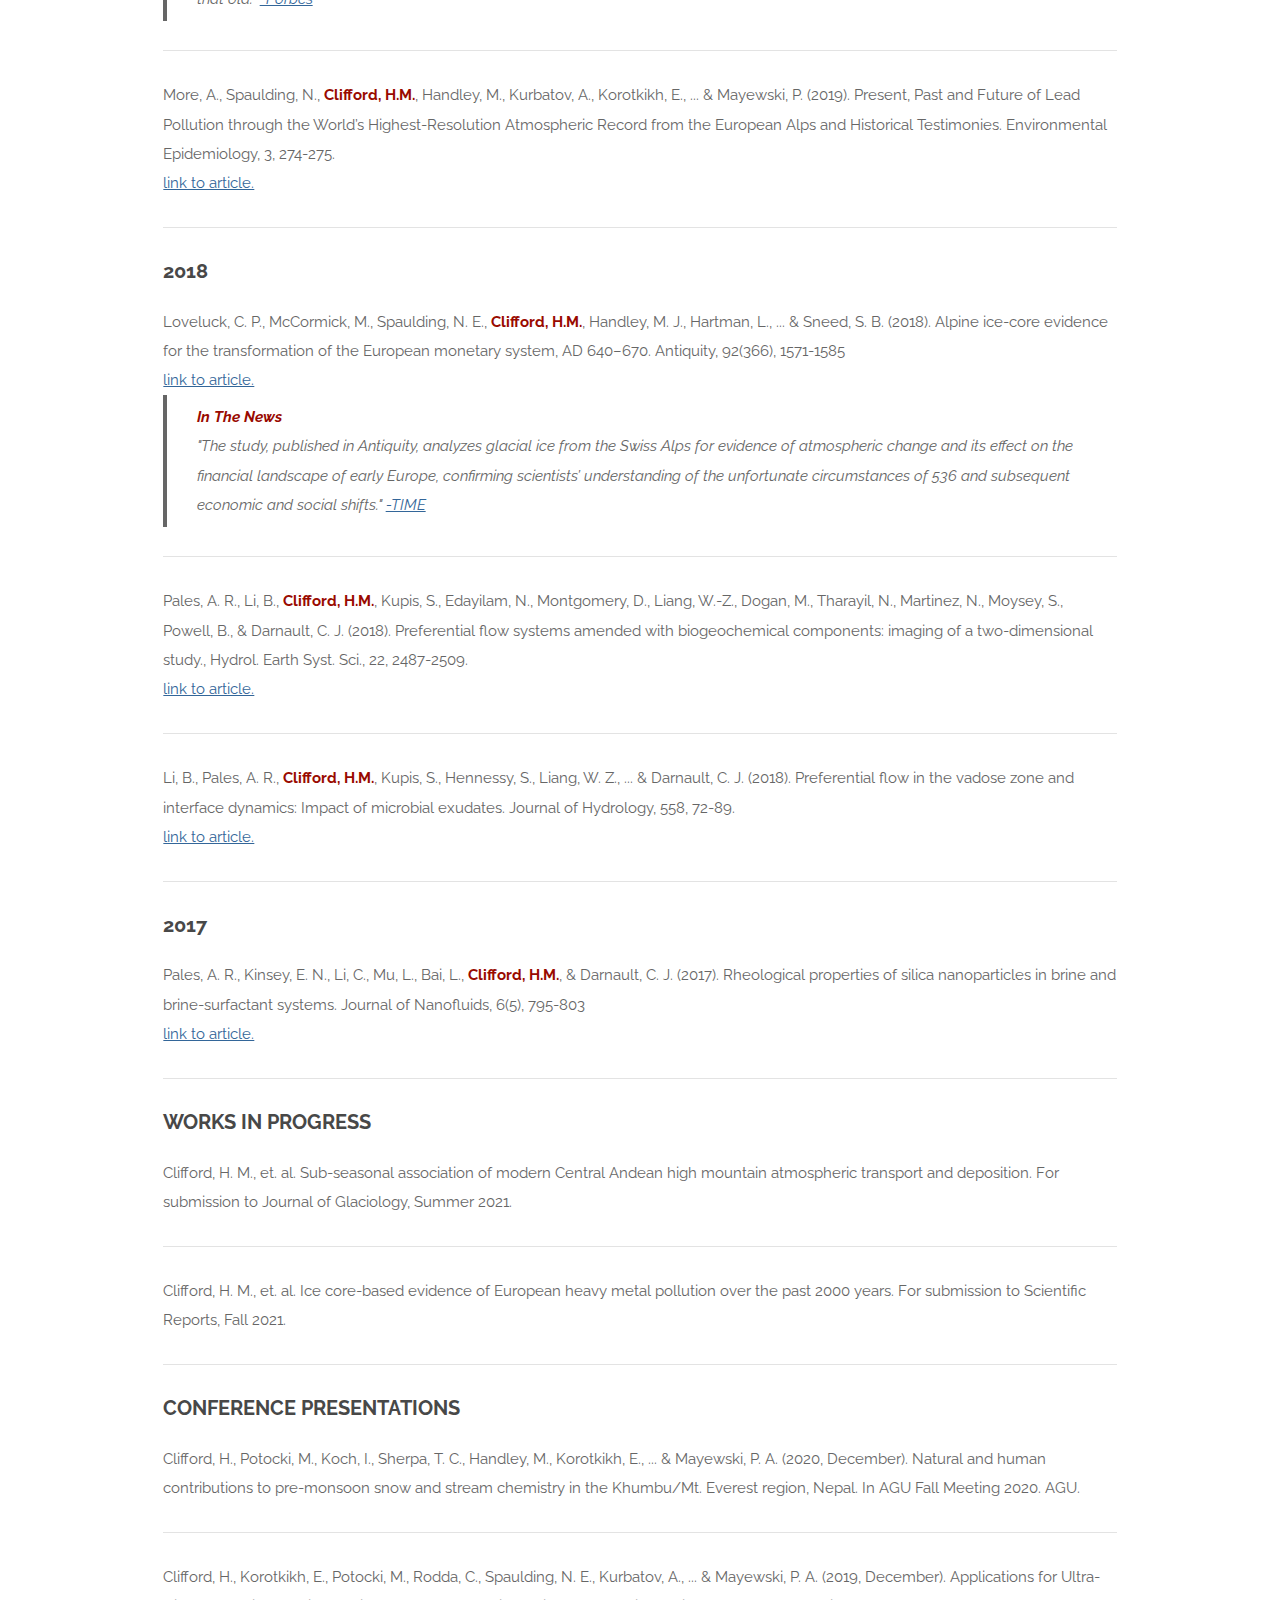
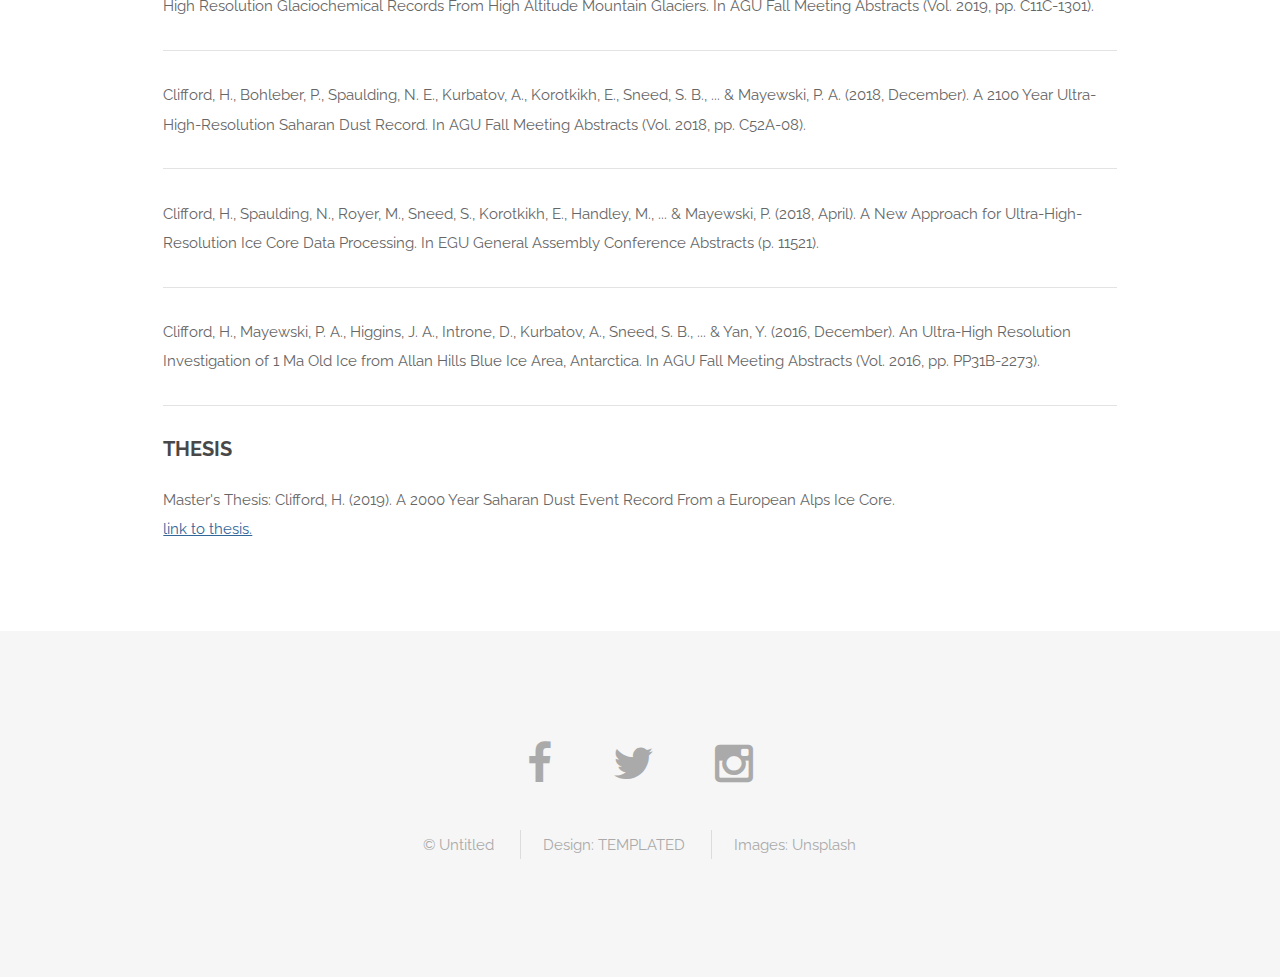
<file: publications.html>
<!DOCTYPE HTML>
<!--
	Spatial by TEMPLATED
	templated.co @templatedco
	Released for free under the Creative Commons Attribution 3.0 license (templated.co/license)
-->
<html>
	<head>
		<title>HMC-Publications.</title>
		<meta charset="utf-8" />
		<meta name="viewport" content="width=device-width, initial-scale=1" />
		<link rel="stylesheet" href="assets/css/main.css" />
		<link rel="icon" type="image/png" href="images/icon/favicon.png"/>
	</head>
	<body>

		<!-- Header -->
			<header id="header">
				<h1><strong><a href="index.html">H.M.C.</a></strong>Climate Scientist</h1>
				<nav id="nav">
					<ul>
						<li><a href="index.html">Home</a></li>
						<li><a href="contact.html">Contact</a></li>
						<li><a href="publications.html">Publications</a></li>
						<li><a href="inthenews.html">In The News</a></li>
						<li><a href="aboutme.html">About Me</a></li>
					</ul>
				</nav>
			</header>

			<a href="#menu" class="navPanelToggle"><span class="fa fa-bars"></span></a>

		<!-- Main -->
			<section id="main" class="wrapper">
				<div class="container">
					<header class="major special">
						<h2>Publications</h2>
					</header>
					<center><iframe id="igraph" scrolling="no" style="border:none;" seamless="seamless" src="https://plotly.com/~hclifford823/1.embed" height="525" width="100%"></iframe></center>
					<!-- Text -->
						<section>
							<h3>2022</h3>
							<p>
							Potocki M, Dixon DA, Kurbatov A V., ..., <b>Clifford H</b> and Mayewski PA (2022) Trace metal emission history captured in a Chilean ice core. Atmos. Environ. 276(February), 119002.
							<br /><a href="https://www.sciencedirect.com/science/article/pii/S135223102200067X">link to article.</a>
							<hr />
							Potocki M, Mayewski PA, Matthews T, Perry LB,... <b>Clifford HM</b>, and Birkel SD (2022) Mt. Everest’s highest glacier is a sentinel for accelerating ice loss. npj Clim. Atmos. Sci.
							<br /><a href="https://www.nature.com/articles/s41612-022-00230-0">link to article.</a>
							<hr />
							<h3>2021</h3>
							<p>
								<b>Clifford, H. M.</b>, Potocki, M., Koch, I., Sherpa, T., Handley, M., Korotkikh, E., ... & Mayewski, P. A. (2021). A case study using 2019 pre-monsoon snow and stream chemistry in the Khumbu region, Nepal. Science of The Total Environment, 148006.
								<br /><a href="https://www.sciencedirect.com/science/article/pii/S0048969721030771?via%3Dihub">link to article.</a>
								<hr />
								Miner, K. R., Mayewski, P. A., Hubbard, M., Broad, K., <b>Clifford, H.M.</b>, Napper, I., ... & Priscu, J. (2021). A Perspective of the Cumulative Risks from Climate Change on Mt. Everest: Findings from the 2019 Expedition. International Journal of Environmental Research and Public Health, 18(4), 1928.
								<br /><a href="https://www.mdpi.com/1660-4601/18/4/1928">link to article.</a>
								<hr />
								Miner, K. R., <b>Clifford, H.</b>, Taruscio, T., Potocki, M., Solomon, G., Ritari, M., ... & Mayewski, P. A. (2021). Deposition of PFAS ‘forever chemicals’ on Mt. Everest. Science of the Total Environment, 759, 144421.
								<br /><a href="https://www.sciencedirect.com/science/article/abs/pii/S0048969720379523">link to article.</a>
								<blockquote>
								<b>In The News</b><br/>
									"In their study, published in ScienceDirect, the researchers concluded that the PFAS particles were being shed by climbers and introduced into the local watershed. In essence, mountaineers were destroying the mountain—poisoning themselves, future hikers, and residents for hundreds of years to come. The culprit was their gear."
								<a href="https://www.gq.com/story/outdoor-gear-pfas-study">-GQ</a>
							 </blockquote>
								<hr />
								<h3>2020</h3>
								Napper, I. E., Davies, B. F. R., <b>Clifford, H.M.</b>, Elmore, A. C., Gajurel, A. P., & Thompson, R. C. (2020). Reaching New Heights in Plastic Pollution — Preliminary Findings of Microplastics on Mount Everest. One Earth, 3(5), 621–630. https://doi.org/10.1016/j.oneear.2020.10.020
								<br /><a href="https://www.sciencedirect.com/science/article/pii/S2590332220305509">link to article.</a>
								<br /><blockquote>
									<b>In The News</b><br/>
									"The microplastics on Everest are largely made up of polyester, followed by acrylic, nylon, and polypropylene—materials all commonly used in outdoor gear. The plastics were also in greater concentration wherever humans most commonly camp."
								<a href="https://www.nationalgeographic.com/environment/article/microplastics-found-near-everests-peak-highest-ever-detected-world-perpetual-planet">-National Geographic</a>
							  </blockquote>
								<hr />
								More, A. F., Loveluck, C. P., <b>Clifford, H.M.</b>, Handley, M. J., Korotkikh, E. V., Kurbatov, A. V., ... & Mayewski, P. A. (2020). The impact of a six‐year climate anomaly on the ‘Spanish Flu’Pandemic and WWI. GeoHealth, e2020GH000277.
								<br /><a href="https://agupubs.onlinelibrary.wiley.com/doi/full/10.1029/2020GH000277">link to article.</a>
								<br /><blockquote>
								<b>In The News</b><br/>
								"The researchers found that spikes in deaths during the war usually followed cold temperatures and heavy rain. They said that the chilly temperatures could have contributed to co-infection with pneumonia, which made the death toll even higher."
								<a href="https://www.washingtonpost.com/science/spanish-flu-1918-climate/2020/10/02/9b730432-0339-11eb-a2db-417cddf4816a_story.html">-Washington Post</a>
							 </blockquote>
								<hr />
								Loveluck, C., More, A., Spaulding, N., <b>Clifford, H.M.</b>, Handley, M., Hartman, L., . . . McCormick, M. (2020). Alpine ice and the annual political economy of the Angevin Empire, from the death of Thomas Becket to Magna Carta, c. AD 1170–1216. Antiquity, 1-18. doi:10.15184/aqy.2019.202
								<br /><a href="https://www.cambridge.org/core/journals/antiquity/article/alpine-ice-and-the-annual-political-economy-of-the-angevin-empire-from-the-death-of-thomas-becket-to-magna-carta-c-ad-11701216/C01D8EA75B0D2A7DFC8FAFFD7E3BB7C8">link to article.</a>
								<hr />
								Miner, K. R., Mayewski, P. A., Baidya, S. K., Broad, K., <b>Clifford, H.</b>, Elmore, A., ... & Tuladhar, S. (2020). An overview of physical risks in the Mt. Everest region. One Earth, 3(5), 547-550.
								<br /><a href="https://www.sciencedirect.com/science/article/pii/S2590332220305388">link to article.</a>
								<hr />
							<h3>2019</h3>
							  <b>Clifford, H.M.</b>, Spaulding, N., Kurbatov, A., More, A., Korotkikh, E., Sneed, S., ... & McCormick, M. (2019). A 2000 Year Saharan Dust Event Proxy Record from an Ice Core in the European Alps. Journal of Geophysical Research: Atmospheres.
								<br /><a href="https://agupubs.onlinelibrary.wiley.com/doi/full/10.1029/2019JD030725">link to article.</a>
								<br /><blockquote>
								<b>In The News</b><br/>
								"Alpine ice cores covering the past two millennia suggests that Saharan dust has increased in the past 100 years. Also notable in the ice core record are the Saharan dust events between 1315 and 1365, a time that includes the Great Famine, when about 10% of Europe’s population perished, and the Black Death. This has led to speculation that poor air quality from Saharan dust may have contributed to a decline in human health and made the population more vulnerable."
								<a href="https://www.theguardian.com/environment/2021/mar/12/pollutionwatch-how-much-sahara-desert-dust-do-we-breathe">-The Guardian</a>
							 </blockquote>
								<hr />
							  Yan, Y., Bender, M., Brook, E., <b>Clifford, H.M.</b>, Kemeny, P., Kurbatov, A., ... & Higgins, J. (2019). Two-million-year-old snapshots of atmospheric gases from Antarctic ice. Nature, 574(7780), 663-666.
								<br /><a href="https://www.nature.com/articles/s41586-019-1692-3">link to article.</a>
								<blockquote>
								<b>In The News</b><br/>
								"In a paper published in the journal Nature, a group of scientists used air trapped in the bubbles in ice as old as 2 million years to reconstruct levels of carbon-dioxide and methane in Earth's atmosphere. This is the first time scientists were able to study an ice core that old."
								<a href="https://www.forbes.com/sites/davidbressan/2019/10/31/two-million-year-old-gas-bubbles-reveal-the-role-of-greenhouse-gases-in-earths-atmosphere/?sh=5bb7115772cc">-Forbes</a>
							 </blockquote>
							 <hr />
							  More, A., Spaulding, N., <b>Clifford, H.M.</b>, Handley, M., Kurbatov, A., Korotkikh, E., ... & Mayewski, P. (2019). Present, Past and Future of Lead Pollution through the World’s Highest-Resolution Atmospheric Record from the European Alps and Historical Testimonies. Environmental Epidemiology, 3, 274-275.
								<br /><a href="https://journals.lww.com/environepidem/Fulltext/2019/10001/Present,_Past_and_Future_of_Lead_Pollution_through.836.aspx">link to article.</a>
								<hr />
							<h3>2018</h3>
								Loveluck, C. P., McCormick, M., Spaulding, N. E., <b>Clifford, H.M.</b>, Handley, M. J., Hartman, L., ... & Sneed, S. B. (2018). Alpine ice-core evidence for the transformation of the European monetary system, AD 640–670. Antiquity, 92(366), 1571-1585
								<br /><a href="https://www.cambridge.org/core/journals/antiquity/article/alpine-icecore-evidence-for-the-transformation-of-the-european-monetary-system-ad-640670/0727B4230C5DA92634B6251B9FBD3898">link to article.</a>
								<blockquote>
								<b>In The News</b><br/>
								"The study, published in Antiquity, analyzes glacial ice from the Swiss Alps for evidence of atmospheric change and its effect on the financial landscape of early Europe, confirming scientists’ understanding of the unfortunate circumstances of 536 and subsequent economic and social shifts."
								<a href="https://time.com/5460027/worst-year-history/">-TIME</a>
							 	</blockquote>
								<hr />
								Pales, A. R., Li, B., <b>Clifford, H.M.</b>, Kupis, S., Edayilam, N., Montgomery, D., Liang, W.-Z., Dogan, M., Tharayil, N., Martinez, N., Moysey, S., Powell, B., & Darnault, C. J. (2018). Preferential flow systems amended with biogeochemical components: imaging of a two-dimensional study., Hydrol. Earth Syst. Sci., 22, 2487-2509.
								<br /><a href="https://hess.copernicus.org/articles/22/2487/2018/">link to article.</a>
								<hr />
								Li, B., Pales, A. R., <b>Clifford, H.M.</b>, Kupis, S., Hennessy, S., Liang, W. Z., ... & Darnault, C. J. (2018). Preferential flow in the vadose zone and interface dynamics: Impact of microbial exudates. Journal of Hydrology, 558, 72-89.
								<br /><a href="https://www.sciencedirect.com/science/article/abs/pii/S0022169417308934">link to article.</a>
								<hr />
							<h3>2017</h3>
								Pales, A. R., Kinsey, E. N., Li, C., Mu, L., Bai, L., <b>Clifford, H.M.</b>, & Darnault, C. J. (2017). Rheological properties of silica nanoparticles in brine and brine-surfactant systems. Journal of Nanofluids, 6(5), 795-803
								<br /><a href="https://www.ingentaconnect.com/contentone/asp/jon/2017/00000006/00000005/art00001">link to article.</a>
								<hr />
							<h3>Works in Progress</h3>
								Clifford, H. M., et. al. Sub-seasonal association of modern Central Andean high mountain atmospheric transport and deposition. For submission to Journal of Glaciology, Summer 2021.
								<hr />
								Clifford, H. M., et. al. Ice core-based evidence of European heavy metal pollution over the past 2000 years. For submission to Scientific Reports, Fall 2021.
								<hr />
							<h3>Conference Presentations</h3>
								Clifford, H., Potocki, M., Koch, I., Sherpa, T. C., Handley, M., Korotkikh, E., ... & Mayewski, P. A. (2020, December). Natural and human contributions to pre-monsoon snow and stream chemistry in the Khumbu/Mt. Everest region, Nepal. In AGU Fall Meeting 2020. AGU.
								<hr />
								Clifford, H., Korotkikh, E., Potocki, M., Rodda, C., Spaulding, N. E., Kurbatov, A., ... & Mayewski, P. A. (2019, December). Applications for Ultra-High Resolution Glaciochemical Records From High Altitude Mountain Glaciers. In AGU Fall Meeting Abstracts (Vol. 2019, pp. C11C-1301).
								<hr />
								Clifford, H., Bohleber, P., Spaulding, N. E., Kurbatov, A., Korotkikh, E., Sneed, S. B., ... & Mayewski, P. A. (2018, December). A 2100 Year Ultra-High-Resolution Saharan Dust Record. In AGU Fall Meeting Abstracts (Vol. 2018, pp. C52A-08).
								<hr />
								Clifford, H., Spaulding, N., Royer, M., Sneed, S., Korotkikh, E., Handley, M., ... & Mayewski, P. (2018, April). A New Approach for Ultra-High-Resolution Ice Core Data Processing. In EGU General Assembly Conference Abstracts (p. 11521).
								<hr />
								Clifford, H., Mayewski, P. A., Higgins, J. A., Introne, D., Kurbatov, A., Sneed, S. B., ... & Yan, Y. (2016, December). An Ultra-High Resolution Investigation of 1 Ma Old Ice from Allan Hills Blue Ice Area, Antarctica. In AGU Fall Meeting Abstracts (Vol. 2016, pp. PP31B-2273).
							  <hr />
							<h3>Thesis</h3>
							  Master's Thesis: Clifford, H. (2019). A 2000 Year Saharan Dust Event Record From a European Alps Ice Core.
								<br /><a href="https://digitalcommons.library.umaine.edu/etd/3031/">link to thesis.</a>

						</p>
					</section>
				</div>
			</section>

		<!-- Footer -->
			<footer id="footer">
				<div class="container">
					<ul class="icons">
						<li><a href="#" class="icon fa-facebook"></a></li>
						<li><a href="#" class="icon fa-twitter"></a></li>
						<li><a href="#" class="icon fa-instagram"></a></li>
					</ul>
					<ul class="copyright">
						<li>&copy; Untitled</li>
						<li>Design: <a href="http://templated.co">TEMPLATED</a></li>
						<li>Images: <a href="http://unsplash.com">Unsplash</a></li>
					</ul>
				</div>
			</footer>

		<!-- Scripts -->
			<script src="assets/js/jquery.min.js"></script>
			<script src="assets/js/skel.min.js"></script>
			<script src="assets/js/util.js"></script>
			<script src="assets/js/main.js"></script>

	</body>
</html>
</file>
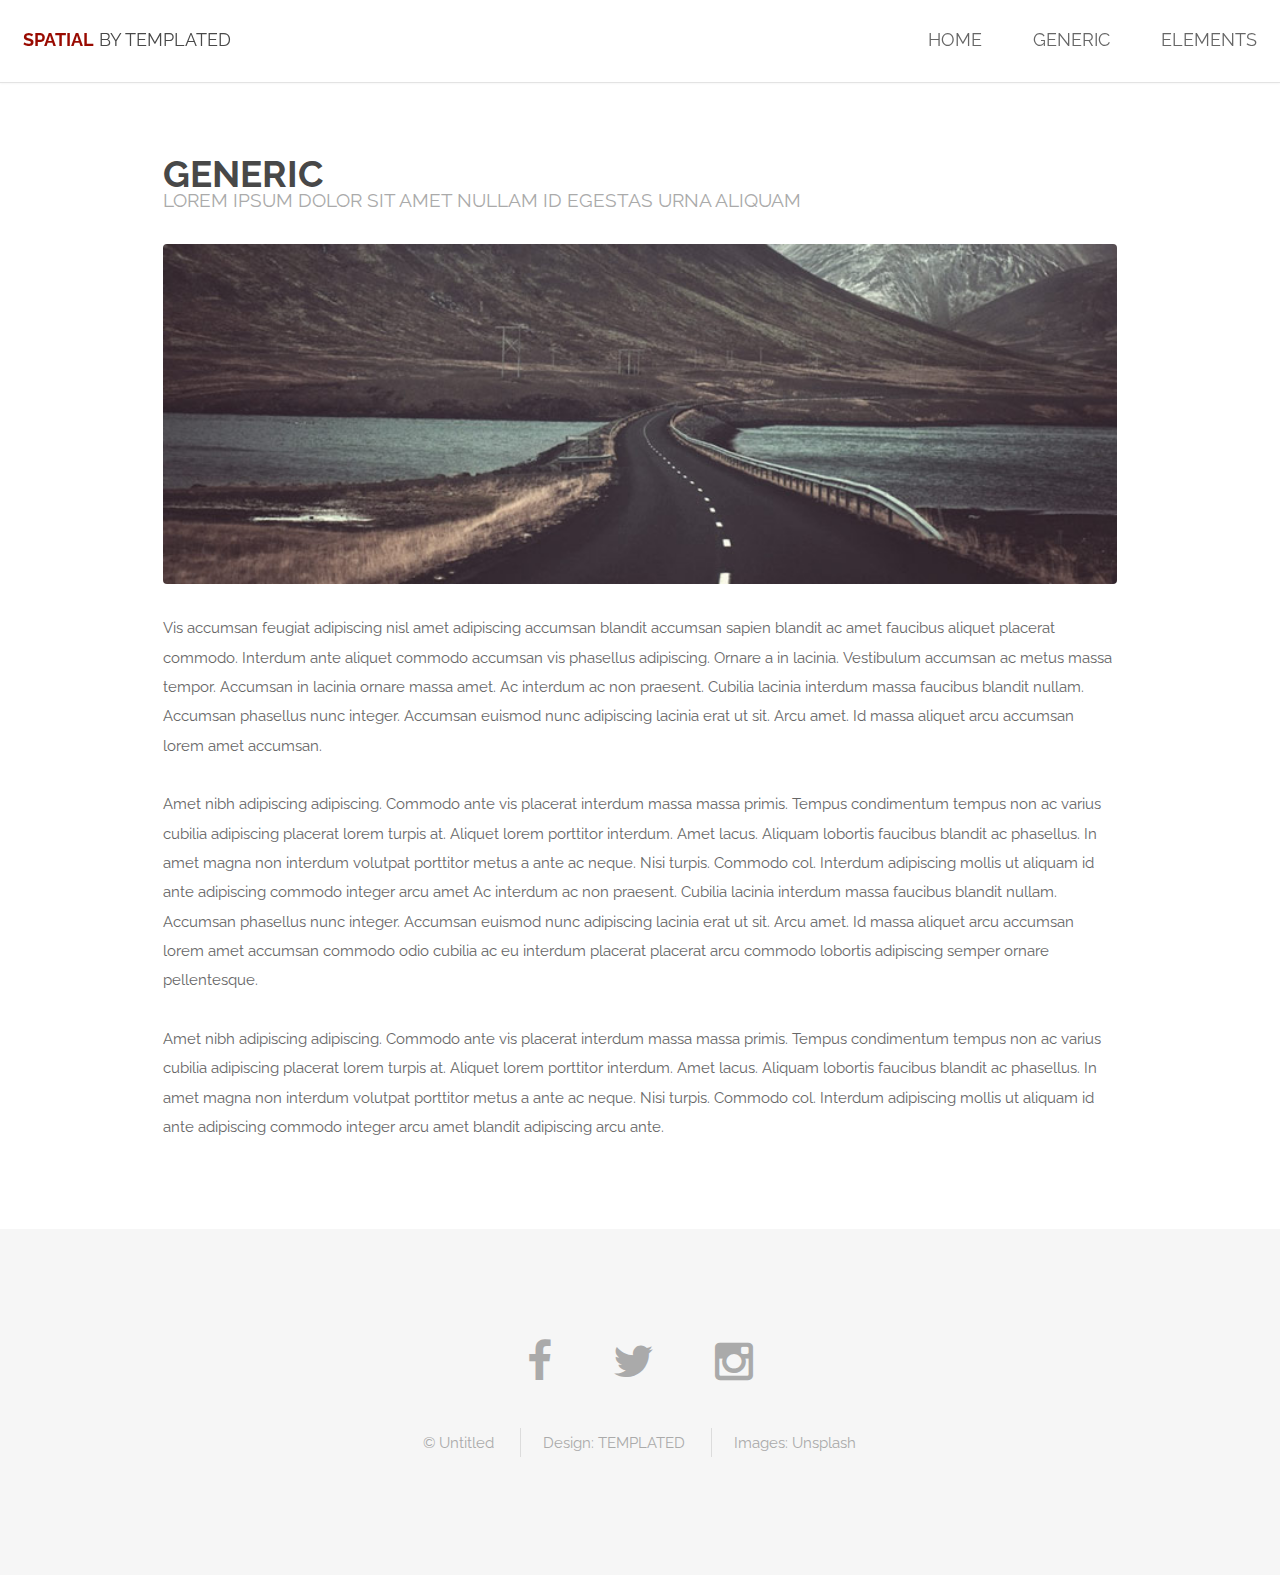
<file: vidphot-content.html>
<!DOCTYPE HTML>
<!--
	Spatial by TEMPLATED
	templated.co @templatedco
	Released for free under the Creative Commons Attribution 3.0 license (templated.co/license)
-->
<html>
	<head>
		<title>UNDER CONSTRUCTION</title>
		<meta charset="utf-8" />
		<meta name="viewport" content="width=device-width, initial-scale=1" />
		<link rel="stylesheet" href="assets/css/main.css" />
	</head>
	<body>

		<!-- Header -->
			<header id="header">
				<h1><strong><a href="index.html">Spatial</a></strong> by Templated</h1>
				<nav id="nav">
					<ul>
						<li><a href="index.html">Home</a></li>
						<li><a href="generic.html">Generic</a></li>
						<li><a href="elements.html">Elements</a></li>
					</ul>
				</nav>
			</header>

			<a href="#menu" class="navPanelToggle"><span class="fa fa-bars"></span></a>

		<!-- Main -->
			<section id="main" class="wrapper">
				<div class="container">

					<header class="major special">
						<h2>Generic</h2>
						<p>Lorem ipsum dolor sit amet nullam id egestas urna aliquam</p>
					</header>

					<a href="#" class="image fit"><img src="images/pic01.jpg" alt="" /></a>
					<p>Vis accumsan feugiat adipiscing nisl amet adipiscing accumsan blandit accumsan sapien blandit ac amet faucibus aliquet placerat commodo. Interdum ante aliquet commodo accumsan vis phasellus adipiscing. Ornare a in lacinia. Vestibulum accumsan ac metus massa tempor. Accumsan in lacinia ornare massa amet. Ac interdum ac non praesent. Cubilia lacinia interdum massa faucibus blandit nullam. Accumsan phasellus nunc integer. Accumsan euismod nunc adipiscing lacinia erat ut sit. Arcu amet. Id massa aliquet arcu accumsan lorem amet accumsan.</p>
					<p>Amet nibh adipiscing adipiscing. Commodo ante vis placerat interdum massa massa primis. Tempus condimentum tempus non ac varius cubilia adipiscing placerat lorem turpis at. Aliquet lorem porttitor interdum. Amet lacus. Aliquam lobortis faucibus blandit ac phasellus. In amet magna non interdum volutpat porttitor metus a ante ac neque. Nisi turpis. Commodo col. Interdum adipiscing mollis ut aliquam id ante adipiscing commodo integer arcu amet Ac interdum ac non praesent. Cubilia lacinia interdum massa faucibus blandit nullam. Accumsan phasellus nunc integer. Accumsan euismod nunc adipiscing lacinia erat ut sit. Arcu amet. Id massa aliquet arcu accumsan lorem amet accumsan commodo odio cubilia ac eu interdum placerat placerat arcu commodo lobortis adipiscing semper ornare pellentesque.</p>
					<p>Amet nibh adipiscing adipiscing. Commodo ante vis placerat interdum massa massa primis. Tempus condimentum tempus non ac varius cubilia adipiscing placerat lorem turpis at. Aliquet lorem porttitor interdum. Amet lacus. Aliquam lobortis faucibus blandit ac phasellus. In amet magna non interdum volutpat porttitor metus a ante ac neque. Nisi turpis. Commodo col. Interdum adipiscing mollis ut aliquam id ante adipiscing commodo integer arcu amet blandit adipiscing arcu ante.</p>

				</div>
			</section>

		<!-- Footer -->
			<footer id="footer">
				<div class="container">
					<ul class="icons">
						<li><a href="#" class="icon fa-facebook"></a></li>
						<li><a href="#" class="icon fa-twitter"></a></li>
						<li><a href="#" class="icon fa-instagram"></a></li>
					</ul>
					<ul class="copyright">
						<li>&copy; Untitled</li>
						<li>Design: <a href="http://templated.co">TEMPLATED</a></li>
						<li>Images: <a href="http://unsplash.com">Unsplash</a></li>
					</ul>
				</div>
			</footer>

		<!-- Scripts -->
			<script src="assets/js/jquery.min.js"></script>
			<script src="assets/js/skel.min.js"></script>
			<script src="assets/js/util.js"></script>
			<script src="assets/js/main.js"></script>

	</body>
</html>
</file>
<file: assets/css/main.css>
@import url(font-awesome.min.css);
@import url(https://fonts.googleapis.com/css?family=Raleway:400,700);

/*
	Spatial by TEMPLATED
	templated.co @templatedco
	Released for free under the Creative Commons Attribution 3.0 license (templated.co/license)
*/

/* Reset */

	html, body, div, span, applet, object, iframe, h1, h2, h3, h4, h5, h6, p, blockquote, pre, a, abbr, acronym, address, big, cite, code, del, dfn, em, img, ins, kbd, q, s, samp, small, strike, strong, sub, sup, tt, var, b, u, i, center, dl, dt, dd, ol, ul, li, fieldset, form, label, legend, table, caption, tbody, tfoot, thead, tr, th, td, article, aside, canvas, details, embed, figure, figcaption, footer, header, hgroup, menu, nav, output, ruby, section, summary, time, mark, audio, video {
		margin: 0;
		padding: 0;
		border: 0;
		font-size: 100%;
		font: inherit;
		vertical-align: baseline;
	}

	article, aside, details, figcaption, figure, footer, header, hgroup, menu, nav, section {
		display: block;
	}

	body {
		line-height: 1;
	}

	ol, ul {
		list-style: none;
	}

	blockquote, q {
		quotes: none;
	}

	blockquote:before, blockquote:after, q:before, q:after {
		content: '';
		content: none;
	}

	table {
		border-collapse: collapse;
		border-spacing: 0;
	}

	body {
		-webkit-text-size-adjust: none;
	}

/* Box Model */

	*, *:before, *:after {
		-moz-box-sizing: border-box;
		-webkit-box-sizing: border-box;
		box-sizing: border-box;
	}

/* Containers */

	.container {
		margin-left: auto;
		margin-right: auto;
	}

	.container.\31 25\25 {
		width: 100%;
		max-width: 100em;
		min-width: 80em;
	}

	.container.\37 5\25 {
		width: 60em;
	}

	.container.\35 0\25 {
		width: 40em;
	}

	.container.\32 5\25 {
		width: 20em;
	}

	.container {
		width: 80em;
	}

	@media screen and (max-width: 1680px) {

		.container.\31 25\25 {
			width: 100%;
			max-width: 100em;
			min-width: 80em;
		}

		.container.\37 5\25 {
			width: 60em;
		}

		.container.\35 0\25 {
			width: 40em;
		}

		.container.\32 5\25 {
			width: 20em;
		}

		.container {
			width: 80em;
		}

	}

	@media screen and (max-width: 1280px) {

		.container.\31 25\25 {
			width: 100%;
			max-width: 81.25em;
			min-width: 65em;
		}

		.container.\37 5\25 {
			width: 48.75em;
		}

		.container.\35 0\25 {
			width: 32.5em;
		}

		.container.\32 5\25 {
			width: 16.25em;
		}

		.container {
			width: 65em;
		}

	}

	@media screen and (max-width: 980px) {

		.container.\31 25\25 {
			width: 100%;
			max-width: 112.5%;
			min-width: 90%;
		}

		.container.\37 5\25 {
			width: 67.5%;
		}

		.container.\35 0\25 {
			width: 45%;
		}

		.container.\32 5\25 {
			width: 22.5%;
		}

		.container {
			width: 90%;
		}

	}

	@media screen and (max-width: 736px) {

		.container.\31 25\25 {
			width: 100%;
			max-width: 112.5%;
			min-width: 90%;
		}

		.container.\37 5\25 {
			width: 67.5%;
		}

		.container.\35 0\25 {
			width: 45%;
		}

		.container.\32 5\25 {
			width: 22.5%;
		}

		.container {
			width: 90% !important;
		}

	}

	@media screen and (max-width: 480px) {

		.container.\31 25\25 {
			width: 100%;
			max-width: 112.5%;
			min-width: 90%;
		}

		.container.\37 5\25 {
			width: 67.5%;
		}

		.container.\35 0\25 {
			width: 45%;
		}

		.container.\32 5\25 {
			width: 22.5%;
		}

		.container {
			width: 90% !important;
		}

	}

/* Grid */

	.row {
		border-bottom: solid 1px transparent;
		-moz-box-sizing: border-box;
		-webkit-box-sizing: border-box;
		box-sizing: border-box;
	}

	.row > * {
		float: left;
		-moz-box-sizing: border-box;
		-webkit-box-sizing: border-box;
		box-sizing: border-box;
	}

	.row:after, .row:before {
		content: '';
		display: block;
		clear: both;
		height: 0;
	}

	.row.uniform > * > :first-child {
		margin-top: 0;
	}

	.row.uniform > * > :last-child {
		margin-bottom: 0;
	}

	.row.\30 \25 > * {
		padding: 0 0 0 0em;
	}

	.row.\30 \25 {
		margin: 0 0 -1px 0em;
	}

	.row.uniform.\30 \25 > * {
		padding: 0em 0 0 0em;
	}

	.row.uniform.\30 \25 {
		margin: 0em 0 -1px 0em;
	}

	.row > * {
		padding: 0 0 0 2em;
	}

	.row {
		margin: 0 0 -1px -2em;
	}

	.row.uniform > * {
		padding: 2em 0 0 2em;
	}

	.row.uniform {
		margin: -2em 0 -1px -2em;
	}

	.row.\32 00\25 > * {
		padding: 0 0 0 4em;
	}

	.row.\32 00\25 {
		margin: 0 0 -1px -4em;
	}

	.row.uniform.\32 00\25 > * {
		padding: 4em 0 0 4em;
	}

	.row.uniform.\32 00\25 {
		margin: -4em 0 -1px -4em;
	}

	.row.\31 50\25 > * {
		padding: 0 0 0 3em;
	}

	.row.\31 50\25 {
		margin: 0 0 -1px -3em;
	}

	.row.uniform.\31 50\25 > * {
		padding: 3em 0 0 3em;
	}

	.row.uniform.\31 50\25 {
		margin: -3em 0 -1px -3em;
	}

	.row.\35 0\25 > * {
		padding: 0 0 0 1em;
	}

	.row.\35 0\25 {
		margin: 0 0 -1px -1em;
	}

	.row.uniform.\35 0\25 > * {
		padding: 1em 0 0 1em;
	}

	.row.uniform.\35 0\25 {
		margin: -1em 0 -1px -1em;
	}

	.row.\32 5\25 > * {
		padding: 0 0 0 0.5em;
	}

	.row.\32 5\25 {
		margin: 0 0 -1px -0.5em;
	}

	.row.uniform.\32 5\25 > * {
		padding: 0.5em 0 0 0.5em;
	}

	.row.uniform.\32 5\25 {
		margin: -0.5em 0 -1px -0.5em;
	}

	.\31 2u, .\31 2u\24 {
		width: 100%;
		clear: none;
		margin-left: 0;
	}

	.\31 1u, .\31 1u\24 {
		width: 91.6666666667%;
		clear: none;
		margin-left: 0;
	}

	.\31 0u, .\31 0u\24 {
		width: 83.3333333333%;
		clear: none;
		margin-left: 0;
	}

	.\39 u, .\39 u\24 {
		width: 75%;
		clear: none;
		margin-left: 0;
	}

	.\38 u, .\38 u\24 {
		width: 66.6666666667%;
		clear: none;
		margin-left: 0;
	}

	.\37 u, .\37 u\24 {
		width: 58.3333333333%;
		clear: none;
		margin-left: 0;
	}

	.\36 u, .\36 u\24 {
		width: 50%;
		clear: none;
		margin-left: 0;
	}

	.\35 u, .\35 u\24 {
		width: 41.6666666667%;
		clear: none;
		margin-left: 0;
	}

	.\34 u, .\34 u\24 {
		width: 33.3333333333%;
		clear: none;
		margin-left: 0;
	}

	.\33 u, .\33 u\24 {
		width: 25%;
		clear: none;
		margin-left: 0;
	}

	.\32 u, .\32 u\24 {
		width: 16.6666666667%;
		clear: none;
		margin-left: 0;
	}

	.\31 u, .\31 u\24 {
		width: 8.3333333333%;
		clear: none;
		margin-left: 0;
	}

	.\31 2u\24 + *,
	.\31 1u\24 + *,
	.\31 0u\24 + *,
	.\39 u\24 + *,
	.\38 u\24 + *,
	.\37 u\24 + *,
	.\36 u\24 + *,
	.\35 u\24 + *,
	.\34 u\24 + *,
	.\33 u\24 + *,
	.\32 u\24 + *,
	.\31 u\24 + * {
		clear: left;
	}

	.\-11u {
		margin-left: 91.66667%;
	}

	.\-10u {
		margin-left: 83.33333%;
	}

	.\-9u {
		margin-left: 75%;
	}

	.\-8u {
		margin-left: 66.66667%;
	}

	.\-7u {
		margin-left: 58.33333%;
	}

	.\-6u {
		margin-left: 50%;
	}

	.\-5u {
		margin-left: 41.66667%;
	}

	.\-4u {
		margin-left: 33.33333%;
	}

	.\-3u {
		margin-left: 25%;
	}

	.\-2u {
		margin-left: 16.66667%;
	}

	.\-1u {
		margin-left: 8.33333%;
	}

	@media screen and (max-width: 1680px) {

		.row > * {
			padding: 0 0 0 2em;
		}

		.row {
			margin: 0 0 -1px -2em;
		}

		.row.uniform > * {
			padding: 2em 0 0 2em;
		}

		.row.uniform {
			margin: -2em 0 -1px -2em;
		}

		.row.\32 00\25 > * {
			padding: 0 0 0 4em;
		}

		.row.\32 00\25 {
			margin: 0 0 -1px -4em;
		}

		.row.uniform.\32 00\25 > * {
			padding: 4em 0 0 4em;
		}

		.row.uniform.\32 00\25 {
			margin: -4em 0 -1px -4em;
		}

		.row.\31 50\25 > * {
			padding: 0 0 0 3em;
		}

		.row.\31 50\25 {
			margin: 0 0 -1px -3em;
		}

		.row.uniform.\31 50\25 > * {
			padding: 3em 0 0 3em;
		}

		.row.uniform.\31 50\25 {
			margin: -3em 0 -1px -3em;
		}

		.row.\35 0\25 > * {
			padding: 0 0 0 1em;
		}

		.row.\35 0\25 {
			margin: 0 0 -1px -1em;
		}

		.row.uniform.\35 0\25 > * {
			padding: 1em 0 0 1em;
		}

		.row.uniform.\35 0\25 {
			margin: -1em 0 -1px -1em;
		}

		.row.\32 5\25 > * {
			padding: 0 0 0 0.5em;
		}

		.row.\32 5\25 {
			margin: 0 0 -1px -0.5em;
		}

		.row.uniform.\32 5\25 > * {
			padding: 0.5em 0 0 0.5em;
		}

		.row.uniform.\32 5\25 {
			margin: -0.5em 0 -1px -0.5em;
		}

		.\31 2u\28xlarge\29, .\31 2u\24\28xlarge\29 {
			width: 100%;
			clear: none;
			margin-left: 0;
		}

		.\31 1u\28xlarge\29, .\31 1u\24\28xlarge\29 {
			width: 91.6666666667%;
			clear: none;
			margin-left: 0;
		}

		.\31 0u\28xlarge\29, .\31 0u\24\28xlarge\29 {
			width: 83.3333333333%;
			clear: none;
			margin-left: 0;
		}

		.\39 u\28xlarge\29, .\39 u\24\28xlarge\29 {
			width: 75%;
			clear: none;
			margin-left: 0;
		}

		.\38 u\28xlarge\29, .\38 u\24\28xlarge\29 {
			width: 66.6666666667%;
			clear: none;
			margin-left: 0;
		}

		.\37 u\28xlarge\29, .\37 u\24\28xlarge\29 {
			width: 58.3333333333%;
			clear: none;
			margin-left: 0;
		}

		.\36 u\28xlarge\29, .\36 u\24\28xlarge\29 {
			width: 50%;
			clear: none;
			margin-left: 0;
		}

		.\35 u\28xlarge\29, .\35 u\24\28xlarge\29 {
			width: 41.6666666667%;
			clear: none;
			margin-left: 0;
		}

		.\34 u\28xlarge\29, .\34 u\24\28xlarge\29 {
			width: 33.3333333333%;
			clear: none;
			margin-left: 0;
		}

		.\33 u\28xlarge\29, .\33 u\24\28xlarge\29 {
			width: 25%;
			clear: none;
			margin-left: 0;
		}

		.\32 u\28xlarge\29, .\32 u\24\28xlarge\29 {
			width: 16.6666666667%;
			clear: none;
			margin-left: 0;
		}

		.\31 u\28xlarge\29, .\31 u\24\28xlarge\29 {
			width: 8.3333333333%;
			clear: none;
			margin-left: 0;
		}

		.\31 2u\24\28xlarge\29 + *,
		.\31 1u\24\28xlarge\29 + *,
		.\31 0u\24\28xlarge\29 + *,
		.\39 u\24\28xlarge\29 + *,
		.\38 u\24\28xlarge\29 + *,
		.\37 u\24\28xlarge\29 + *,
		.\36 u\24\28xlarge\29 + *,
		.\35 u\24\28xlarge\29 + *,
		.\34 u\24\28xlarge\29 + *,
		.\33 u\24\28xlarge\29 + *,
		.\32 u\24\28xlarge\29 + *,
		.\31 u\24\28xlarge\29 + * {
			clear: left;
		}

		.\-11u\28xlarge\29 {
			margin-left: 91.66667%;
		}

		.\-10u\28xlarge\29 {
			margin-left: 83.33333%;
		}

		.\-9u\28xlarge\29 {
			margin-left: 75%;
		}

		.\-8u\28xlarge\29 {
			margin-left: 66.66667%;
		}

		.\-7u\28xlarge\29 {
			margin-left: 58.33333%;
		}

		.\-6u\28xlarge\29 {
			margin-left: 50%;
		}

		.\-5u\28xlarge\29 {
			margin-left: 41.66667%;
		}

		.\-4u\28xlarge\29 {
			margin-left: 33.33333%;
		}

		.\-3u\28xlarge\29 {
			margin-left: 25%;
		}

		.\-2u\28xlarge\29 {
			margin-left: 16.66667%;
		}

		.\-1u\28xlarge\29 {
			margin-left: 8.33333%;
		}

	}

	@media screen and (max-width: 1280px) {

		.row > * {
			padding: 0 0 0 1.5em;
		}

		.row {
			margin: 0 0 -1px -1.5em;
		}

		.row.uniform > * {
			padding: 1.5em 0 0 1.5em;
		}

		.row.uniform {
			margin: -1.5em 0 -1px -1.5em;
		}

		.row.\32 00\25 > * {
			padding: 0 0 0 3em;
		}

		.row.\32 00\25 {
			margin: 0 0 -1px -3em;
		}

		.row.uniform.\32 00\25 > * {
			padding: 3em 0 0 3em;
		}

		.row.uniform.\32 00\25 {
			margin: -3em 0 -1px -3em;
		}

		.row.\31 50\25 > * {
			padding: 0 0 0 2.25em;
		}

		.row.\31 50\25 {
			margin: 0 0 -1px -2.25em;
		}

		.row.uniform.\31 50\25 > * {
			padding: 2.25em 0 0 2.25em;
		}

		.row.uniform.\31 50\25 {
			margin: -2.25em 0 -1px -2.25em;
		}

		.row.\35 0\25 > * {
			padding: 0 0 0 0.75em;
		}

		.row.\35 0\25 {
			margin: 0 0 -1px -0.75em;
		}

		.row.uniform.\35 0\25 > * {
			padding: 0.75em 0 0 0.75em;
		}

		.row.uniform.\35 0\25 {
			margin: -0.75em 0 -1px -0.75em;
		}

		.row.\32 5\25 > * {
			padding: 0 0 0 0.375em;
		}

		.row.\32 5\25 {
			margin: 0 0 -1px -0.375em;
		}

		.row.uniform.\32 5\25 > * {
			padding: 0.375em 0 0 0.375em;
		}

		.row.uniform.\32 5\25 {
			margin: -0.375em 0 -1px -0.375em;
		}

		.\31 2u\28large\29, .\31 2u\24\28large\29 {
			width: 100%;
			clear: none;
			margin-left: 0;
		}

		.\31 1u\28large\29, .\31 1u\24\28large\29 {
			width: 91.6666666667%;
			clear: none;
			margin-left: 0;
		}

		.\31 0u\28large\29, .\31 0u\24\28large\29 {
			width: 83.3333333333%;
			clear: none;
			margin-left: 0;
		}

		.\39 u\28large\29, .\39 u\24\28large\29 {
			width: 75%;
			clear: none;
			margin-left: 0;
		}

		.\38 u\28large\29, .\38 u\24\28large\29 {
			width: 66.6666666667%;
			clear: none;
			margin-left: 0;
		}

		.\37 u\28large\29, .\37 u\24\28large\29 {
			width: 58.3333333333%;
			clear: none;
			margin-left: 0;
		}

		.\36 u\28large\29, .\36 u\24\28large\29 {
			width: 50%;
			clear: none;
			margin-left: 0;
		}

		.\35 u\28large\29, .\35 u\24\28large\29 {
			width: 41.6666666667%;
			clear: none;
			margin-left: 0;
		}

		.\34 u\28large\29, .\34 u\24\28large\29 {
			width: 33.3333333333%;
			clear: none;
			margin-left: 0;
		}

		.\33 u\28large\29, .\33 u\24\28large\29 {
			width: 25%;
			clear: none;
			margin-left: 0;
		}

		.\32 u\28large\29, .\32 u\24\28large\29 {
			width: 16.6666666667%;
			clear: none;
			margin-left: 0;
		}

		.\31 u\28large\29, .\31 u\24\28large\29 {
			width: 8.3333333333%;
			clear: none;
			margin-left: 0;
		}

		.\31 2u\24\28large\29 + *,
		.\31 1u\24\28large\29 + *,
		.\31 0u\24\28large\29 + *,
		.\39 u\24\28large\29 + *,
		.\38 u\24\28large\29 + *,
		.\37 u\24\28large\29 + *,
		.\36 u\24\28large\29 + *,
		.\35 u\24\28large\29 + *,
		.\34 u\24\28large\29 + *,
		.\33 u\24\28large\29 + *,
		.\32 u\24\28large\29 + *,
		.\31 u\24\28large\29 + * {
			clear: left;
		}

		.\-11u\28large\29 {
			margin-left: 91.66667%;
		}

		.\-10u\28large\29 {
			margin-left: 83.33333%;
		}

		.\-9u\28large\29 {
			margin-left: 75%;
		}

		.\-8u\28large\29 {
			margin-left: 66.66667%;
		}

		.\-7u\28large\29 {
			margin-left: 58.33333%;
		}

		.\-6u\28large\29 {
			margin-left: 50%;
		}

		.\-5u\28large\29 {
			margin-left: 41.66667%;
		}

		.\-4u\28large\29 {
			margin-left: 33.33333%;
		}

		.\-3u\28large\29 {
			margin-left: 25%;
		}

		.\-2u\28large\29 {
			margin-left: 16.66667%;
		}

		.\-1u\28large\29 {
			margin-left: 8.33333%;
		}

	}

	@media screen and (max-width: 980px) {

		.row > * {
			padding: 0 0 0 1.5em;
		}

		.row {
			margin: 0 0 -1px -1.5em;
		}

		.row.uniform > * {
			padding: 1.5em 0 0 1.5em;
		}

		.row.uniform {
			margin: -1.5em 0 -1px -1.5em;
		}

		.row.\32 00\25 > * {
			padding: 0 0 0 3em;
		}

		.row.\32 00\25 {
			margin: 0 0 -1px -3em;
		}

		.row.uniform.\32 00\25 > * {
			padding: 3em 0 0 3em;
		}

		.row.uniform.\32 00\25 {
			margin: -3em 0 -1px -3em;
		}

		.row.\31 50\25 > * {
			padding: 0 0 0 2.25em;
		}

		.row.\31 50\25 {
			margin: 0 0 -1px -2.25em;
		}

		.row.uniform.\31 50\25 > * {
			padding: 2.25em 0 0 2.25em;
		}

		.row.uniform.\31 50\25 {
			margin: -2.25em 0 -1px -2.25em;
		}

		.row.\35 0\25 > * {
			padding: 0 0 0 0.75em;
		}

		.row.\35 0\25 {
			margin: 0 0 -1px -0.75em;
		}

		.row.uniform.\35 0\25 > * {
			padding: 0.75em 0 0 0.75em;
		}

		.row.uniform.\35 0\25 {
			margin: -0.75em 0 -1px -0.75em;
		}

		.row.\32 5\25 > * {
			padding: 0 0 0 0.375em;
		}

		.row.\32 5\25 {
			margin: 0 0 -1px -0.375em;
		}

		.row.uniform.\32 5\25 > * {
			padding: 0.375em 0 0 0.375em;
		}

		.row.uniform.\32 5\25 {
			margin: -0.375em 0 -1px -0.375em;
		}

		.\31 2u\28medium\29, .\31 2u\24\28medium\29 {
			width: 100%;
			clear: none;
			margin-left: 0;
		}

		.\31 1u\28medium\29, .\31 1u\24\28medium\29 {
			width: 91.6666666667%;
			clear: none;
			margin-left: 0;
		}

		.\31 0u\28medium\29, .\31 0u\24\28medium\29 {
			width: 83.3333333333%;
			clear: none;
			margin-left: 0;
		}

		.\39 u\28medium\29, .\39 u\24\28medium\29 {
			width: 75%;
			clear: none;
			margin-left: 0;
		}

		.\38 u\28medium\29, .\38 u\24\28medium\29 {
			width: 66.6666666667%;
			clear: none;
			margin-left: 0;
		}

		.\37 u\28medium\29, .\37 u\24\28medium\29 {
			width: 58.3333333333%;
			clear: none;
			margin-left: 0;
		}

		.\36 u\28medium\29, .\36 u\24\28medium\29 {
			width: 50%;
			clear: none;
			margin-left: 0;
		}

		.\35 u\28medium\29, .\35 u\24\28medium\29 {
			width: 41.6666666667%;
			clear: none;
			margin-left: 0;
		}

		.\34 u\28medium\29, .\34 u\24\28medium\29 {
			width: 33.3333333333%;
			clear: none;
			margin-left: 0;
		}

		.\33 u\28medium\29, .\33 u\24\28medium\29 {
			width: 25%;
			clear: none;
			margin-left: 0;
		}

		.\32 u\28medium\29, .\32 u\24\28medium\29 {
			width: 16.6666666667%;
			clear: none;
			margin-left: 0;
		}

		.\31 u\28medium\29, .\31 u\24\28medium\29 {
			width: 8.3333333333%;
			clear: none;
			margin-left: 0;
		}

		.\31 2u\24\28medium\29 + *,
		.\31 1u\24\28medium\29 + *,
		.\31 0u\24\28medium\29 + *,
		.\39 u\24\28medium\29 + *,
		.\38 u\24\28medium\29 + *,
		.\37 u\24\28medium\29 + *,
		.\36 u\24\28medium\29 + *,
		.\35 u\24\28medium\29 + *,
		.\34 u\24\28medium\29 + *,
		.\33 u\24\28medium\29 + *,
		.\32 u\24\28medium\29 + *,
		.\31 u\24\28medium\29 + * {
			clear: left;
		}

		.\-11u\28medium\29 {
			margin-left: 91.66667%;
		}

		.\-10u\28medium\29 {
			margin-left: 83.33333%;
		}

		.\-9u\28medium\29 {
			margin-left: 75%;
		}

		.\-8u\28medium\29 {
			margin-left: 66.66667%;
		}

		.\-7u\28medium\29 {
			margin-left: 58.33333%;
		}

		.\-6u\28medium\29 {
			margin-left: 50%;
		}

		.\-5u\28medium\29 {
			margin-left: 41.66667%;
		}

		.\-4u\28medium\29 {
			margin-left: 33.33333%;
		}

		.\-3u\28medium\29 {
			margin-left: 25%;
		}

		.\-2u\28medium\29 {
			margin-left: 16.66667%;
		}

		.\-1u\28medium\29 {
			margin-left: 8.33333%;
		}

	}

	@media screen and (max-width: 736px) {

		.row > * {
			padding: 0 0 0 1.25em;
		}

		.row {
			margin: 0 0 -1px -1.25em;
		}

		.row.uniform > * {
			padding: 1.25em 0 0 1.25em;
		}

		.row.uniform {
			margin: -1.25em 0 -1px -1.25em;
		}

		.row.\32 00\25 > * {
			padding: 0 0 0 2.5em;
		}

		.row.\32 00\25 {
			margin: 0 0 -1px -2.5em;
		}

		.row.uniform.\32 00\25 > * {
			padding: 2.5em 0 0 2.5em;
		}

		.row.uniform.\32 00\25 {
			margin: -2.5em 0 -1px -2.5em;
		}

		.row.\31 50\25 > * {
			padding: 0 0 0 1.875em;
		}

		.row.\31 50\25 {
			margin: 0 0 -1px -1.875em;
		}

		.row.uniform.\31 50\25 > * {
			padding: 1.875em 0 0 1.875em;
		}

		.row.uniform.\31 50\25 {
			margin: -1.875em 0 -1px -1.875em;
		}

		.row.\35 0\25 > * {
			padding: 0 0 0 0.625em;
		}

		.row.\35 0\25 {
			margin: 0 0 -1px -0.625em;
		}

		.row.uniform.\35 0\25 > * {
			padding: 0.625em 0 0 0.625em;
		}

		.row.uniform.\35 0\25 {
			margin: -0.625em 0 -1px -0.625em;
		}

		.row.\32 5\25 > * {
			padding: 0 0 0 0.3125em;
		}

		.row.\32 5\25 {
			margin: 0 0 -1px -0.3125em;
		}

		.row.uniform.\32 5\25 > * {
			padding: 0.3125em 0 0 0.3125em;
		}

		.row.uniform.\32 5\25 {
			margin: -0.3125em 0 -1px -0.3125em;
		}

		.\31 2u\28small\29, .\31 2u\24\28small\29 {
			width: 100%;
			clear: none;
			margin-left: 0;
		}

		.\31 1u\28small\29, .\31 1u\24\28small\29 {
			width: 91.6666666667%;
			clear: none;
			margin-left: 0;
		}

		.\31 0u\28small\29, .\31 0u\24\28small\29 {
			width: 83.3333333333%;
			clear: none;
			margin-left: 0;
		}

		.\39 u\28small\29, .\39 u\24\28small\29 {
			width: 75%;
			clear: none;
			margin-left: 0;
		}

		.\38 u\28small\29, .\38 u\24\28small\29 {
			width: 66.6666666667%;
			clear: none;
			margin-left: 0;
		}

		.\37 u\28small\29, .\37 u\24\28small\29 {
			width: 58.3333333333%;
			clear: none;
			margin-left: 0;
		}

		.\36 u\28small\29, .\36 u\24\28small\29 {
			width: 50%;
			clear: none;
			margin-left: 0;
		}

		.\35 u\28small\29, .\35 u\24\28small\29 {
			width: 41.6666666667%;
			clear: none;
			margin-left: 0;
		}

		.\34 u\28small\29, .\34 u\24\28small\29 {
			width: 33.3333333333%;
			clear: none;
			margin-left: 0;
		}

		.\33 u\28small\29, .\33 u\24\28small\29 {
			width: 25%;
			clear: none;
			margin-left: 0;
		}

		.\32 u\28small\29, .\32 u\24\28small\29 {
			width: 16.6666666667%;
			clear: none;
			margin-left: 0;
		}

		.\31 u\28small\29, .\31 u\24\28small\29 {
			width: 8.3333333333%;
			clear: none;
			margin-left: 0;
		}

		.\31 2u\24\28small\29 + *,
		.\31 1u\24\28small\29 + *,
		.\31 0u\24\28small\29 + *,
		.\39 u\24\28small\29 + *,
		.\38 u\24\28small\29 + *,
		.\37 u\24\28small\29 + *,
		.\36 u\24\28small\29 + *,
		.\35 u\24\28small\29 + *,
		.\34 u\24\28small\29 + *,
		.\33 u\24\28small\29 + *,
		.\32 u\24\28small\29 + *,
		.\31 u\24\28small\29 + * {
			clear: left;
		}

		.\-11u\28small\29 {
			margin-left: 91.66667%;
		}

		.\-10u\28small\29 {
			margin-left: 83.33333%;
		}

		.\-9u\28small\29 {
			margin-left: 75%;
		}

		.\-8u\28small\29 {
			margin-left: 66.66667%;
		}

		.\-7u\28small\29 {
			margin-left: 58.33333%;
		}

		.\-6u\28small\29 {
			margin-left: 50%;
		}

		.\-5u\28small\29 {
			margin-left: 41.66667%;
		}

		.\-4u\28small\29 {
			margin-left: 33.33333%;
		}

		.\-3u\28small\29 {
			margin-left: 25%;
		}

		.\-2u\28small\29 {
			margin-left: 16.66667%;
		}

		.\-1u\28small\29 {
			margin-left: 8.33333%;
		}

	}

	@media screen and (max-width: 480px) {

		.row > * {
			padding: 0 0 0 1.25em;
		}

		.row {
			margin: 0 0 -1px -1.25em;
		}

		.row.uniform > * {
			padding: 1.25em 0 0 1.25em;
		}

		.row.uniform {
			margin: -1.25em 0 -1px -1.25em;
		}

		.row.\32 00\25 > * {
			padding: 0 0 0 2.5em;
		}

		.row.\32 00\25 {
			margin: 0 0 -1px -2.5em;
		}

		.row.uniform.\32 00\25 > * {
			padding: 2.5em 0 0 2.5em;
		}

		.row.uniform.\32 00\25 {
			margin: -2.5em 0 -1px -2.5em;
		}

		.row.\31 50\25 > * {
			padding: 0 0 0 1.875em;
		}

		.row.\31 50\25 {
			margin: 0 0 -1px -1.875em;
		}

		.row.uniform.\31 50\25 > * {
			padding: 1.875em 0 0 1.875em;
		}

		.row.uniform.\31 50\25 {
			margin: -1.875em 0 -1px -1.875em;
		}

		.row.\35 0\25 > * {
			padding: 0 0 0 0.625em;
		}

		.row.\35 0\25 {
			margin: 0 0 -1px -0.625em;
		}

		.row.uniform.\35 0\25 > * {
			padding: 0.625em 0 0 0.625em;
		}

		.row.uniform.\35 0\25 {
			margin: -0.625em 0 -1px -0.625em;
		}

		.row.\32 5\25 > * {
			padding: 0 0 0 0.3125em;
		}

		.row.\32 5\25 {
			margin: 0 0 -1px -0.3125em;
		}

		.row.uniform.\32 5\25 > * {
			padding: 0.3125em 0 0 0.3125em;
		}

		.row.uniform.\32 5\25 {
			margin: -0.3125em 0 -1px -0.3125em;
		}

		.\31 2u\28xsmall\29, .\31 2u\24\28xsmall\29 {
			width: 100%;
			clear: none;
			margin-left: 0;
		}

		.\31 1u\28xsmall\29, .\31 1u\24\28xsmall\29 {
			width: 91.6666666667%;
			clear: none;
			margin-left: 0;
		}

		.\31 0u\28xsmall\29, .\31 0u\24\28xsmall\29 {
			width: 83.3333333333%;
			clear: none;
			margin-left: 0;
		}

		.\39 u\28xsmall\29, .\39 u\24\28xsmall\29 {
			width: 75%;
			clear: none;
			margin-left: 0;
		}

		.\38 u\28xsmall\29, .\38 u\24\28xsmall\29 {
			width: 66.6666666667%;
			clear: none;
			margin-left: 0;
		}

		.\37 u\28xsmall\29, .\37 u\24\28xsmall\29 {
			width: 58.3333333333%;
			clear: none;
			margin-left: 0;
		}

		.\36 u\28xsmall\29, .\36 u\24\28xsmall\29 {
			width: 50%;
			clear: none;
			margin-left: 0;
		}

		.\35 u\28xsmall\29, .\35 u\24\28xsmall\29 {
			width: 41.6666666667%;
			clear: none;
			margin-left: 0;
		}

		.\34 u\28xsmall\29, .\34 u\24\28xsmall\29 {
			width: 33.3333333333%;
			clear: none;
			margin-left: 0;
		}

		.\33 u\28xsmall\29, .\33 u\24\28xsmall\29 {
			width: 25%;
			clear: none;
			margin-left: 0;
		}

		.\32 u\28xsmall\29, .\32 u\24\28xsmall\29 {
			width: 16.6666666667%;
			clear: none;
			margin-left: 0;
		}

		.\31 u\28xsmall\29, .\31 u\24\28xsmall\29 {
			width: 8.3333333333%;
			clear: none;
			margin-left: 0;
		}

		.\31 2u\24\28xsmall\29 + *,
		.\31 1u\24\28xsmall\29 + *,
		.\31 0u\24\28xsmall\29 + *,
		.\39 u\24\28xsmall\29 + *,
		.\38 u\24\28xsmall\29 + *,
		.\37 u\24\28xsmall\29 + *,
		.\36 u\24\28xsmall\29 + *,
		.\35 u\24\28xsmall\29 + *,
		.\34 u\24\28xsmall\29 + *,
		.\33 u\24\28xsmall\29 + *,
		.\32 u\24\28xsmall\29 + *,
		.\31 u\24\28xsmall\29 + * {
			clear: left;
		}

		.\-11u\28xsmall\29 {
			margin-left: 91.66667%;
		}

		.\-10u\28xsmall\29 {
			margin-left: 83.33333%;
		}

		.\-9u\28xsmall\29 {
			margin-left: 75%;
		}

		.\-8u\28xsmall\29 {
			margin-left: 66.66667%;
		}

		.\-7u\28xsmall\29 {
			margin-left: 58.33333%;
		}

		.\-6u\28xsmall\29 {
			margin-left: 50%;
		}

		.\-5u\28xsmall\29 {
			margin-left: 41.66667%;
		}

		.\-4u\28xsmall\29 {
			margin-left: 33.33333%;
		}

		.\-3u\28xsmall\29 {
			margin-left: 25%;
		}

		.\-2u\28xsmall\29 {
			margin-left: 16.66667%;
		}

		.\-1u\28xsmall\29 {
			margin-left: 8.33333%;
		}

	}

/* Basic */

	@-ms-viewport {
		width: device-width;
	}

	body {
		-ms-overflow-style: scrollbar;
	}

	@media screen and (max-width: 480px) {

		html, body {
			min-width: 320px;
		}

	}

	body {
		background: #fff;
		padding-top: 6em;
	}

		body.landing {
			padding-top: 0 !important;
		}

		@media screen and (max-width: 980px) {

			body {
				padding-top: 2em;
			}

		}

		body.is-loading *, body.is-loading *:before, body.is-loading *:after {
			-moz-animation: none !important;
			-webkit-animation: none !important;
			-ms-animation: none !important;
			animation: none !important;
			-moz-transition: none !important;
			-webkit-transition: none !important;
			-ms-transition: none !important;
			transition: none !important;
		}

/* Type */

	body {
		background-color: #fff;
		color: #666;
	}

	body, input, select, textarea {
		font-family: "Raleway", Arial, Helvetica, sans-serif;
		font-size: 13pt;
		font-weight: 400;
		line-height: 2em;
	}

		@media screen and (max-width: 1680px) {

			body, input, select, textarea {
				font-size: 11pt;
			}

		}

		@media screen and (max-width: 1280px) {

			body, input, select, textarea {
				font-size: 11pt;
			}

		}

		@media screen and (max-width: 980px) {

			body, input, select, textarea {
				font-size: 12pt;
			}

		}

		@media screen and (max-width: 736px) {

			body, input, select, textarea {
				font-size: 12pt;
			}

		}

		@media screen and (max-width: 480px) {

			body, input, select, textarea {
				font-size: 12pt;
			}

		}

	a {
		text-decoration: underline;
		color: #336699;
	}

		a:hover {
			text-decoration: none;
		}

	strong, b {
		color: #990A00;
		font-weight: 700;
	}

	em, i {
		font-style: italic;
	}

	p {
		margin: 0 0 2em 0;
	}

	h1, h2, h3, h4, h5, h6 {
		color: #484848;
		font-weight: 700;
		line-height: 1em;
		margin: 0 0 1em 0;
		text-transform: uppercase;
	}

		h1 a, h2 a, h3 a, h4 a, h5 a, h6 a {
			color: inherit;
			text-decoration: none;
		}

	h2 {
		font-size: 1.75em;
		line-height: 1.5em;
	}

	h3 {
		font-size: 1.35em;
		line-height: 1.5em;
	}

	h4 {
		font-size: 1.1em;
		line-height: 1.5em;
	}

	h5 {
		font-size: 3em;
		line-height: 1.0em;
	}

	h6 {
		font-size: 0.7em;
		line-height: 1.5em;
	}

	sub {
		font-size: 0.8em;
		position: relative;
		top: 0.5em;
	}

	sup {
		font-size: 0.8em;
		position: relative;
		top: -0.5em;
	}

	blockquote {
		border-left: solid 4px;
		font-style: italic;
		margin: 0 0 2em 0;
		padding: 0.5em 0 0.5em 2em;
	}

	code {
		background: rgba(144, 144, 144, 0.075);
		border-radius: 4px;
		border: solid 1px;
		font-family: "Courier New", monospace;
		font-size: 0.9em;
		margin: 0 0.25em;
		padding: 0.25em 0.65em;
	}

	pre {
		-webkit-overflow-scrolling: touch;
		font-family: "Courier New", monospace;
		font-size: 0.9em;
		margin: 0 0 2em 0;
	}

		pre code {
			display: block;
			line-height: 1.75;
			padding: 1em 1.5em;
			overflow-x: auto;
		}

	hr {
		border: 0;
		border-bottom: solid 1px rgba(144, 144, 144, 0.25);
		margin: 2em 0;
	}

		hr.major {
			margin: 3em 0;
		}

	.align-left {
		text-align: left;
	}

	.align-center {
		text-align: center;
	}

	.align-right {
		text-align: right;
	}

/* Box */

	.box {
		border-radius: 4px;
		border: solid 1px rgba(144, 144, 144, 0.25);
		margin-bottom: 2em;
		padding: 1.5em;
	}

		.box > :last-child,
		.box > :last-child > :last-child,
		.box > :last-child > :last-child > :last-child {
			margin-bottom: 0;
		}

		.box.alt {
			border: 0;
			border-radius: 0;
			padding: 0;

		}
		.box.altwhite {
			border: 0;
			border-radius: 0;
			padding: 0;
			color: #666;
			background-color:#ffffff;
			display: inline-block;

		}
		.box.white {
			/* color: #aaa; */
			/* color: #ffffff !important; */
			background-color:#ffffff;
			display: inline-block;

		}

/* Button */

	input[type="submit"],
	input[type="reset"],
	input[type="button"],
	button,
	.button {
		-moz-appearance: none;
		-webkit-appearance: none;
		-ms-appearance: none;
		appearance: none;
		-moz-transition: background-color 0.2s ease-in-out, color 0.2s ease-in-out;
		-webkit-transition: background-color 0.2s ease-in-out, color 0.2s ease-in-out;
		-ms-transition: background-color 0.2s ease-in-out, color 0.2s ease-in-out;
		transition: background-color 0.2s ease-in-out, color 0.2s ease-in-out;
		background-color: #323037;
		border-radius: 4px;
		color: #ffffff !important;
		border: 0;
		cursor: pointer;
		display: inline-block;
		font-weight: 700;
		height: 3.15em;
		line-height: 3.25em;
		padding: 0 2.2em;
		text-align: center;
		text-decoration: none;
		text-transform: uppercase;
		white-space: nowrap;
	}

		input[type="submit"]:hover,
		input[type="reset"]:hover,
		input[type="button"]:hover,
		button:hover,
		.button:hover {
			background-color: #3e3c45;
		}

		input[type="submit"]:active,
		input[type="reset"]:active,
		input[type="button"]:active,
		button:active,
		.button:active {
			background-color: #262429;
		}

		input[type="submit"].icon,
		input[type="reset"].icon,
		input[type="button"].icon,
		button.icon,
		.button.icon {
			padding-left: 1.35em;
		}

			input[type="submit"].icon:before,
			input[type="reset"].icon:before,
			input[type="button"].icon:before,
			button.icon:before,
			.button.icon:before {
				margin-right: 0.5em;
			}

		input[type="submit"].fit,
		input[type="reset"].fit,
		input[type="button"].fit,
		button.fit,
		.button.fit {
			display: block;
			margin: 0 0 1em 0;
			width: 100%;
		}

		input[type="submit"].small,
		input[type="reset"].small,
		input[type="button"].small,
		button.small,
		.button.small {
			font-size: 0.8em;
		}

		input[type="submit"].big,
		input[type="reset"].big,
		input[type="button"].big,
		button.big,
		.button.big {
			font-size: 1.35em;
		}

		input[type="submit"].disabled, input[type="submit"]:disabled,
		input[type="reset"].disabled,
		input[type="reset"]:disabled,
		input[type="button"].disabled,
		input[type="button"]:disabled,
		button.disabled,
		button:disabled,
		.button.disabled,
		.button:disabled {
			-moz-pointer-events: none;
			-webkit-pointer-events: none;
			-ms-pointer-events: none;
			pointer-events: none;
			background-color: #666 !important;
			box-shadow: inset 0 -0.15em 0 0 rgba(0, 0, 0, 0.15);
			color: #fff !important;
			cursor: default;
			opacity: 0.25;
		}

		input[type="submit"].alt,
		input[type="reset"].alt,
		input[type="button"].alt,
		button.alt,
		.button.alt {
			background-color: #F0F3F4;
			box-shadow: inset 0 0 0 2px rgba(144, 144, 144, 0.25);
			color: #484848 !important;
		}

			input[type="submit"].alt:hover,
			input[type="reset"].alt:hover,
			input[type="button"].alt:hover,
			button.alt:hover,
			.button.alt:hover {
				background-color: rgba(144, 144, 144, 0.075);
			}

			input[type="submit"].alt:active,
			input[type="reset"].alt:active,
			input[type="button"].alt:active,
			button.alt:active,
			.button.alt:active {
				background-color: rgba(144, 144, 144, 0.2);
			}

			input[type="submit"].alt.icon:before,
			input[type="reset"].alt.icon:before,
			input[type="button"].alt.icon:before,
			button.alt.icon:before,
			.button.alt.icon:before {
				color: #aaa;
			}

		input[type="submit"].special,
		input[type="reset"].special,
		input[type="button"].special,
		button.special,
		.button.special {
			background-color: #990A00;
			color: #ffffff !important;
		}

			input[type="submit"].special:hover,
			input[type="reset"].special:hover,
			input[type="button"].special:hover,
			button.special:hover,
			.button.special:hover {
				background-color: #336699;
			}

			input[type="submit"].special:active,
			input[type="reset"].special:active,
			input[type="button"].special:active,
			button.special:active,
			.button.special:active {
				background-color: #336699;
			}

		@media screen and (max-width: 480px) {

			input[type="submit"],
			input[type="reset"],
			input[type="button"],
			button,
			.button {
				padding: 0;
			}

		}

/* Feature */

	.feature-grid {
		position: relative;
	}

		.feature-grid:after {
			clear: both;
			content: '';
			display: block;
		}

		.feature-grid .feature {
			display: inline-block;
			float: left;
			margin-bottom: 3em;
			width: 50%;
		}

			.feature-grid .feature .content {
				width: 60%;
			}

			.feature-grid .feature .image {
				width: 30%;
			}

				.feature-grid .feature .image img {
					display: inline;
					max-width: 100%;
				}

			.feature-grid .feature:nth-child(odd) .content, .feature-grid .feature:nth-child(odd) .image {
				float: right;
				margin-right: 5%;
				text-align: right;
			}

			.feature-grid .feature:nth-child(even) .content, .feature-grid .feature:nth-child(even) .image {
				float: left;
				margin-left: 5%;
				text-align: left;
			}

		@media screen and (max-width: 1280px) {

			.feature-grid .feature {
				margin-bottom: 2em;
			}

		}

		@media screen and (max-width: 980px) {

			.feature-grid .feature {
				display: block;
				width: 100%;
			}

				.feature-grid .feature .content {
					width: 65%;
				}

				.feature-grid .feature .image {
					margin-left: 0 !important;
					margin-right: 0 !important;
				}

		}

		@media screen and (max-width: 736px) {

			.feature-grid .feature {
				margin-bottom: 1em;
			}

		}

		@media screen and (max-width: 480px) {

			.feature-grid .feature .content,
			.feature-grid .feature .image {
				display: block;
				margin-left: 0 !important;
				margin-right: 0 !important;
				text-align: center !important;
				width: 100%;
			}

			.feature-grid .feature .image {
				margin-bottom: 1em;
			}

		}

/* Form */

	form {
		margin: 0 0 2em 0;
	}

	label {
		color: #484848;
		display: block;
		font-size: 0.9em;
		font-weight: 700;
		margin: 0 0 1em 0;
	}

	input[type="text"],
	input[type="password"],
	input[type="email"],
	select,
	textarea {
		-moz-appearance: none;
		-webkit-appearance: none;
		-ms-appearance: none;
		appearance: none;
		background: rgba(144, 144, 144, 0.075);
		border-radius: 4px;
		border: none;
		border: solid 1px rgba(144, 144, 144, 0.25);
		color: inherit;
		display: block;
		outline: 0;
		padding: 0 1em;
		text-decoration: none;
		width: 100%;
	}

		input[type="text"]:invalid,
		input[type="password"]:invalid,
		input[type="email"]:invalid,
		select:invalid,
		textarea:invalid {
			box-shadow: none;
		}

		input[type="text"]:focus,
		input[type="password"]:focus,
		input[type="email"]:focus,
		select:focus,
		textarea:focus {
			border-color: #f32853;
			box-shadow: 0 0 0 1px #f32853;
		}

	.select-wrapper {
		text-decoration: none;
		text-decoration: none;
		display: block;
		position: relative;
	}

		.select-wrapper:before {
			-moz-osx-font-smoothing: grayscale;
			-webkit-font-smoothing: antialiased;
			font-family: FontAwesome;
			font-style: normal;
			font-weight: normal;
			text-transform: none !important;
		}

		.select-wrapper:before {
			content: '\f078';
			color: rgba(144, 144, 144, 0.25);
			display: block;
			height: 2.75em;
			line-height: 2.75em;
			pointer-events: none;
			position: absolute;
			right: 0;
			text-align: center;
			top: 0;
			width: 2.75em;
		}

		.select-wrapper select::-ms-expand {
			display: none;
		}

	input[type="text"],
	input[type="password"],
	input[type="email"],
	select {
		height: 2.75em;
	}

	textarea {
		padding: 0.75em 1em;
	}

	input[type="checkbox"],
	input[type="radio"] {
		-moz-appearance: none;
		-webkit-appearance: none;
		-ms-appearance: none;
		appearance: none;
		display: block;
		float: left;
		margin-right: -2em;
		opacity: 0;
		width: 1em;
		z-index: -1;
	}

		input[type="checkbox"] + label,
		input[type="radio"] + label {
			text-decoration: none;
			color: #666;
			cursor: pointer;
			display: inline-block;
			font-size: 1em;
			font-weight: 400;
			padding-left: 2.4em;
			padding-right: 0.75em;
			position: relative;
		}

			input[type="checkbox"] + label:before,
			input[type="radio"] + label:before {
				-moz-osx-font-smoothing: grayscale;
				-webkit-font-smoothing: antialiased;
				font-family: FontAwesome;
				font-style: normal;
				font-weight: normal;
				text-transform: none !important;
			}

			input[type="checkbox"] + label:before,
			input[type="radio"] + label:before {
				background: rgba(144, 144, 144, 0.075);
				border-radius: 4px;
				border: solid 1px rgba(144, 144, 144, 0.25);
				content: '';
				display: inline-block;
				height: 1.65em;
				left: 0;
				line-height: 1.58125em;
				position: absolute;
				text-align: center;
				top: 0;
				width: 1.65em;
			}

		input[type="checkbox"]:checked + label:before,
		input[type="radio"]:checked + label:before {
			content: '\f00c';
			background: #323037;
			border-color: #323037;
			color: #ffffff;
		}

		input[type="checkbox"]:focus + label:before,
		input[type="radio"]:focus + label:before {
			border-color: #f32853;
			box-shadow: 0 0 0 1px #f32853;
		}

	input[type="checkbox"] + label:before {
		border-radius: 4px;
	}

	input[type="radio"] + label:before {
		border-radius: 100%;
	}

	::-webkit-input-placeholder {
		opacity: 1.0;
		color: #aaa !important;
	}

	:-moz-placeholder {
		opacity: 1.0;
		color: #aaa !important;
	}

	::-moz-placeholder {
		opacity: 1.0;
		color: #aaa !important;
	}

	:-ms-input-placeholder {
		opacity: 1.0;
		color: #aaa !important;
	}

	.formerize-placeholder {
		opacity: 1.0;
		color: #aaa !important;
	}

/* Icon */

	.icon {
		text-decoration: none;
		border-bottom: none;
		position: relative;
	}

		.icon:before {
			-moz-osx-font-smoothing: grayscale;
			-webkit-font-smoothing: antialiased;
			font-family: FontAwesome;
			font-style: normal;
			font-weight: normal;
			text-transform: none !important;
		}

		.icon > .label {
			display: none;
		}

/* Image */

	.image {
		border-radius: 4px;
		border: 0;
		display: inline-block;
		position: relative;
	}

		.image img {
			border-radius: 4px;
			display: block;
		}

		.image.left, .image.right {
			max-width: 40%;
		}

			.image.left img, .image.right img {
				width: 100%;
			}

		.image.left {
			float: left;
			padding: 0 1.5em 1em 0;
			top: 0.25em;
		}

		.image.right {
			float: right;
			padding: 0 0 1em 1.5em;
			top: 0.25em;
		}

		.image.fit {
			display: block;
			margin: 0 0 2em 0;
			width: 100%;
		}

			.image.fit img {
				width: 100%;
			}

		.image.set {
			display: block;
			margin: 0 0 2em 0;
			width: 100%;
		}

			.image.set img {
				width: 25%;
			}

		.image.rounded {
			border-radius: 100%;
		}

			.image.rounded img {
				border: solid 0.5em rgba(144, 144, 144, 0.25);
				border-radius: 100%;
			}

		.image.captioned {
			border-radius: 0;
			margin-bottom: 4em;
		}

			.image.captioned img {
				border-radius: 0;
			}

			.image.captioned h3 {
				background-color: #fff;
				box-shadow: 0px 0.0375em 0.125em 0px rgba(0, 0, 0, 0.15);
				display: block;
				padding: 2em 1em;
			}

			@media screen and (max-width: 736px) {

				.image.captioned {
					margin-bottom: 2em;
				}

					.image.captioned h3 {
						padding: 1em;
					}

			}

		.image.main {
			display: block;
			margin: 0 0 3em 0;
			width: 100%;
		}

			.image.main img {
				width: 100%;
			}

/* List */

	ol {
		list-style: decimal;
		margin: 0 0 2em 0;
		padding-left: 1.25em;
	}

		ol li {
			padding-left: 0.25em;
		}

	ul {
		list-style: disc;
		margin: 0 0 2em 0;
		padding-left: 1em;
	}

		ul li {
			padding-left: 0.5em;
		}

		ul.alt {
			list-style: none;
			padding-left: 0;
		}

			ul.alt li {
				border-top: solid 1px rgba(144, 144, 144, 0.25);
				padding: 0.5em 0;
			}

				ul.alt li:first-child {
					border-top: 0;
					padding-top: 0;
				}

		ul.icons {
			cursor: default;
			list-style: none;
			padding-left: 0;
		}

			ul.icons li {
				display: inline-block;
				padding: 0 1em 0 0;
			}

				ul.icons li:last-child {
					padding-right: 0;
				}

				ul.icons li .icon:before {
					font-size: 2em;
				}

		ul.actions {
			cursor: default;
			list-style: none;
			padding-left: 0;
		}

			ul.actions li {
				display: inline-block;
				padding: 0 1em 0 0;
				vertical-align: middle;
			}

				ul.actions li:last-child {
					padding-right: 0;
				}

			ul.actions.small li {
				padding: 0 0.5em 0 0;
			}

			ul.actions.vertical li {
				display: block;
				padding: 1em 0 0 0;
			}

				ul.actions.vertical li:first-child {
					padding-top: 0;
				}

				ul.actions.vertical li > * {
					margin-bottom: 0;
				}

			ul.actions.vertical.small li {
				padding: 0.5em 0 0 0;
			}

				ul.actions.vertical.small li:first-child {
					padding-top: 0;
				}

			ul.actions.fit {
				display: table;
				margin-left: -1em;
				padding: 0;
				table-layout: fixed;
				width: calc(100% + 1em);
			}

				ul.actions.fit li {
					display: table-cell;
					padding: 0 0 0 1em;
				}

					ul.actions.fit li > * {
						margin-bottom: 0;
					}

				ul.actions.fit.small {
					margin-left: -0.5em;
					width: calc(100% + 0.5em);
				}

					ul.actions.fit.small li {
						padding: 0 0 0 0.5em;
					}

			@media screen and (max-width: 480px) {

				ul.actions {
					margin: 0 0 2em 0;
				}

					ul.actions li {
						padding: 1em 0 0 0;
						display: block;
						text-align: center;
						width: 100%;
					}

						ul.actions li:first-child {
							padding-top: 0;
						}

						ul.actions li > * {
							width: 100%;
							margin: 0 !important;
						}

							ul.actions li > *.icon:before {
								margin-left: -2em;
							}

					ul.actions.small li {
						padding: 0.5em 0 0 0;
					}

						ul.actions.small li:first-child {
							padding-top: 0;
						}

			}

	dl {
		margin: 0 0 2em 0;
	}

		dl dt {
			display: block;
			font-weight: 700;
			margin: 0 0 1em 0;
		}

		dl dd {
			margin-left: 2em;
		}

/* Section/Article */

	section.special, article.special {
		text-align: center;
	}

	header p {
		color: #aaa;
		position: relative;
		margin: 0 0 1.5em 0;
		text-transform: uppercase;
	}

	header h2 + p {
		font-size: 1.25em;
		margin-top: -1em;
		line-height: 1.5em;
	}

	header h3 + p {
		font-size: 1.1em;
		margin-top: -0.8em;
		line-height: 1.5em;
	}

	header h4 + p,
	header h6 + p {
		font-size: 0.9em;
		margin-top: -0.6em;
		line-height: 1.5em;
	}

	header h5 + p {
		font-size: 2.5em;
		margin-top: -0.2em;
		line-height: 1.0em;
	}

	header.major {
		margin: 0 0 2em 0;
		/*  */was 6
	}

		header.major h2 {
			font-size: 3em;
		}

		header.major h2, header.major h3, header.major h4, header.major h5, header.major h6 {
			display: inline-block;
			margin: 0 0 0.1em;
		}

		header.major p {
			font-size: 1.7em;
			margin-bottom: 0;
		}

	@media screen and (max-width: 1280px) {

		header.major {
			margin-bottom: 2em;
		}

			header.major h2 {
				font-size: 2.5em;
			}

			header.major p {
				font-size: 1.3em;
			}

	}

	@media screen and (max-width: 980px) {

		header.major h2 {
			font-size: 2em;
		}

		header.major p {
			font-size: 1.1em;
		}

	}

	@media screen and (max-width: 736px) {

		header.major {
			margin-bottom: 2em;
		}

	}

	@media screen and (max-width: 480px) {

		header.major h2 {
			font-size: 1.75em;
		}

	}

/* Table */

	.table-wrapper {
		-webkit-overflow-scrolling: touch;
		overflow-x: auto;
	}

	table {
		margin: 0 0 2em 0;
		width: 100%;
	}

		table tbody tr {
			border: solid 1px rgba(144, 144, 144, 0.25);
			border-left: 0;
			border-right: 0;
		}

			table tbody tr:nth-child(2n + 1) {
				background-color: rgba(144, 144, 144, 0.075);
			}

		table td {
			padding: 0.75em 0.75em;
		}

		table th {
			color: #484848;
			font-size: 0.9em;
			font-weight: 700;
			padding: 0 0.75em 0.75em 0.75em;
			text-align: left;
		}

		table thead {
			border-bottom: solid 2px rgba(144, 144, 144, 0.25);
		}

		table tfoot {
			border-top: solid 2px rgba(144, 144, 144, 0.25);
		}

		table.alt {
			border-collapse: separate;
		}

			table.alt tbody tr td {
				border: solid 1px rgba(144, 144, 144, 0.25);
				border-left-width: 0;
				border-top-width: 0;
			}

				table.alt tbody tr td:first-child {
					border-left-width: 1px;
				}

			table.alt tbody tr:first-child td {
				border-top-width: 1px;
			}

			table.alt thead {
				border-bottom: 0;
			}

			table.alt tfoot {
				border-top: 0;
			}

/* Wrapper */

	body.is-touch .wrapper.style3 {
		background-attachment: scroll;
	}

	.wrapper {
		padding: 6em 0 4em 0;
	}

		.wrapper > .inner {
			margin: 0 auto;
			width: 60em;
		}

		.wrapper.style2 {
			background-color: #f6f6f6;
		}

		.wrapper.style4 {
			background-color: #f6f6f6;
			padding: 3em 0 3em 0;
		}

		.wrapper.style5 {
			background-color: #f6f6f6;
			padding: 3em 0 3em 0;
		}

		.wrapper.style3 {
			background-attachment: fixed;
			background-image: url("images/overlay.png"), url("../../images/banner.jpg");
			background-position: center center;
			background-size: cover;
		}

			.wrapper.style3 header.major {
				margin-bottom: 3em;
			}

				.wrapper.style3 header.major h2 {
					color: #ffffff;
				}

				@media screen and (max-width: 1280px) {

					.wrapper.style3 header.major {
						margin-bottom: 2em;
					}

				}
		.wrapper.style6 {

		  background-image: url("images/overlay.png"), url("../../images/banner.jpg");
		  /* min-height: 500px; */
		  background-attachment: fixed;
		  background-position: center center;
		  background-repeat: no-repeat;
		  background-size: cover;
		}

			.wrapper.style6 header.major {
				margin-bottom: 3em;
			}

				.wrapper.style6 header.major h2 {
					color: #ffffff;
				}

				@media screen and (max-width: 1280px) {

					.wrapper.style6 header.major {
						margin-bottom: 2em;
					}

				}

		@media screen and (max-width: 980px) {

			.wrapper {
				padding: 4em 0 2em 0;
			}

		}

		@media screen and (max-width: 736px) {

			.wrapper {
				padding: 3em 0 1em 0;
			}

		}

		@media screen and (max-width: 480px) {

			.wrapper {
				padding: 2em 0 0.1em 0;
			}

		}


/* Header */

	#header {
		background-color: #fff;
		border-bottom: solid 1px rgba(144, 144, 144, 0.25);
		box-shadow: 0px 0.0375em 0.125em 0px rgba(0, 0, 0, 0.05);
		color: #484848;
		cursor: default;
		font-size: 1.25em;
		height: 4.5em;
		left: 0;
		line-height: 4.4em;
		position: fixed;
		text-transform: uppercase;
		top: 0;
		width: 100%;
		z-index: 10000;
		z-index: 10001;
	}

		#header h1 {
			color: #484848;
			font-weight: 400;
			height: inherit;
			left: 1.25em;
			line-height: inherit;
			margin: 0;
			padding: 0;
			position: absolute;
			top: 0;
		}

		#header nav {
			height: inherit;
			line-height: inherit;
			position: absolute;
			right: 1.25em;
			top: 0;
			vertical-align: middle;
		}

			#header nav ul {
				list-style: none;
				margin: 0;
				padding-left: 0;
			}

				#header nav ul li {
					border-radius: 4px;
					display: inline-block;
					margin-left: 2.5em;
					padding-left: 0;
				}

					#header nav ul li a {
						-moz-transition: color 0.2s ease-in-out;
						-webkit-transition: color 0.2s ease-in-out;
						-ms-transition: color 0.2s ease-in-out;
						transition: color 0.2s ease-in-out;
						color: #666;
						display: inline-block;
						text-decoration: none;
					}

						#header nav ul li a:hover {
							color: #484848;
						}

					#header nav ul li:first-child {
						margin-left: 0;
					}

					#header nav ul li .button {
						border-color: rgba(144, 144, 144, 0.25);
						box-shadow: none;
						height: 3em;
						line-height: 2.9em;
						margin-bottom: 0;
						padding: 0 1.5em;
						position: relative;
						top: -0.075em;
						vertical-align: middle;
					}

		#header .container {
			position: relative;
		}

			#header .container h1 {
				left: 0;
			}

			#header .container nav {
				right: 0;
			}

		#header.alt {
			background-color: transparent;
			border: 0;
			box-shadow: none;
			height: 3.25em;
			line-height: 3.25em;
			position: absolute;
		}

			#header.alt h1 {
				color: #ffffff;
				left: 2.5em;
				top: 2em;
			}

				#header.alt h1 a {
					color: #FFF;
				}

			#header.alt nav {
				right: 2em;
				top: 2em;
			}

				#header.alt nav a {
					color: #ddd;
				}

					#header.alt nav a:active, #header.alt nav a:hover {
						color: #FFF;
					}

			#header.alt .button {
				border-color: rgba(255, 255, 255, 0.5);
				color: #ffffff !important;
			}

		@media screen and (max-width: 980px) {

			#header {
				display: none;
			}

		}

/* Menu */

	.navPanelToggle {
		text-decoration: none;
		text-decoration: none;
		height: 100%;
		left: 0;
		position: absolute;
		top: 0;
		width: 100%;
		display: none;
	}

		.navPanelToggle:before {
			-moz-osx-font-smoothing: grayscale;
			-webkit-font-smoothing: antialiased;
			font-family: FontAwesome;
			font-style: normal;
			font-weight: normal;
			text-transform: none !important;
		}

		@media screen and (max-width: 980px) {

			.navPanelToggle {
				display: block;
			}

		}

		.navPanelToggle *:before {
			background: rgba(144, 144, 144, 0.65);
			border-radius: 4px;
			color: #fff;
			display: block;
			font-size: 16px;
			height: 2.25em;
			left: 0.5em;
			line-height: 2.25em;
			position: absolute;
			text-align: center;
			top: 0.5em;
			width: 3.5em;
		}

	#navPanel {
		-moz-transform: translateX(-20em);
		-webkit-transform: translateX(-20em);
		-ms-transform: translateX(-20em);
		transform: translateX(-20em);
		-moz-transition: -moz-transform 0.5s ease, visibility 0.5s;
		-webkit-transition: -webkit-transform 0.5s ease, visibility 0.5s;
		-ms-transition: -ms-transform 0.5s ease, visibility 0.5s;
		transition: transform 0.5s ease, visibility 0.5s;
		-webkit-overflow-scrolling: touch;
		visibility: hidden;
		overflow-y: auto;
		position: fixed;
		left: 0;
		top: 0;
		background: #222;
		color: #fff;
		height: 100%;
		max-width: 80%;
		width: 20em;
		padding: 0.5em 1.25em;
		text-transform: uppercase;
	}

		#navPanel ul {
			list-style: none;
			margin: 0;
			padding: 0;
		}

			#navPanel ul li {
				padding: 0;
			}

				#navPanel ul li:first-child a:not(.button), #navPanel ul li:first-child span:not(.button) {
					border-top: 0;
				}

				#navPanel ul li a:not(.button),
				#navPanel ul li span:not(.button) {
					border-top: solid 1px #555;
					color: #fff;
					display: block;
					padding: 0.75em 0;
					text-decoration: none;
				}

		#navPanel .button {
			width: 100%;
		}

		#navPanel .close {
			text-decoration: none;
			-moz-transition: color 0.2s ease-in-out;
			-webkit-transition: color 0.2s ease-in-out;
			-ms-transition: color 0.2s ease-in-out;
			transition: color 0.2s ease-in-out;
			-webkit-tap-highlight-color: transparent;
			border: 0;
			color: #484848;
			cursor: pointer;
			display: block;
			height: 4em;
			padding-right: 1.25em;
			position: absolute;
			right: 0;
			text-align: right;
			top: 0;
			vertical-align: middle;
			width: 5em;
		}

			#navPanel .close:before {
				-moz-osx-font-smoothing: grayscale;
				-webkit-font-smoothing: antialiased;
				font-family: FontAwesome;
				font-style: normal;
				font-weight: normal;
				text-transform: none !important;
			}

			#navPanel .close:before {
				content: '\f00d';
				width: 3em;
				height: 3em;
				line-height: 3em;
				display: block;
				position: absolute;
				right: 0;
				top: 0;
				text-align: center;
			}

			#navPanel .close:hover {
				color: inherit;
			}

			@media screen and (max-width: 736px) {

				#navPanel .close {
					height: 4em;
					line-height: 4em;
				}

			}

		#navPanel.visible {
			-moz-transform: translateX(0);
			-webkit-transform: translateX(0);
			-ms-transform: translateX(0);
			transform: translateX(0);
			box-shadow: 0 0 1.5em 0 rgba(0, 0, 0, 0.2);
			visibility: visible;
		}

/* Banner */

	body.is-touch #banner {
		background-attachment: scroll;
	}

	#banner {
		padding: 16em 0 13em 0;
		background-attachment: fixed;
		background-image: url("images/overlay.png"), url("../../images/banner.jpg");
		background-position: center top;
		background-size: cover;
		line-height: 1.75;
		text-align: center;
	}

		#banner:last-child {
			margin-bottom: 0;
		}

		#banner h2 {
			color: #ffffff;
			display: inline-block;
			font-size: 3.5em;
			line-height: 1.35;
			margin-bottom: 0.5em;
		}

		#banner p {
			color: #aaa;
			font-size: 1.5em;
			margin-bottom: 1.75em;
			text-transform: uppercase;
		}

		@media screen and (max-width: 1280px) {

			#banner {
				padding: 14em 0 11em 0;
			}

				#banner h2 {
					font-size: 2.5em;
				}

		}

		@media screen and (max-width: 980px) {

			#banner {
				padding: 9em 0 7em 0;
			}

		}

		@media screen and (max-width: 736px) {

			#banner {
				padding: 6em 2em 6em 2em;
			}

				#banner br {
					display: none;
				}

				#banner h2 {
					font-size: 2.25em;
				}

				#banner p {
					font-size: 1.25em;
				}

		}

		@media screen and (max-width: 480px) {

			#banner {
				padding: 4em 2em 4em 2em;
			}

		}

/* Banner2 */

	body.is-touch #banner2 {
		background-attachment: scroll;
	}

	#banner2 {
		padding: 12em 0 10em 0;
		background-attachment: fixed;
		background-image: url("images/overlay.png"), url("../../images/banner2.jpg");
		background-position: center top;
		background-size: cover;
		line-height: 1.75;
		text-align: center;
	}

		#banner2:last-child {
			margin-bottom: 0;
		}

		#banner2 h2 {
			color: #ffffff;
			display: inline-block;
			font-size: 4em;
			line-height: 1.35;
			margin-bottom: 0.5em;
		}

		#banner2 p {
			color: #aaa;
			font-size: 1.5em;
			margin-bottom: 1.75em;
			text-transform: uppercase;
		}

		@media screen and (max-width: 1280px) {

			#banner2 {
				padding: 14em 0 11em 0;
			}

				#banner2 h2 {
					font-size: 2.5em;
				}

		}

		@media screen and (max-width: 980px) {

			#banner2 {
				padding: 9em 0 7em 0;
			}

		}

		@media screen and (max-width: 736px) {

			#banner2 {
				padding: 6em 2em 6em 2em;
			}

				#banner2 br {
					display: none;
				}

				#banner2 h2 {
					font-size: 2.25em;
				}

				#banner2 p {
					font-size: 1.25em;
				}

		}

		@media screen and (max-width: 480px) {

			#banner2 {
				padding: 4em 2em 4em 2em;
			}

		}

/* Banner3 */

	body.is-touch #banner3 {
		background-attachment: scroll;
	}

	#banner3 {
		padding: 6em 0 6em 0;
		background-attachment: fixed;
		background-image: url("images/overlay.png"), url("../../images/pic01.jpg");
		background-position: center top;
		background-size: cover;
		line-height: 1.75;
		text-align: center;
	}

		#banner3:last-child {
			margin-bottom: 0;
		}

		#banner3 h2 {
			color: #ffffff;
			display: inline-block;
			font-size: 4em;
			line-height: 1.35;
			margin-bottom: 0.5em;
		}

		#banner3 p {
			color: #aaa;
			font-size: 1.5em;
			margin-bottom: 1.75em;
			text-transform: uppercase;
		}

		@media screen and (max-width: 1280px) {

			#banner3 {
				padding: 14em 0 11em 0;
			}

				#banner3 h2 {
					font-size: 2.5em;
				}

		}

		@media screen and (max-width: 980px) {

			#banner3 {
				padding: 9em 0 7em 0;
			}

		}

		@media screen and (max-width: 736px) {

			#banner3 {
				padding: 6em 2em 6em 2em;
			}

				#banner3 br {
					display: none;
				}

				#banner3 h2 {
					font-size: 2.25em;
				}

				#banner3 p {
					font-size: 1.25em;
				}

		}

		@media screen and (max-width: 480px) {

			#banner3 {
				padding: 4em 2em 4em 2em;
			}

		}


/* Main */

	#main {
		padding-top: 4em;
	}

		@media screen and (max-width: 736px) {

			#main {
				padding-top: 2em;
			}

		}

/* Footer */

	#footer {
		padding: 8em 0 6em 0;
		background: #f6f6f6;
		color: #aaa;
		text-align: center;
	}

		#footer a {
			-moz-transition: color 0.2s ease-in-out;
			-webkit-transition: color 0.2s ease-in-out;
			-ms-transition: color 0.2s ease-in-out;
			transition: color 0.2s ease-in-out;
			color: #aaa;
			text-decoration: none;
		}

			#footer a:active, #footer a:hover {
				color: #666;
			}

		#footer .icons {
			font-size: 1.5em;
		}

			#footer .icons li {
				padding-right: 2.5em;
			}

				#footer .icons li:last-child {
					padding-right: 0;
				}

		#footer .copyright {
			margin: 2em 0;
			padding: 0;
			text-align: center;
		}

			#footer .copyright li {
				border-left: solid 1px rgba(144, 144, 144, 0.25);
				display: inline-block;
				list-style: none;
				margin-left: 1.5em;
				padding-left: 1.5em;
			}

				#footer .copyright li:first-child {
					border-left: 0;
					margin-left: 0;
					padding-left: 0;
				}

		@media screen and (max-width: 980px) {

			#footer {
				padding: 6em 0 4em 0;
			}

		}

		@media screen and (max-width: 736px) {

			#footer {
				padding: 3em 0 2em 0;
			}

				#footer .icons {
					font-size: 1em;
				}

		}

		@media screen and (max-width: 480px) {

			#footer {
				padding: 3em 0 1em 0;
			}

				#footer .copyright li {
					border-left: 0;
					display: block;
					margin: 0;
					padding: 0;
				}

		}
</file>
